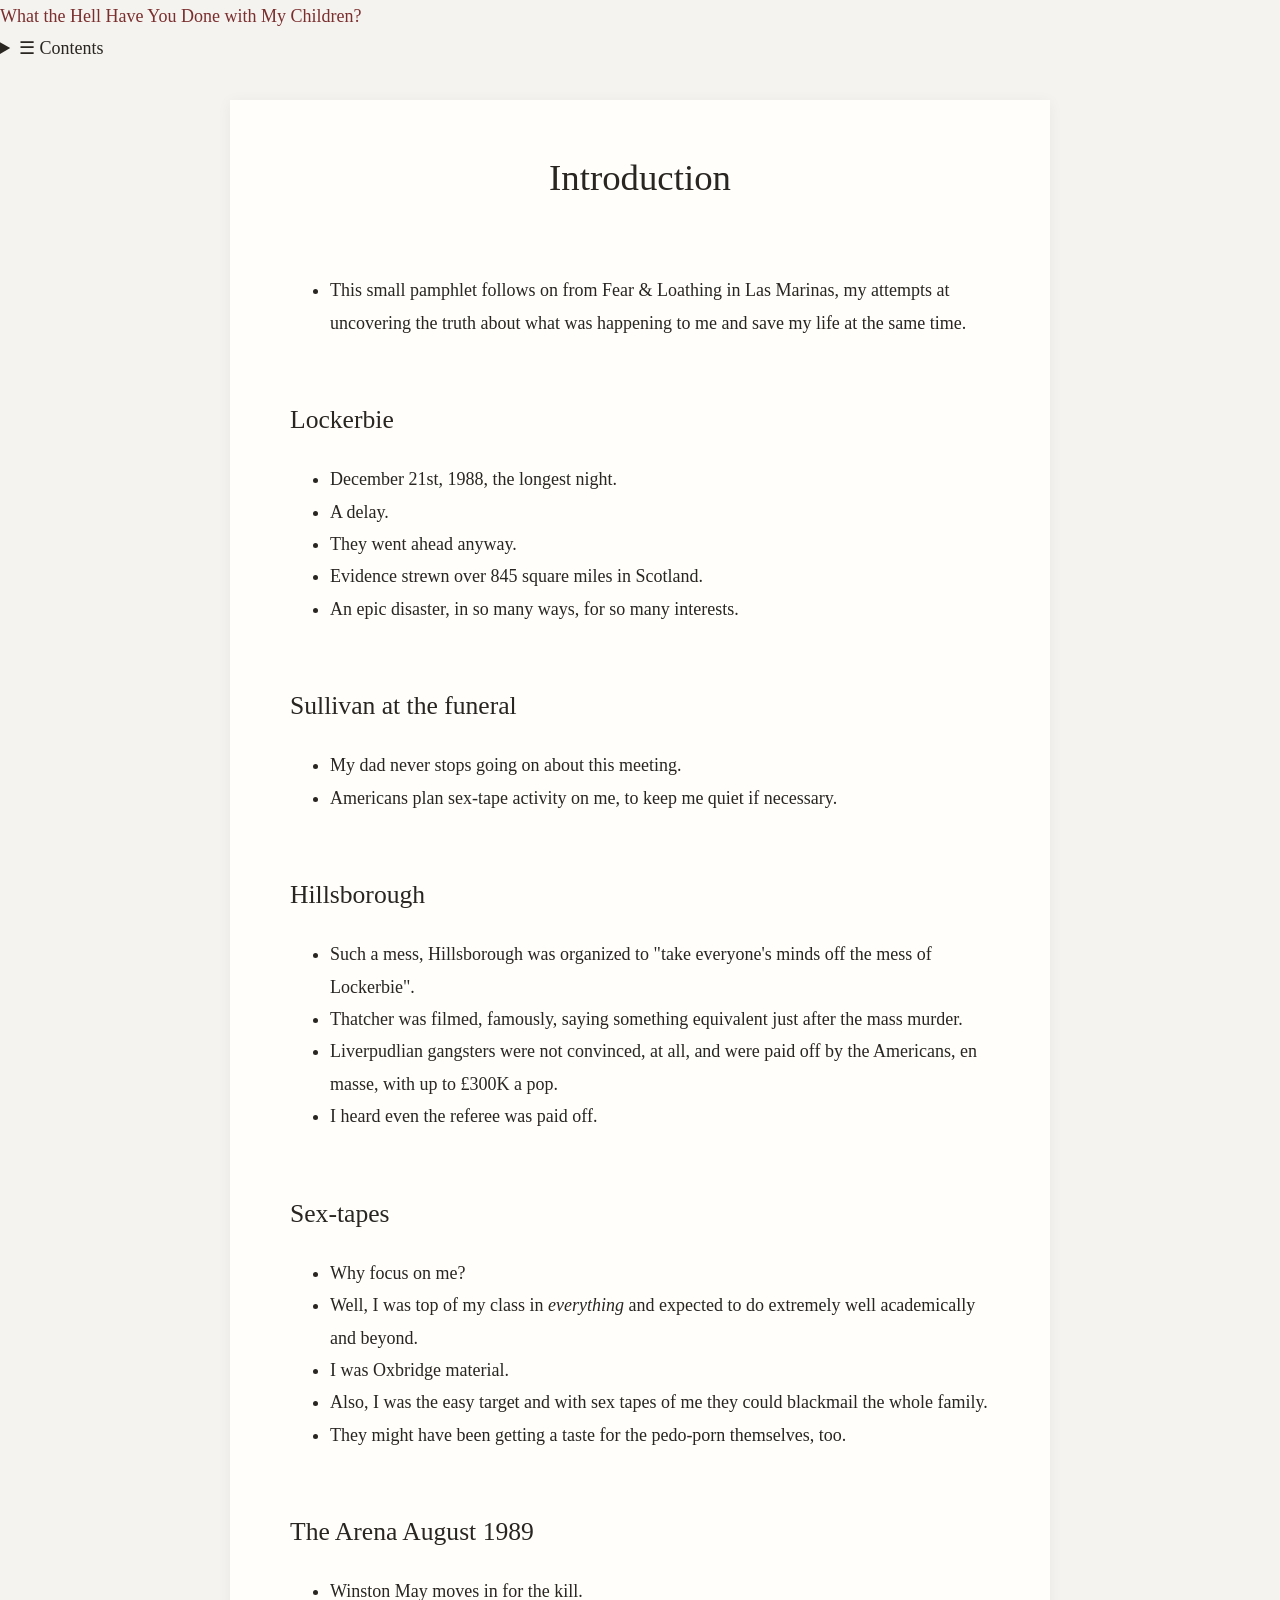
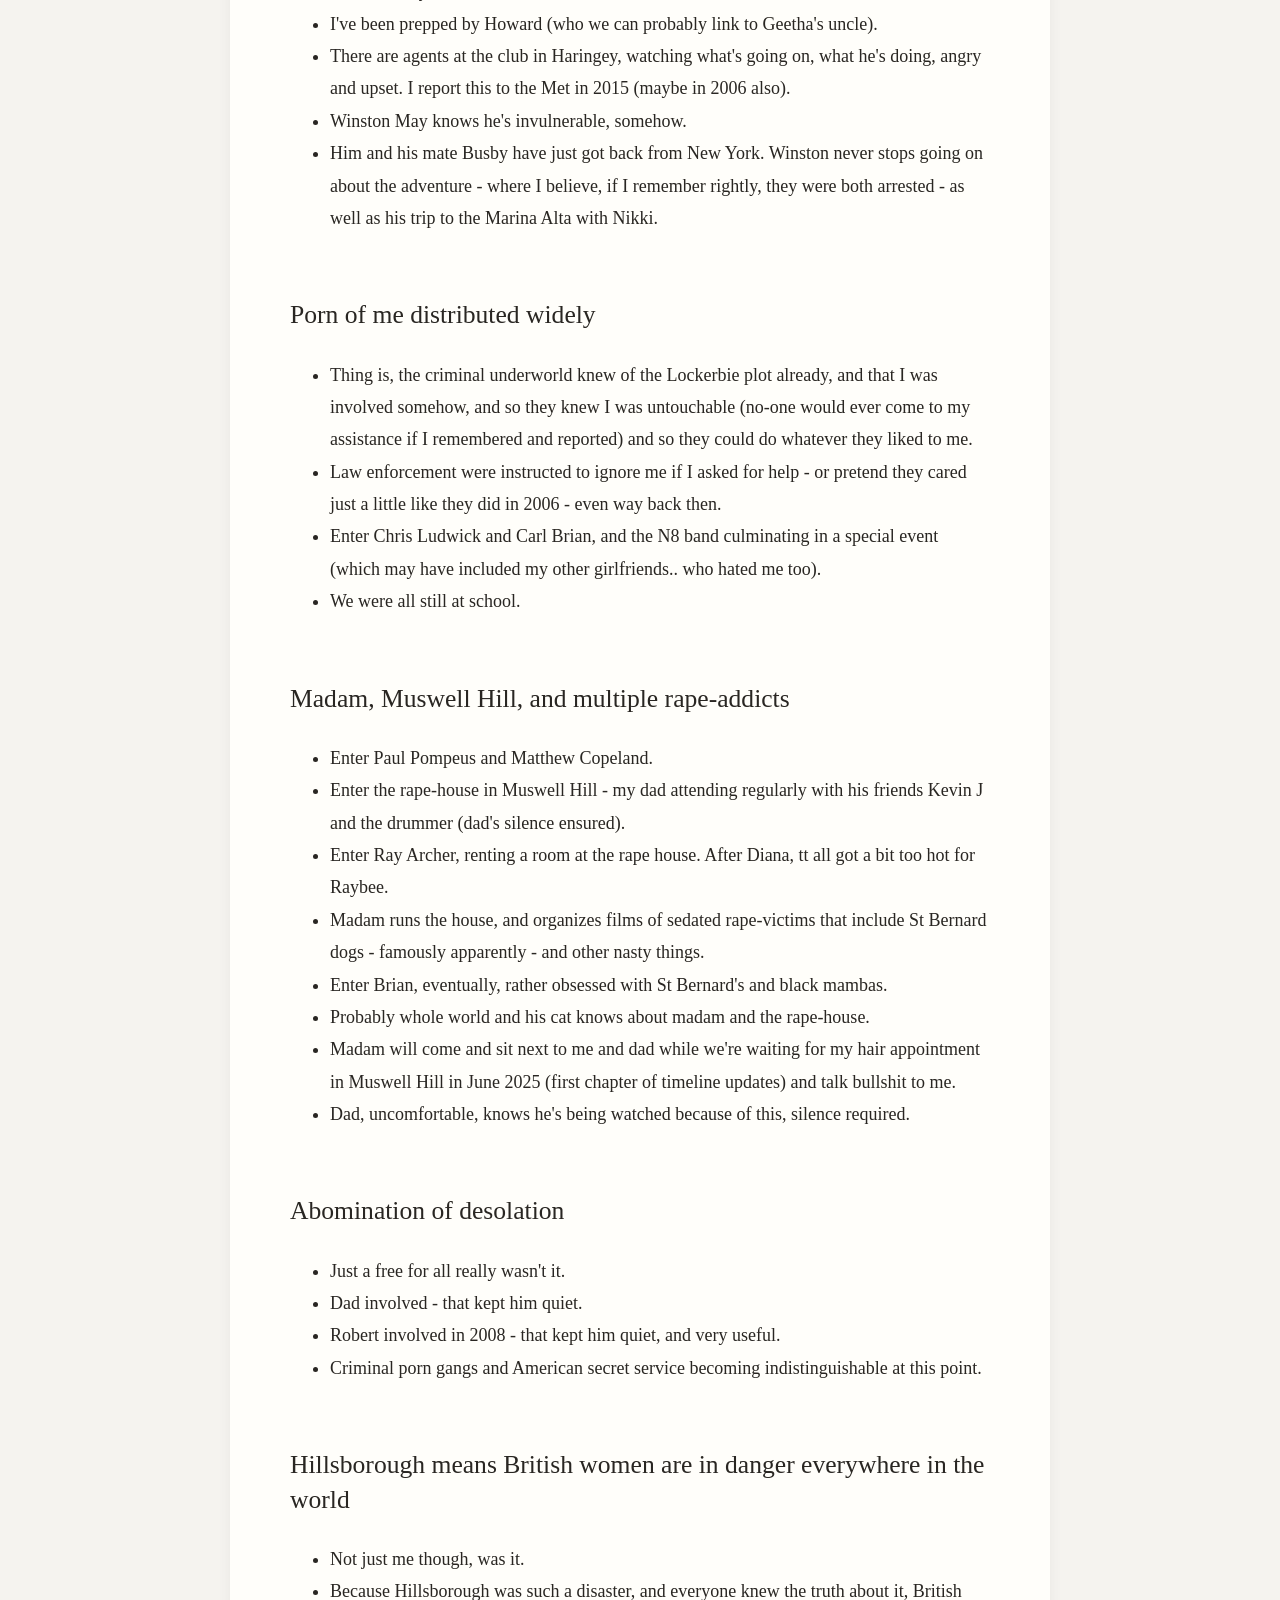
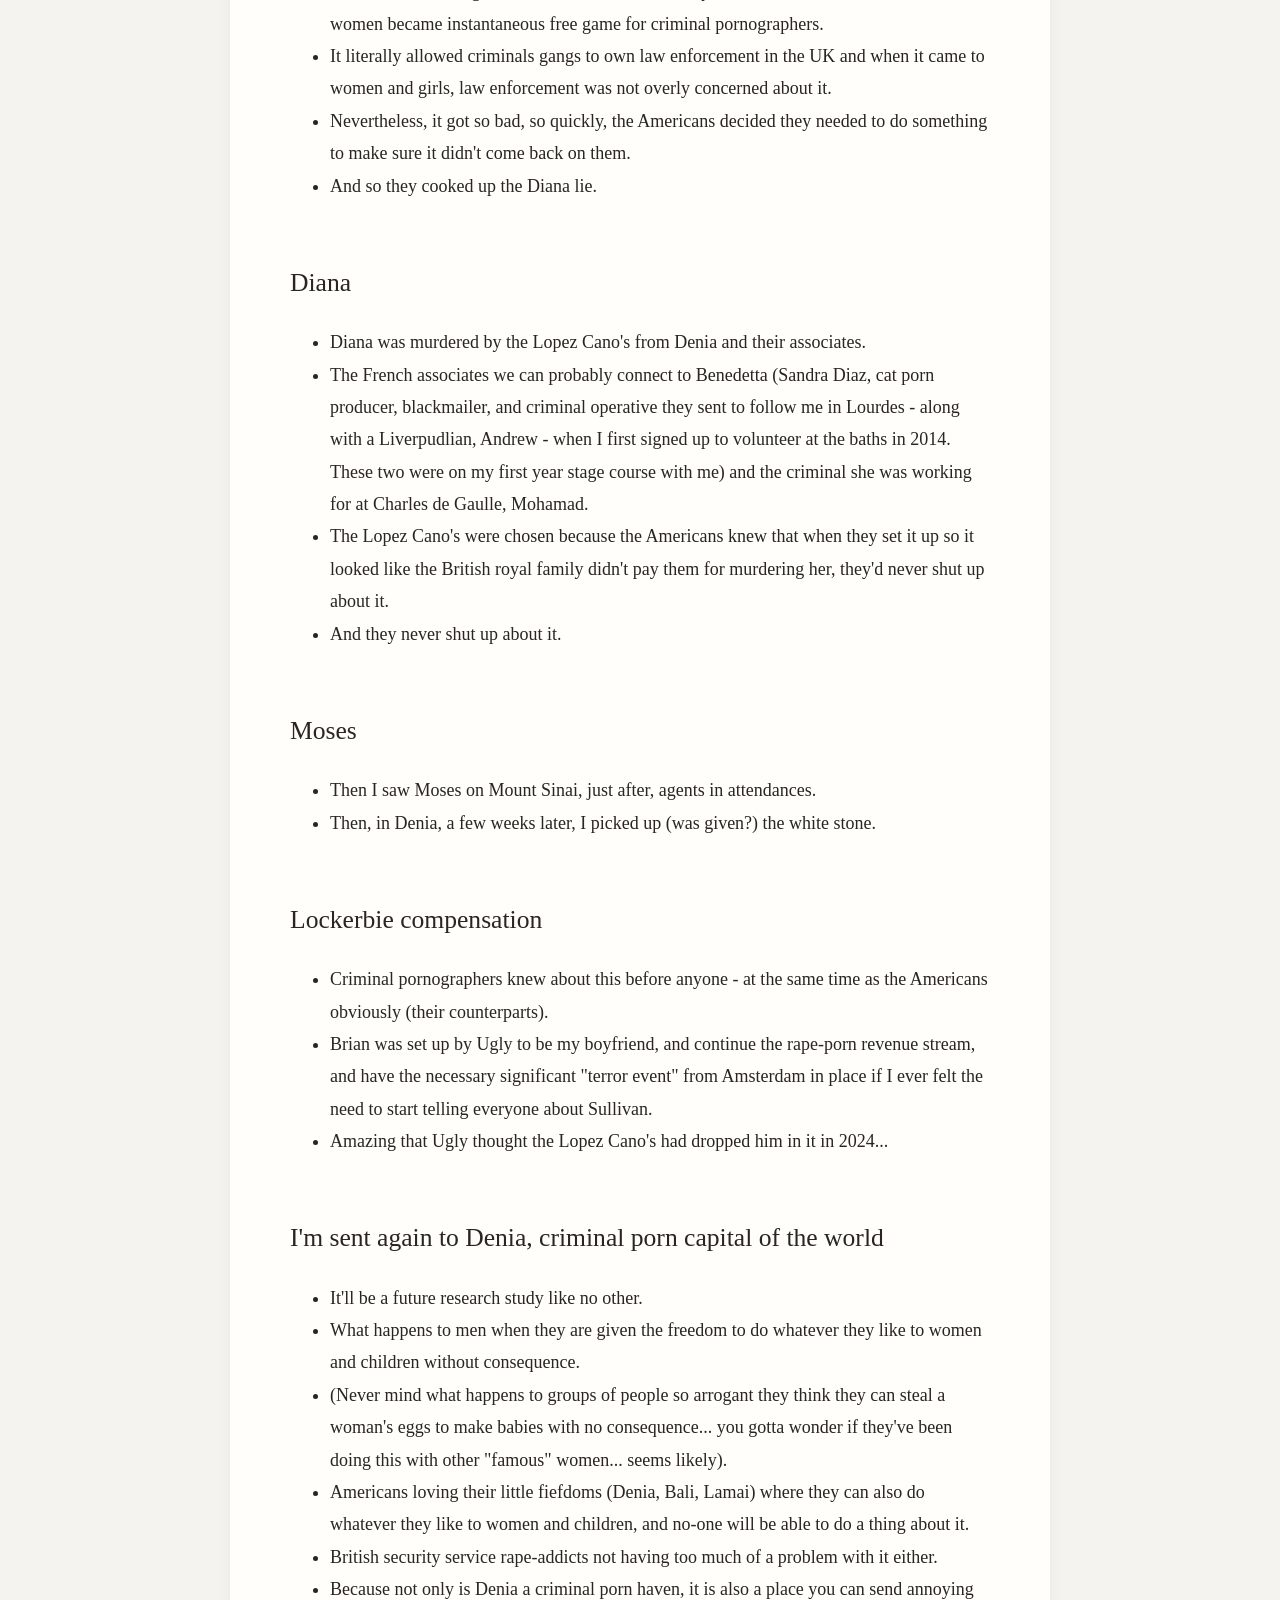
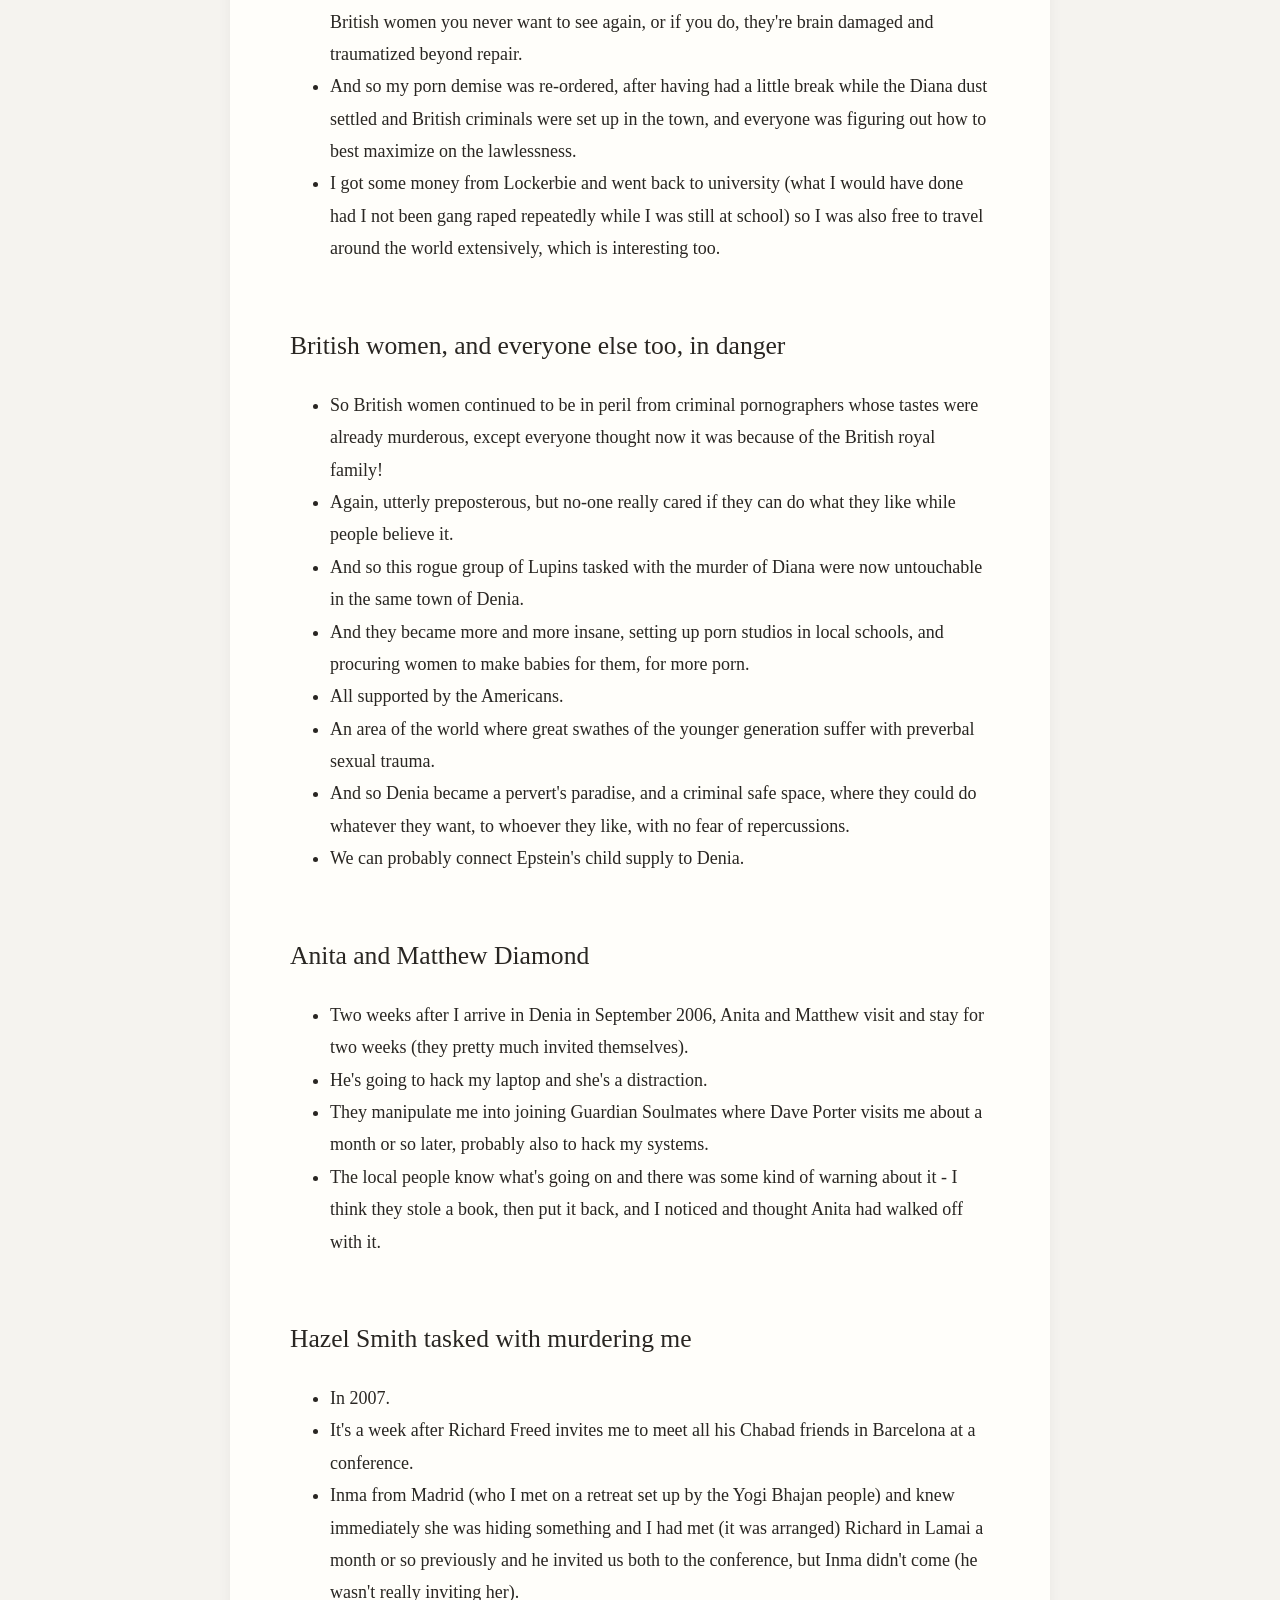
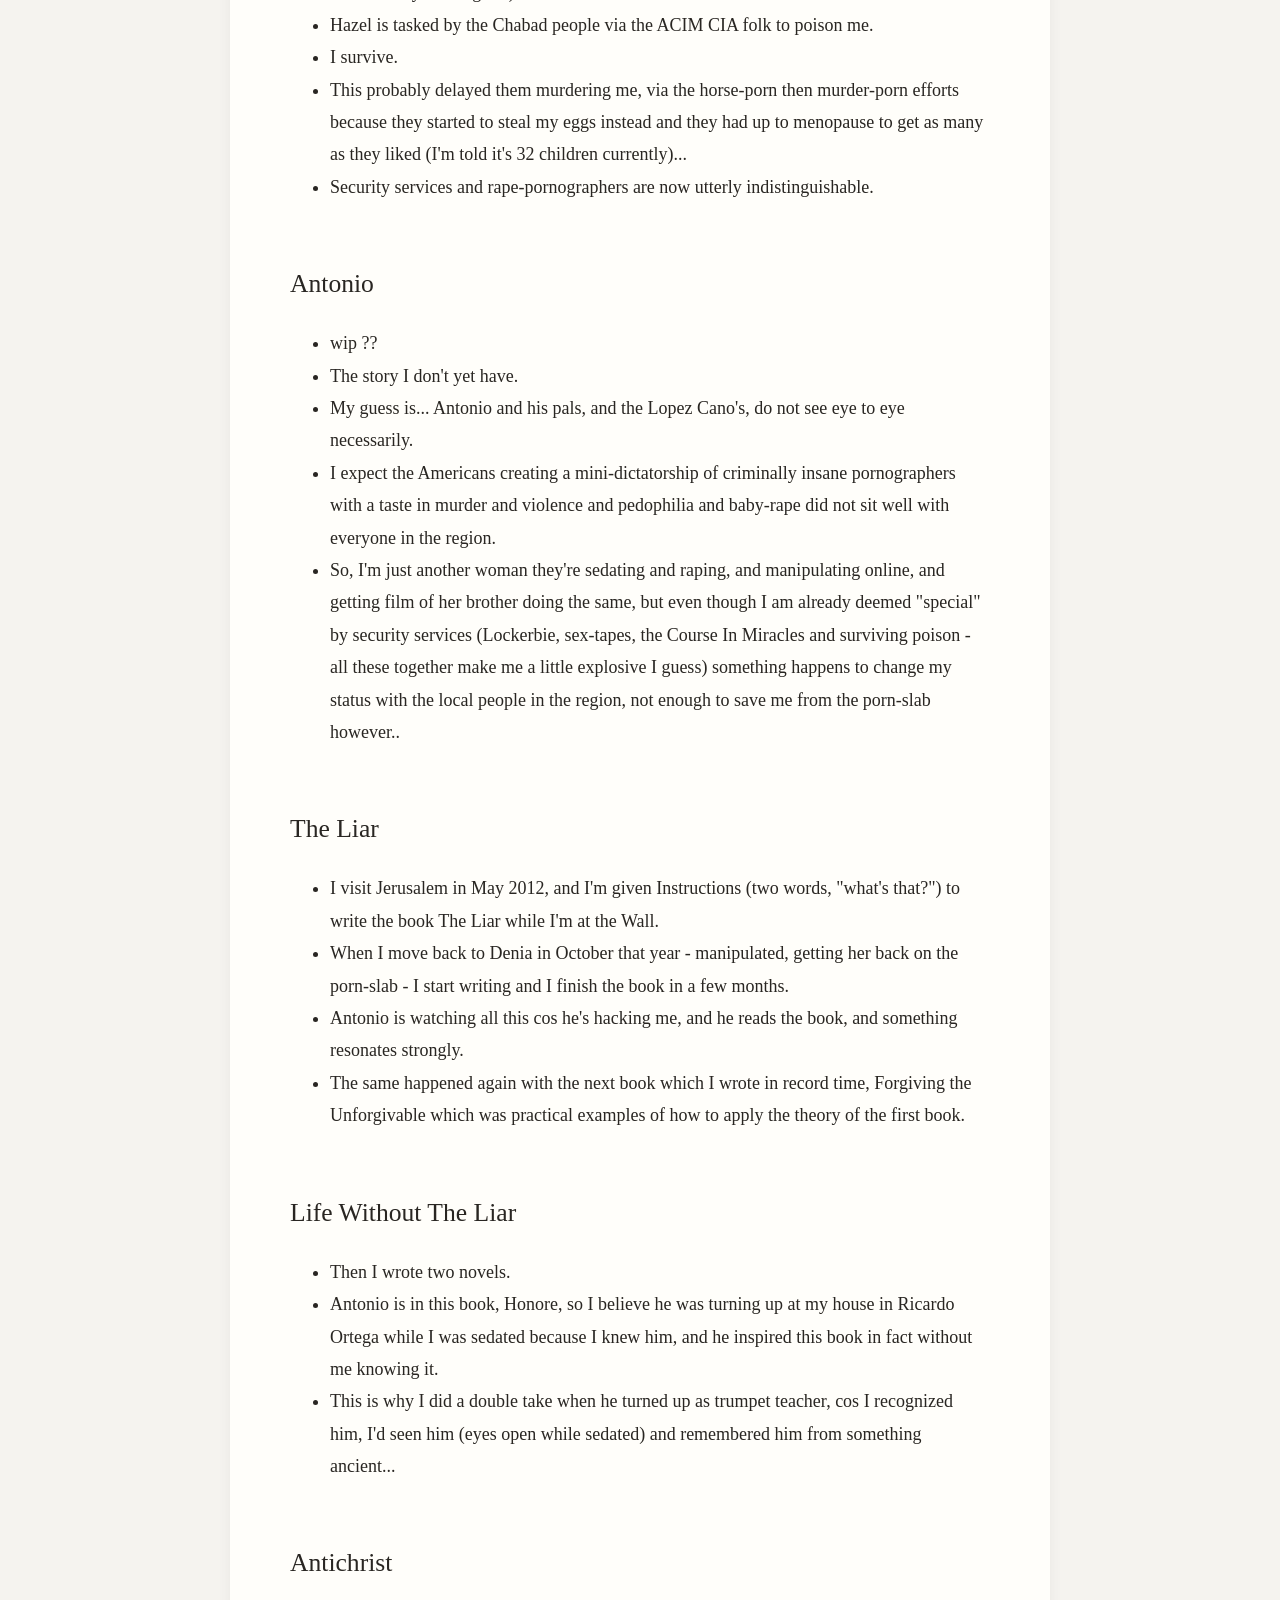
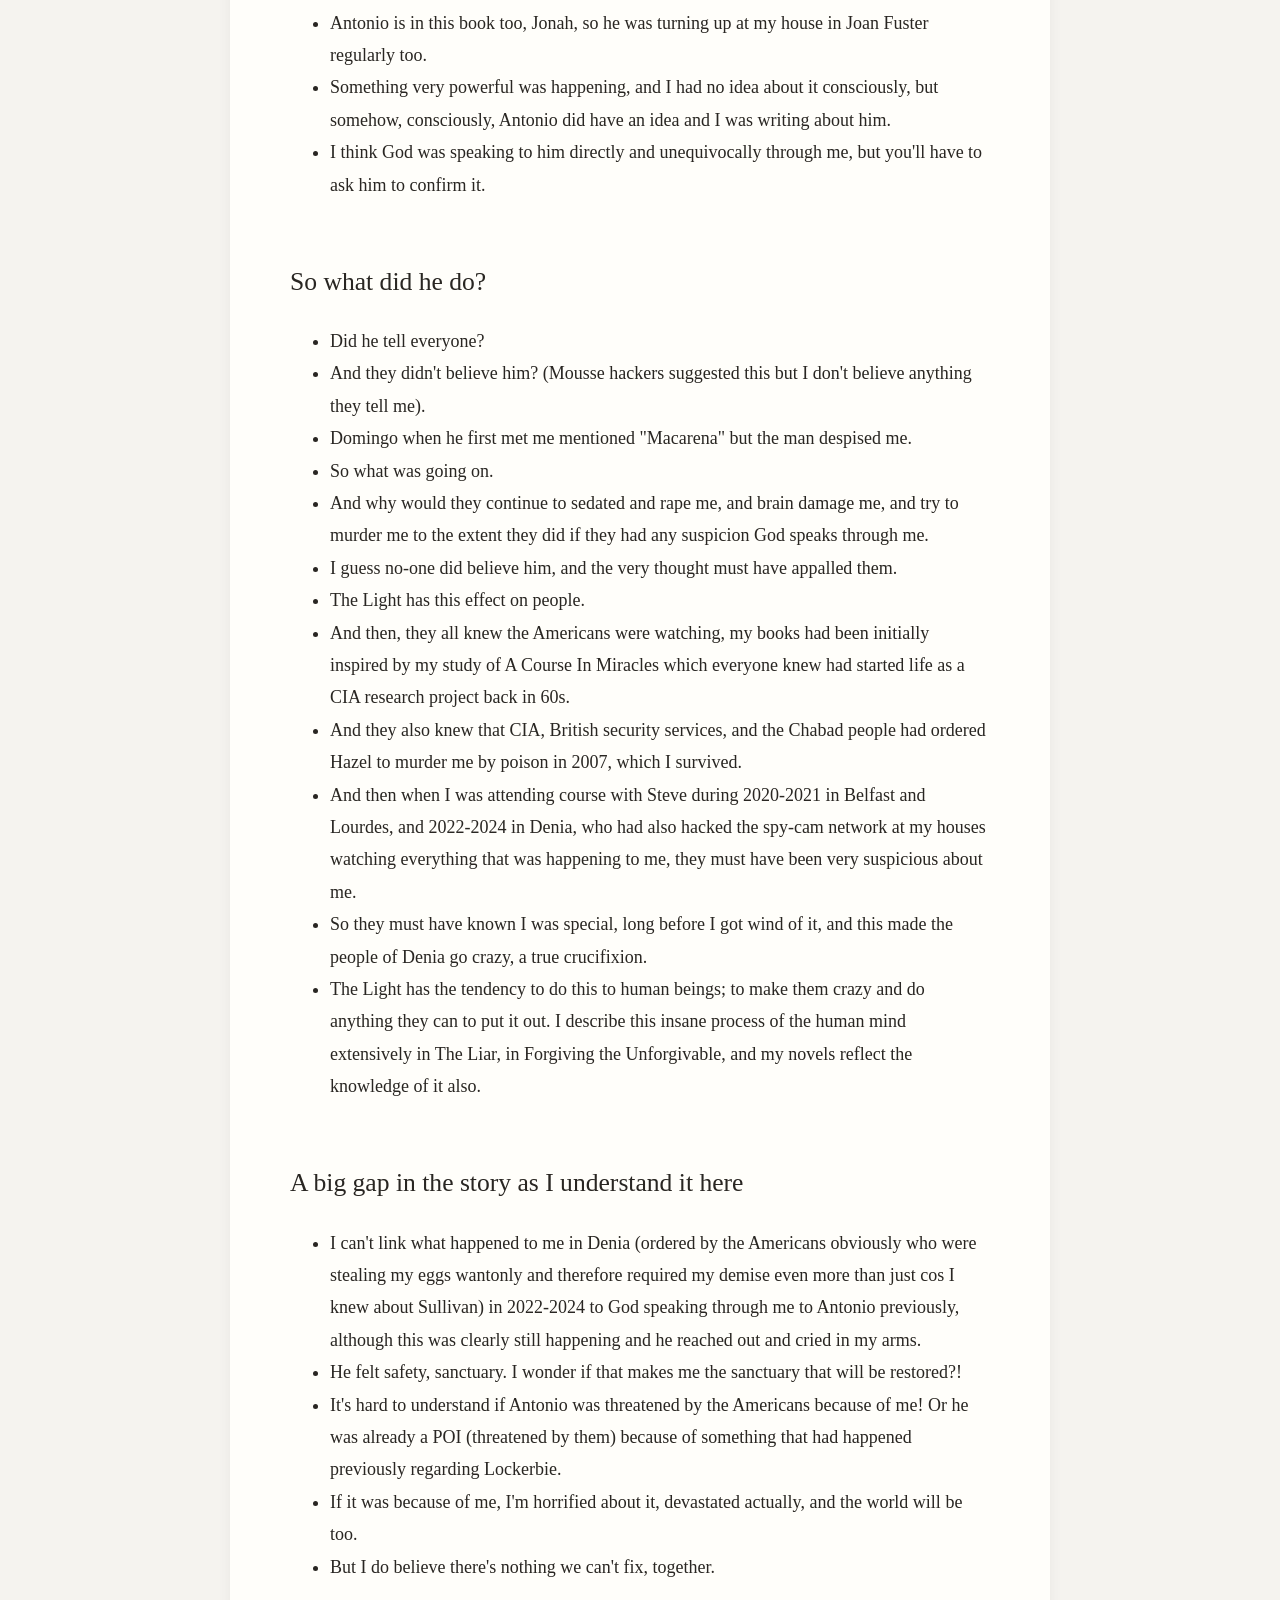
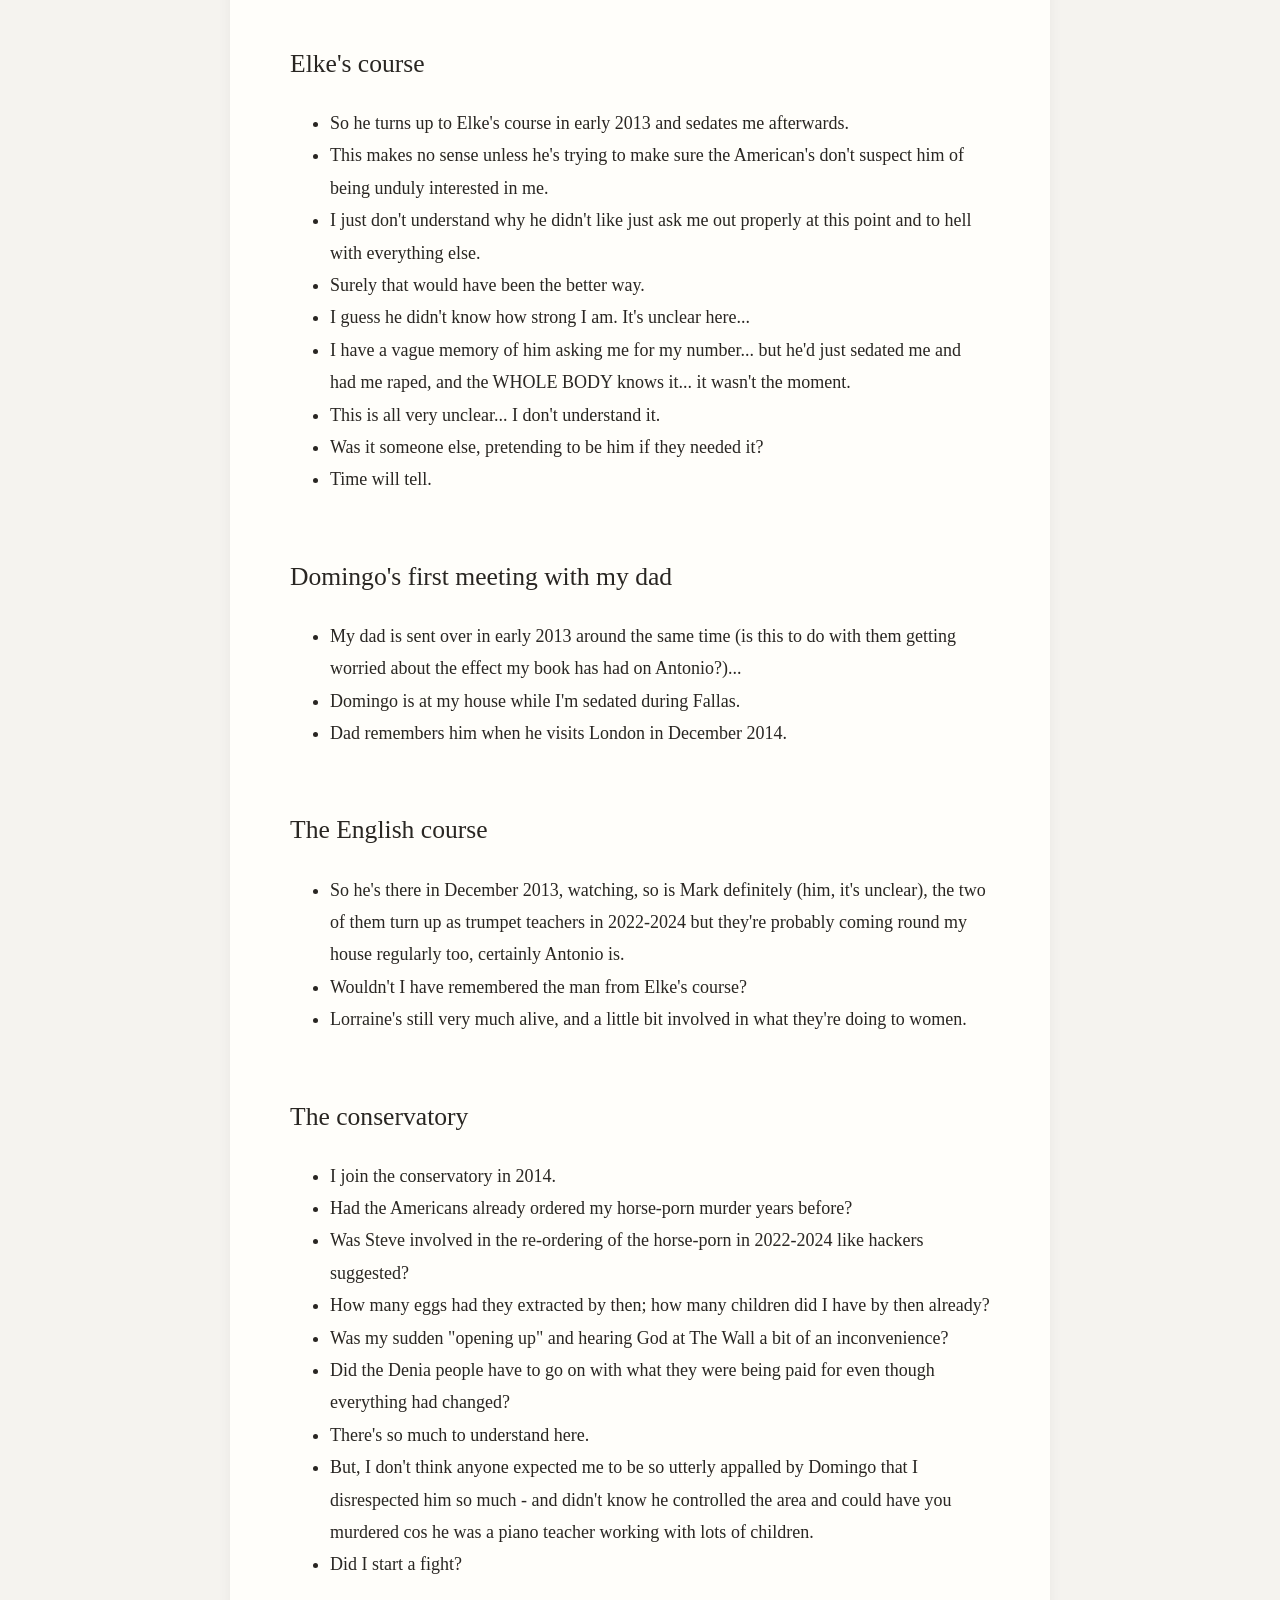
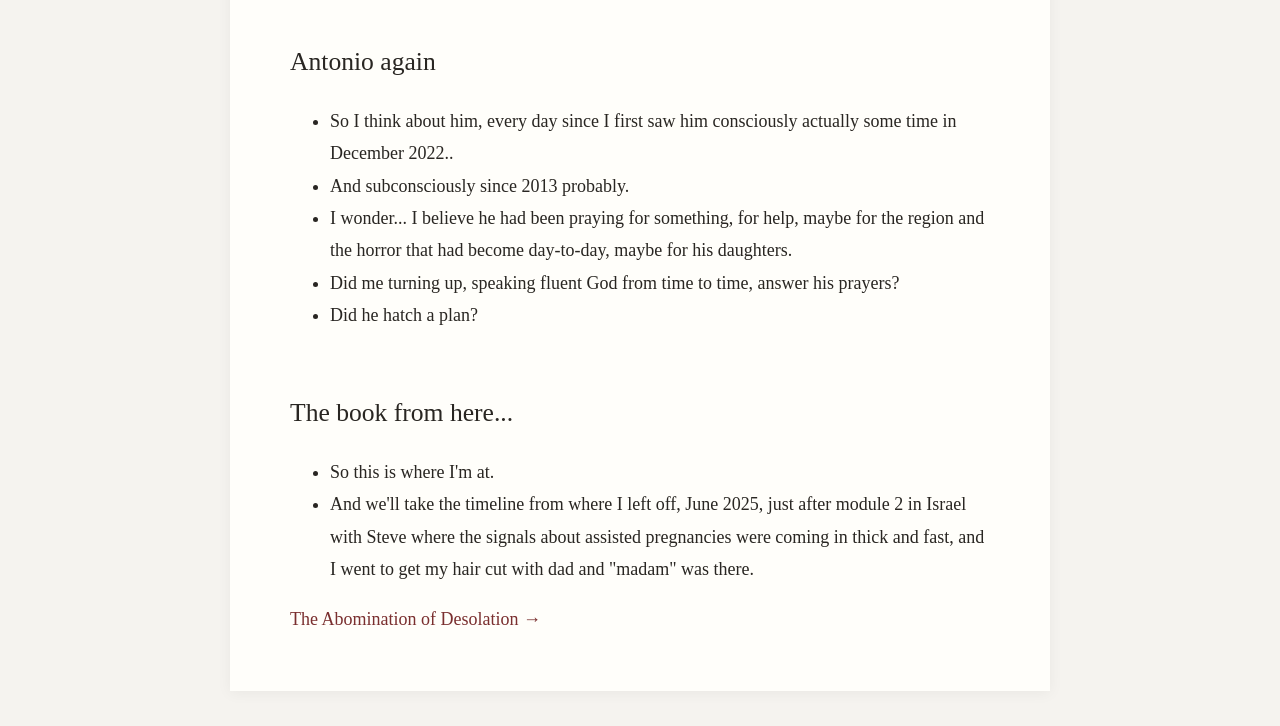
<file: site/00-introduction.html>
<!DOCTYPE html>
<html lang="en">
<head>
    <meta charset="UTF-8">

    <meta name="viewport" content="width=device-width, initial-scale=1.0">

    <!-- Google tag (gtag.js) -->
    <script async src="https://www.googletagmanager.com/gtag/js?id=G-F1VGXS43G0"></script>
    <script>
        window.dataLayer = window.dataLayer || [];
        function gtag() { dataLayer.push(arguments); }
        gtag('js', new Date());

        gtag('config', 'G-F1VGXS43G0');
    </script>

    <title>Introduction — What the Hell Have You Done with My Children?</title>

    <link rel="stylesheet" href="../style.css">
</head>
<body>

<header class="book-header">
    <a class="book-name" href="../index.html">
        What the Hell Have You Done with My Children?
    </a>

    <details class="book-contents">
        <summary>☰ Contents</summary>
        <nav class="toc">
            <h2>Contents</h2>
            <ul>
            <li><a href="00-introduction.html">Introduction</a></li>
            <li><a href="01-the-abomination-of-desolation.html">The Abomination of Desolation</a></li>
            <li><a href="02-timeline-continued.html">Timeline continued</a></li>
            <li><a href="03-the-evil-ones.html">The evil ones</a></li>
            <li><a href="04-possible-children.html">Possible children</a></li>
            <li><a href="05-where-are-they.html">Where are they?</a></li>
            <li><a href="06-marianne-anne.html">Marianne Anne</a></li>
            <li><a href="07-mind-control.html">Mind control</a></li>
            <li><a href="08-a-new-team.html">A New Team</a></li>
            </ul>
        </nav>
    </details>
</header>

<main>
<h1>Introduction</h1>
<ul>
<li>This small pamphlet follows on from Fear &amp; Loathing in Las Marinas, my attempts at uncovering the truth about what was happening to me and save my life at the same time.</li>
</ul>
<h2>Lockerbie</h2>
<ul>
<li>December 21st, 1988, the longest night.</li>
<li>A delay.</li>
<li>They went ahead anyway.</li>
<li>Evidence strewn over 845 square miles in Scotland.</li>
<li>An epic disaster, in so many ways, for so many interests.</li>
</ul>
<h2>Sullivan at the funeral</h2>
<ul>
<li>My dad never stops going on about this meeting.</li>
<li>Americans plan sex-tape activity on me, to keep me quiet if necessary.</li>
</ul>
<h2>Hillsborough</h2>
<ul>
<li>Such a mess, Hillsborough was organized to "take everyone's minds off the mess of Lockerbie".</li>
<li>Thatcher was filmed, famously, saying something equivalent just after the mass murder.</li>
<li>Liverpudlian gangsters were not convinced, at all, and were paid off by the Americans, en masse, with up to £300K a pop.</li>
<li>I heard even the referee was paid off.</li>
</ul>
<h2>Sex-tapes</h2>
<ul>
<li>Why focus on me?</li>
<li>Well, I was top of my class in <em>everything</em> and expected to do extremely well academically and beyond.</li>
<li>I was Oxbridge material.</li>
<li>Also, I was the easy target and with sex tapes of me they could blackmail the whole family.</li>
<li>They might have been getting a taste for the pedo-porn themselves, too.</li>
</ul>
<h2>The Arena August 1989</h2>
<ul>
<li>Winston May moves in for the kill.</li>
<li>I've been prepped by Howard (who we can probably link to Geetha's uncle).</li>
<li>There are agents at the club in Haringey, watching what's going on, what he's doing, angry and upset. I report this to the Met in 2015 (maybe in 2006 also).</li>
<li>Winston May knows he's invulnerable, somehow.</li>
<li>Him and his mate Busby have just got back from New York. Winston never stops going on about the adventure - where I believe, if I remember rightly, they were both arrested - as well as his trip to the Marina Alta with Nikki.</li>
</ul>
<h2>Porn of me distributed widely</h2>
<ul>
<li>Thing is, the criminal underworld knew of the Lockerbie plot already, and that I was involved somehow, and so they knew I was untouchable (no-one would ever come to my assistance if I remembered and reported) and so they could do whatever they liked to me.</li>
<li>Law enforcement were instructed to ignore me if I asked for help - or pretend they cared just a little like they did in 2006 - even way back then.</li>
<li>Enter Chris Ludwick and Carl Brian, and the N8 band culminating in a special event (which may have included my other girlfriends.. who hated me too).</li>
<li>We were all still at school.</li>
</ul>
<h2>Madam, Muswell Hill, and multiple rape-addicts</h2>
<ul>
<li>Enter Paul Pompeus and Matthew Copeland.</li>
<li>Enter the rape-house in Muswell Hill - my dad attending regularly with his friends Kevin J and the drummer (dad's silence ensured).</li>
<li>Enter Ray Archer, renting a room at the rape house. After Diana, tt all got a bit too hot for Raybee.</li>
<li>Madam runs the house, and organizes films of sedated rape-victims that include St Bernard dogs - famously apparently - and other nasty things.</li>
<li>Enter Brian, eventually, rather obsessed with St Bernard's and black mambas.</li>
<li>Probably whole world and his cat knows about madam and the rape-house.</li>
<li>Madam will come and sit next to me and dad while we're waiting for my hair appointment in Muswell Hill in June 2025 (first chapter of timeline updates) and talk bullshit to me.</li>
<li>Dad, uncomfortable, knows he's being watched because of this, silence required.</li>
</ul>
<h2>Abomination of desolation</h2>
<ul>
<li>Just a free for all really wasn't it.</li>
<li>Dad involved - that kept him quiet.</li>
<li>Robert involved in 2008 - that kept him quiet, and very useful.</li>
<li>Criminal porn gangs and American secret service becoming indistinguishable at this point.</li>
</ul>
<h2>Hillsborough means British women are in danger everywhere in the world</h2>
<ul>
<li>Not just me though, was it.</li>
<li>Because Hillsborough was such a disaster, and everyone knew the truth about it, British women became instantaneous free game for criminal pornographers.</li>
<li>It literally allowed criminals gangs to own law enforcement in the UK and when it came to women and girls, law enforcement was not overly concerned about it.</li>
<li>Nevertheless, it got so bad, so quickly, the Americans decided they needed to do something to make sure it didn't come back on them.</li>
<li>And so they cooked up the Diana lie.</li>
</ul>
<h2>Diana</h2>
<ul>
<li>Diana was murdered by the Lopez Cano's from Denia and their associates.</li>
<li>The French associates we can probably connect to Benedetta (Sandra Diaz, cat porn producer, blackmailer, and criminal operative they sent to follow me in Lourdes - along with a Liverpudlian, Andrew - when I first signed up to volunteer at the baths in 2014. These two were on my first year stage course with me) and the criminal she was working for at Charles de Gaulle, Mohamad.</li>
<li>The Lopez Cano's were chosen because the Americans knew that when they set it up so it looked like the British royal family didn't pay them for murdering her, they'd never shut up about it.</li>
<li>And they never shut up about it.</li>
</ul>
<h2>Moses</h2>
<ul>
<li>Then I saw Moses on Mount Sinai, just after, agents in attendances.</li>
<li>Then, in Denia, a few weeks later, I picked up (was given?) the white stone.</li>
</ul>
<h2>Lockerbie compensation</h2>
<ul>
<li>Criminal pornographers knew about this before anyone - at the same time as the Americans obviously (their counterparts).</li>
<li>Brian was set up by Ugly to be my boyfriend, and continue the rape-porn revenue stream, and have the necessary significant "terror event" from Amsterdam in place if I ever felt the need to start telling everyone about Sullivan.</li>
<li>Amazing that Ugly thought the Lopez Cano's had dropped him in it in 2024... </li>
</ul>
<h2>I'm sent again to Denia, criminal porn capital of the world</h2>
<ul>
<li>It'll be a future research study like no other.</li>
<li>What happens to men when they are given the freedom to do whatever they like to women and children without consequence.</li>
<li>(Never mind what happens to groups of people so arrogant they think they can steal a woman's eggs to make babies with no consequence... you gotta wonder if they've been doing this with other "famous" women... seems likely).</li>
<li>Americans loving their little fiefdoms (Denia, Bali, Lamai) where they can also do whatever they like to women and children, and no-one will be able to do a thing about it.</li>
<li>British security service rape-addicts not having too much of a problem with it either.</li>
<li>Because not only is Denia a criminal porn haven, it is also a place you can send annoying British women you never want to see again, or if you do, they're brain damaged and traumatized beyond repair.</li>
<li>And so my porn demise was re-ordered, after having had a little break while the Diana dust settled and British criminals were set up in the town, and everyone was figuring out how to best maximize on the lawlessness.</li>
<li>I got some money from Lockerbie and went back to university (what I would have done had I not been gang raped repeatedly while I was still at school) so I was also free to travel around the world extensively, which is interesting too.</li>
</ul>
<h2>British women, and everyone else too, in danger</h2>
<ul>
<li>So British women continued to be in peril from criminal pornographers whose tastes were already murderous, except everyone thought now it was because of the British royal family!</li>
<li>Again, utterly preposterous, but no-one really cared if they can do what they like while people believe it.</li>
<li>And so this rogue group of Lupins tasked with the murder of Diana were now untouchable in the same town of Denia.</li>
<li>And they became more and more insane, setting up porn studios in local schools, and procuring women to make babies for them, for more porn.</li>
<li>All supported by the Americans.</li>
<li>An area of the world where great swathes of the younger generation suffer with preverbal sexual trauma.</li>
<li>And so Denia became a pervert's paradise, and a criminal safe space, where they could do whatever they want, to whoever they like, with no fear of repercussions.</li>
<li>We can probably connect Epstein's child supply to Denia.</li>
</ul>
<h2>Anita and Matthew Diamond</h2>
<ul>
<li>Two weeks after I arrive in Denia in September 2006, Anita and Matthew visit and stay for two weeks (they pretty much invited themselves).</li>
<li>He's going to hack my laptop and she's a distraction.</li>
<li>They manipulate me into joining Guardian Soulmates where Dave Porter visits me about a month or so later, probably also to hack my systems.</li>
<li>The local people know what's going on and there was some kind of warning about it - I think they stole a book, then put it back, and I noticed and thought Anita had walked off with it.</li>
</ul>
<h2>Hazel Smith tasked with murdering me</h2>
<ul>
<li>In 2007. </li>
<li>It's a week after Richard Freed invites me to meet all his Chabad friends in Barcelona at a conference.</li>
<li>Inma from Madrid (who I met on a retreat set up by the Yogi Bhajan people) and knew immediately she was hiding something and I had met (it was arranged) Richard in Lamai a month or so previously and he invited us both to the conference, but Inma didn't come (he wasn't really inviting her).</li>
<li>Hazel is tasked by the Chabad people via the ACIM CIA folk to poison me. </li>
<li>I survive.</li>
<li>This probably delayed them murdering me, via the horse-porn then murder-porn efforts because they started to steal my eggs instead and they had up to menopause to get as many as they liked (I'm told it's 32 children currently)...</li>
<li>Security services and rape-pornographers are now utterly indistinguishable.</li>
</ul>
<h2>Antonio</h2>
<ul>
<li>wip ?? </li>
<li>The story I don't yet have.</li>
<li>My guess is... Antonio and his pals, and the Lopez Cano's, do not see eye to eye necessarily.</li>
<li>I expect the Americans creating a mini-dictatorship of criminally insane pornographers with a taste in murder and violence and pedophilia and baby-rape did not sit well with everyone in the region.</li>
<li>So, I'm just another woman they're sedating and raping, and manipulating online, and getting film of her brother doing the same, but even though I am already deemed "special"  by security services (Lockerbie, sex-tapes, the Course In Miracles and surviving poison - all these together make me a little explosive I guess) something happens to change my status with the local people in the region, not enough to save me from the porn-slab however..</li>
</ul>
<h2>The Liar</h2>
<ul>
<li>I visit Jerusalem in May 2012, and I'm given Instructions (two words, "what's that?") to write the book The Liar while I'm at the Wall.</li>
<li>When I move back to Denia in October that year - manipulated, getting her back on the porn-slab - I start writing and I finish the book in a few months.</li>
<li>Antonio is watching all this cos he's hacking me, and he reads the book, and something resonates strongly.</li>
<li>The same happened again with the next book which I wrote in record time, Forgiving the Unforgivable which was practical examples of how to apply the theory of the first book.</li>
</ul>
<h2>Life Without The Liar</h2>
<ul>
<li>Then I wrote two novels.</li>
<li>Antonio is in this book, Honore, so I believe he was turning up at my house in Ricardo Ortega while I was sedated because I knew him, and he inspired this book in fact without me knowing it.</li>
<li>This is why I did a double take when he turned up as trumpet teacher, cos I recognized him, I'd seen him (eyes open while sedated) and remembered him from something ancient...</li>
</ul>
<h2>Antichrist</h2>
<ul>
<li>Antonio is in this book too, Jonah, so he was turning up at my house in Joan Fuster regularly too.</li>
<li>Something very powerful was happening, and I had no idea about it consciously, but somehow, consciously, Antonio did have an idea and I was writing about him.</li>
<li>I think God was speaking to him directly and unequivocally through me, but you'll have to ask him to confirm it. </li>
</ul>
<h2>So what did he do?</h2>
<ul>
<li>Did he tell everyone?</li>
<li>And they didn't believe him? (Mousse hackers suggested this but I don't believe anything they tell me).</li>
<li>Domingo when he first met me mentioned "Macarena" but the man despised me.</li>
<li>So what was going on.</li>
<li>And why would they continue to sedated and rape me, and brain damage me, and try to murder me to the extent they did if they had any suspicion God speaks through me.</li>
<li>I guess no-one did believe him, and the very thought must have appalled them.</li>
<li>The Light has this effect on people.</li>
<li>And then, they all knew the Americans were watching, my books had been initially inspired by my study of A Course In Miracles which everyone knew had started life as a CIA research project back in 60s.</li>
<li>And they also knew that CIA, British security services, and the Chabad people had ordered Hazel to murder me by poison in 2007, which I survived.</li>
<li>And then when I was attending course with Steve during 2020-2021 in Belfast and Lourdes, and 2022-2024 in Denia, who had also hacked the spy-cam network at my houses watching everything that was happening to me, they must have been very suspicious about me.</li>
<li>So they must have known I was special, long before I got wind of it, and this made the people of Denia go crazy, a true crucifixion.</li>
<li>The Light has the tendency to do this to human beings; to make them crazy and do anything they can to put it out. I describe this insane process of the human mind extensively in The Liar, in Forgiving the Unforgivable, and my novels reflect the knowledge of it also.</li>
</ul>
<h2>A big gap in the story as I understand it here</h2>
<ul>
<li>I can't link what happened to me in Denia (ordered by the Americans obviously who were stealing my eggs wantonly and therefore required my demise even more than just cos I knew about Sullivan) in 2022-2024 to God speaking through me to Antonio previously, although this was clearly still happening and he reached out and cried in my arms.</li>
<li>He felt safety, sanctuary. I wonder if that makes me the sanctuary that will be restored?!</li>
<li>It's hard to understand if Antonio was threatened by the Americans because of me! Or he was already a POI (threatened by them) because of something that had happened previously regarding Lockerbie.</li>
<li>If it was because of me, I'm horrified about it, devastated actually, and the world will be too.</li>
<li>But I do believe there's nothing we can't fix, together.</li>
</ul>
<h2>Elke's course</h2>
<ul>
<li>So he turns up to Elke's course in early 2013 and sedates me afterwards.</li>
<li>This makes no sense unless he's trying to make sure the American's don't suspect him of being unduly interested in me.</li>
<li>I just don't understand why he didn't like just ask me out properly at this point and to hell with everything else.</li>
<li>Surely that would have been the better way.</li>
<li>I guess he didn't know how strong I am. It's unclear here...</li>
<li>I have a vague memory of him asking me for my number... but he'd just sedated me and had me raped, and the WHOLE BODY knows it... it wasn't the moment.</li>
<li>This is all very unclear... I don't understand it.</li>
<li>Was it someone else, pretending to be him if they needed it?</li>
<li>Time will tell.</li>
</ul>
<h2>Domingo's first meeting with my dad</h2>
<ul>
<li>My dad is sent over in early 2013 around the same time (is this to do with them getting worried about the effect my book has had on Antonio?)...</li>
<li>Domingo is at my house while I'm sedated during Fallas.</li>
<li>Dad remembers him when he visits London in December 2014.</li>
</ul>
<h2>The English course</h2>
<ul>
<li>So he's there in December 2013, watching, so is Mark definitely (him, it's unclear), the two of them turn up as trumpet teachers in 2022-2024 but they're probably coming round my house regularly too, certainly Antonio is.</li>
<li>Wouldn't I have remembered the man from Elke's course?</li>
<li>Lorraine's still very much alive, and a little bit involved in what they're doing to women.</li>
</ul>
<h2>The conservatory</h2>
<ul>
<li>I join the conservatory in 2014.</li>
<li>Had the Americans already ordered my horse-porn murder years before? </li>
<li>Was Steve involved in the re-ordering of the horse-porn in 2022-2024 like hackers suggested?</li>
<li>How many eggs had they extracted by then; how many children did I have by then already?</li>
<li>Was my sudden "opening up" and hearing God at The Wall a bit of an inconvenience?</li>
<li>Did the Denia people have to go on with what they were being paid for even though everything had changed?</li>
<li>There's so much to understand here.</li>
<li>But, I don't think anyone expected me to be so utterly appalled by Domingo that I disrespected him so much - and didn't know he controlled the area and could have you murdered cos he was a piano teacher working with lots of children.</li>
<li>Did I start a fight?</li>
</ul>
<h2>Antonio again</h2>
<ul>
<li>So I think about him, every day since I first saw him consciously actually some time in December 2022..</li>
<li>And subconsciously since 2013 probably.</li>
<li>I wonder... I believe he had been praying for something, for help, maybe for the region and the horror that had become day-to-day, maybe for his daughters.</li>
<li>Did me turning up, speaking fluent God from time to time, answer his prayers?</li>
<li>Did he hatch a plan?</li>
</ul>
<h2>The book from here...</h2>
<ul>
<li>So this is where I'm at.</li>
<li>And we'll take the timeline from where I left off, June 2025, just after module 2 in Israel with Steve where the signals about assisted pregnancies were coming in thick and fast, and I went to get my hair cut with dad and "madam" was there.</li>
</ul>

<nav class="chapter-navigation" aria-label="Chapter navigation">
    <div></div>
    <div><a href="01-the-abomination-of-desolation.html">The Abomination of Desolation →</a></div>
</nav>
</main>

</body>
</html>
</file>
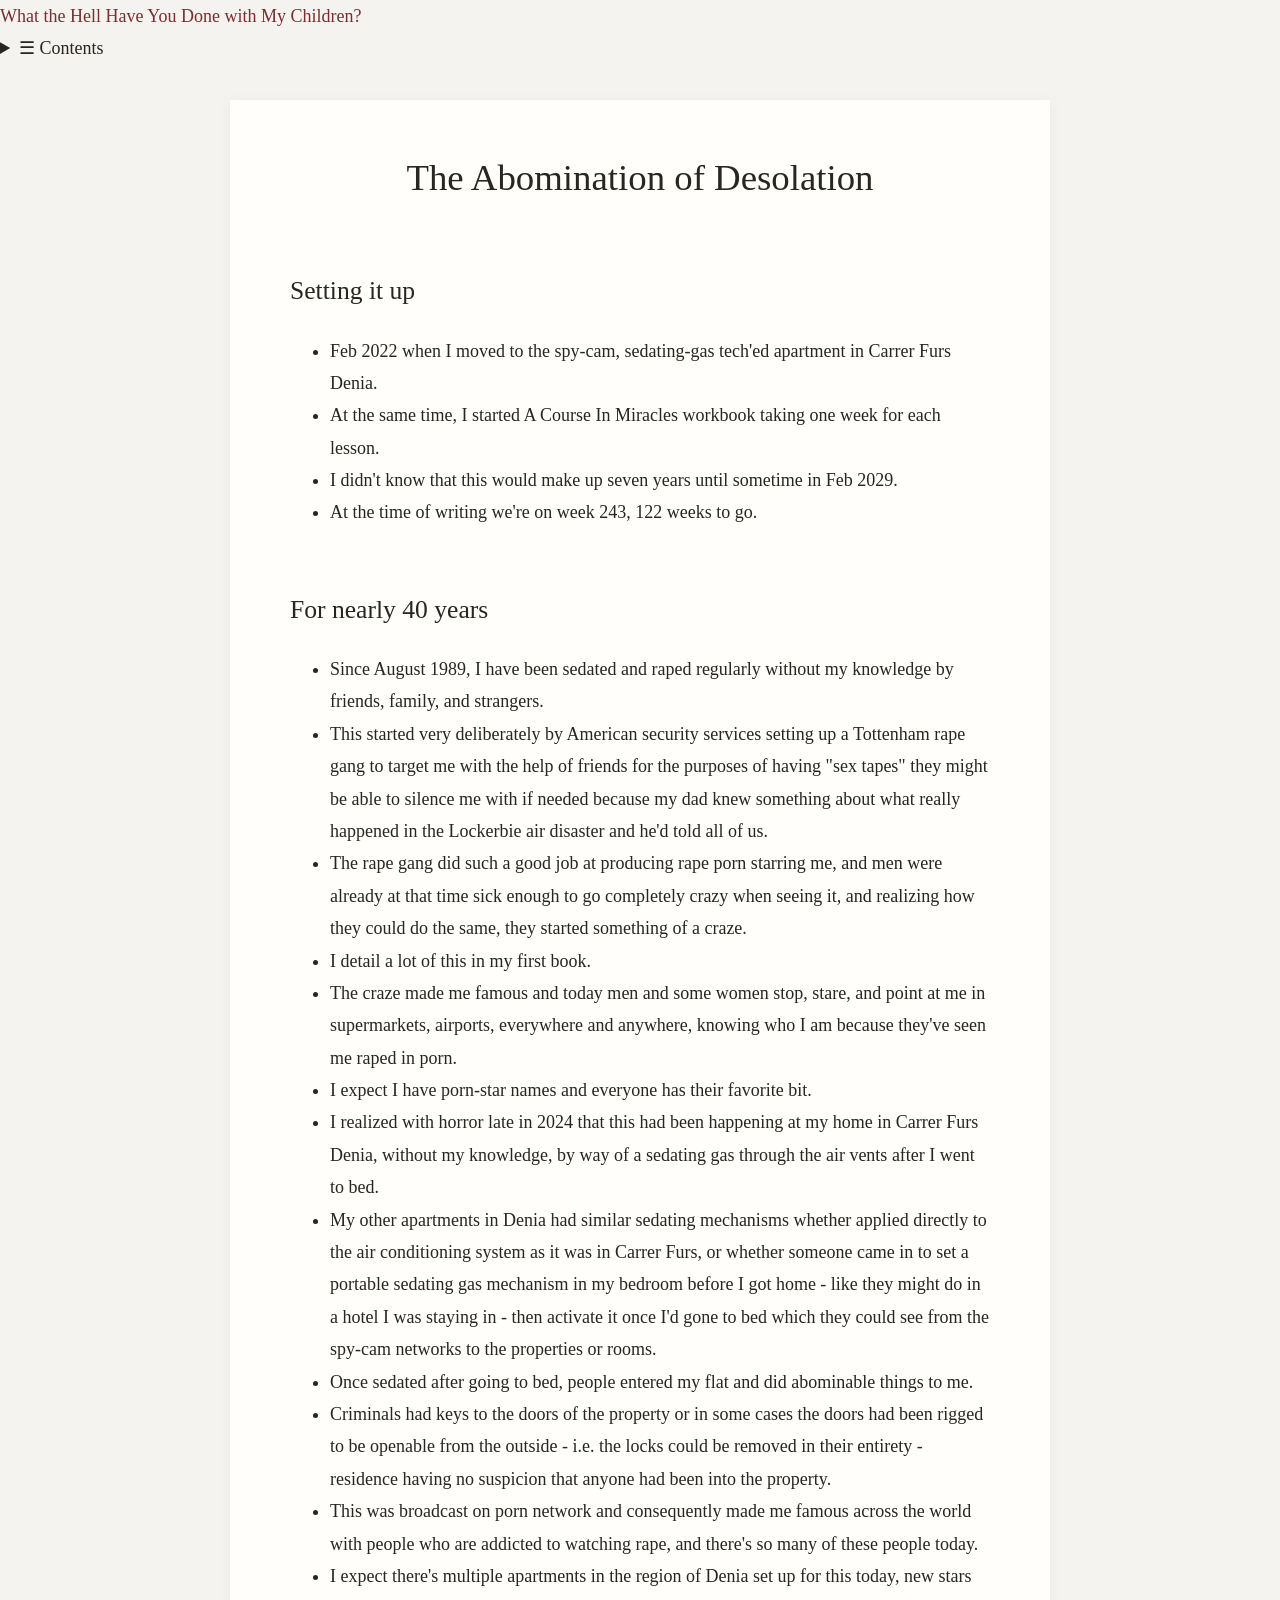
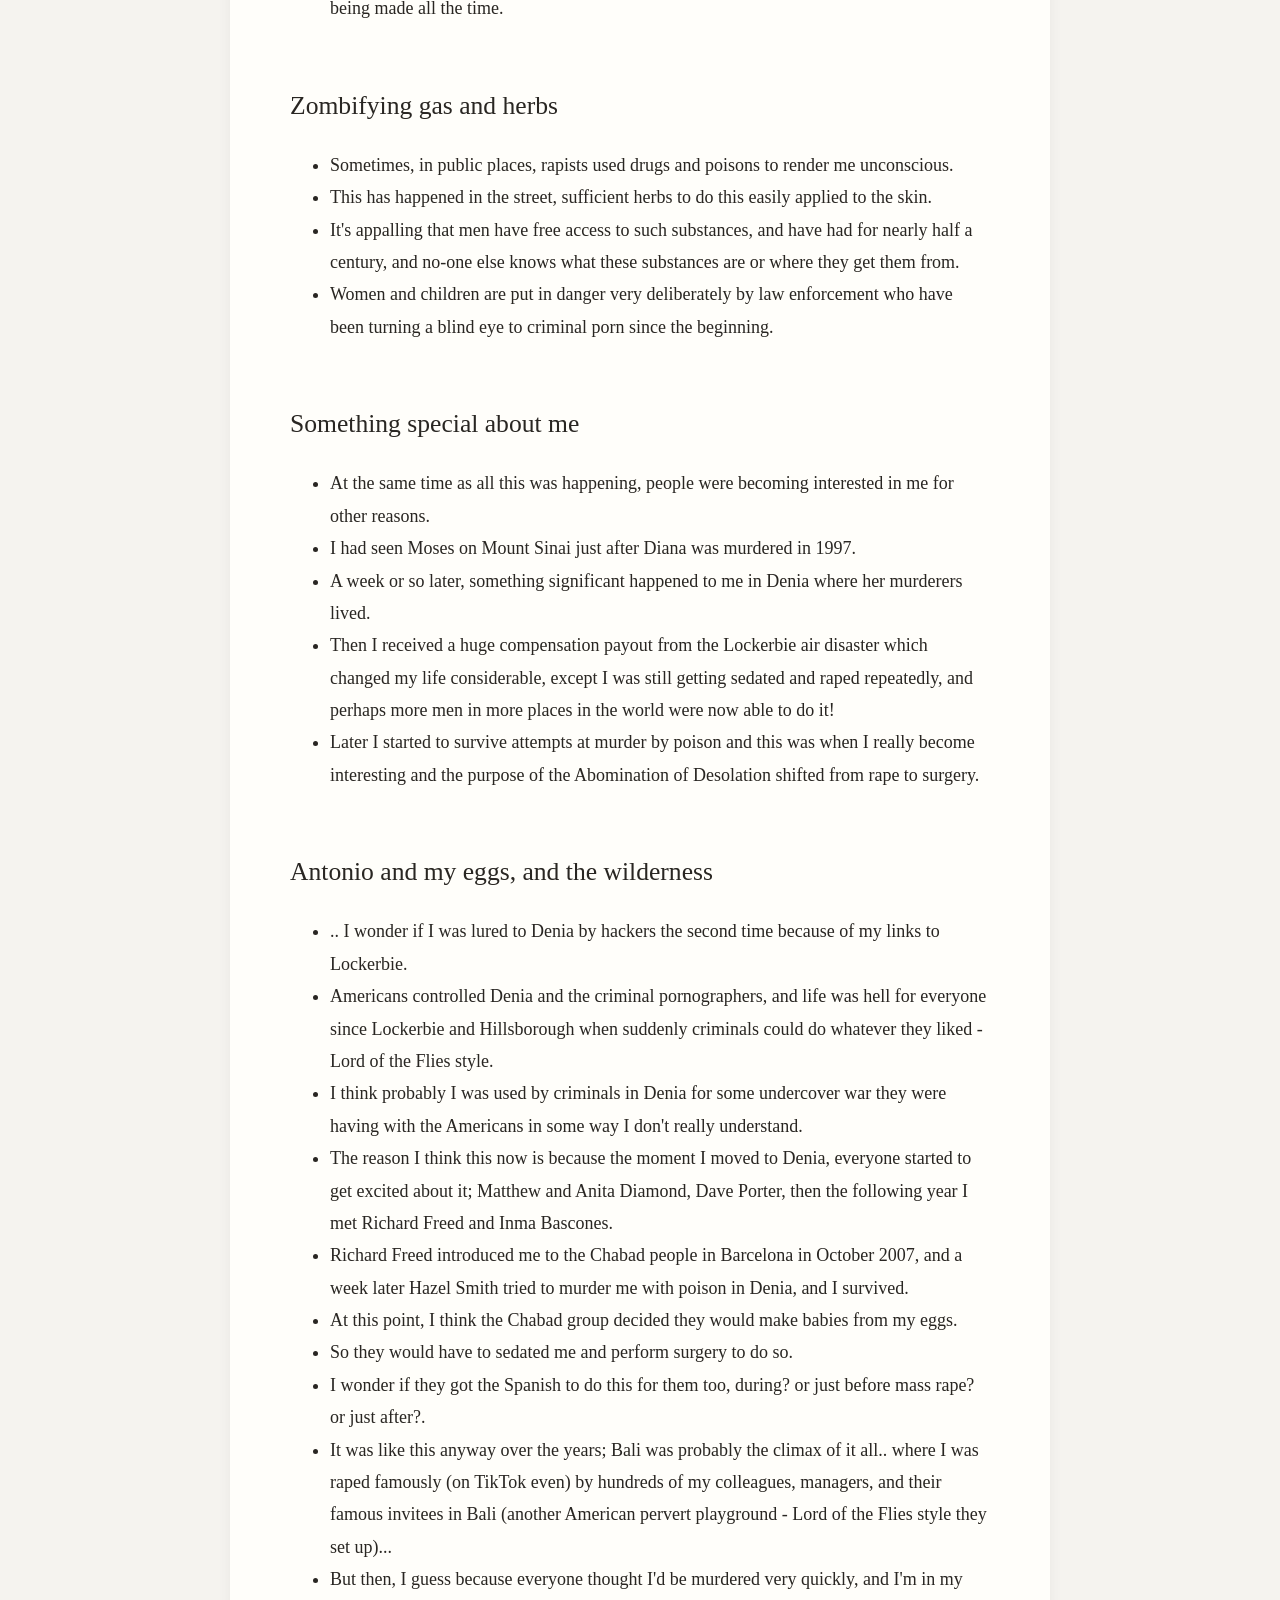
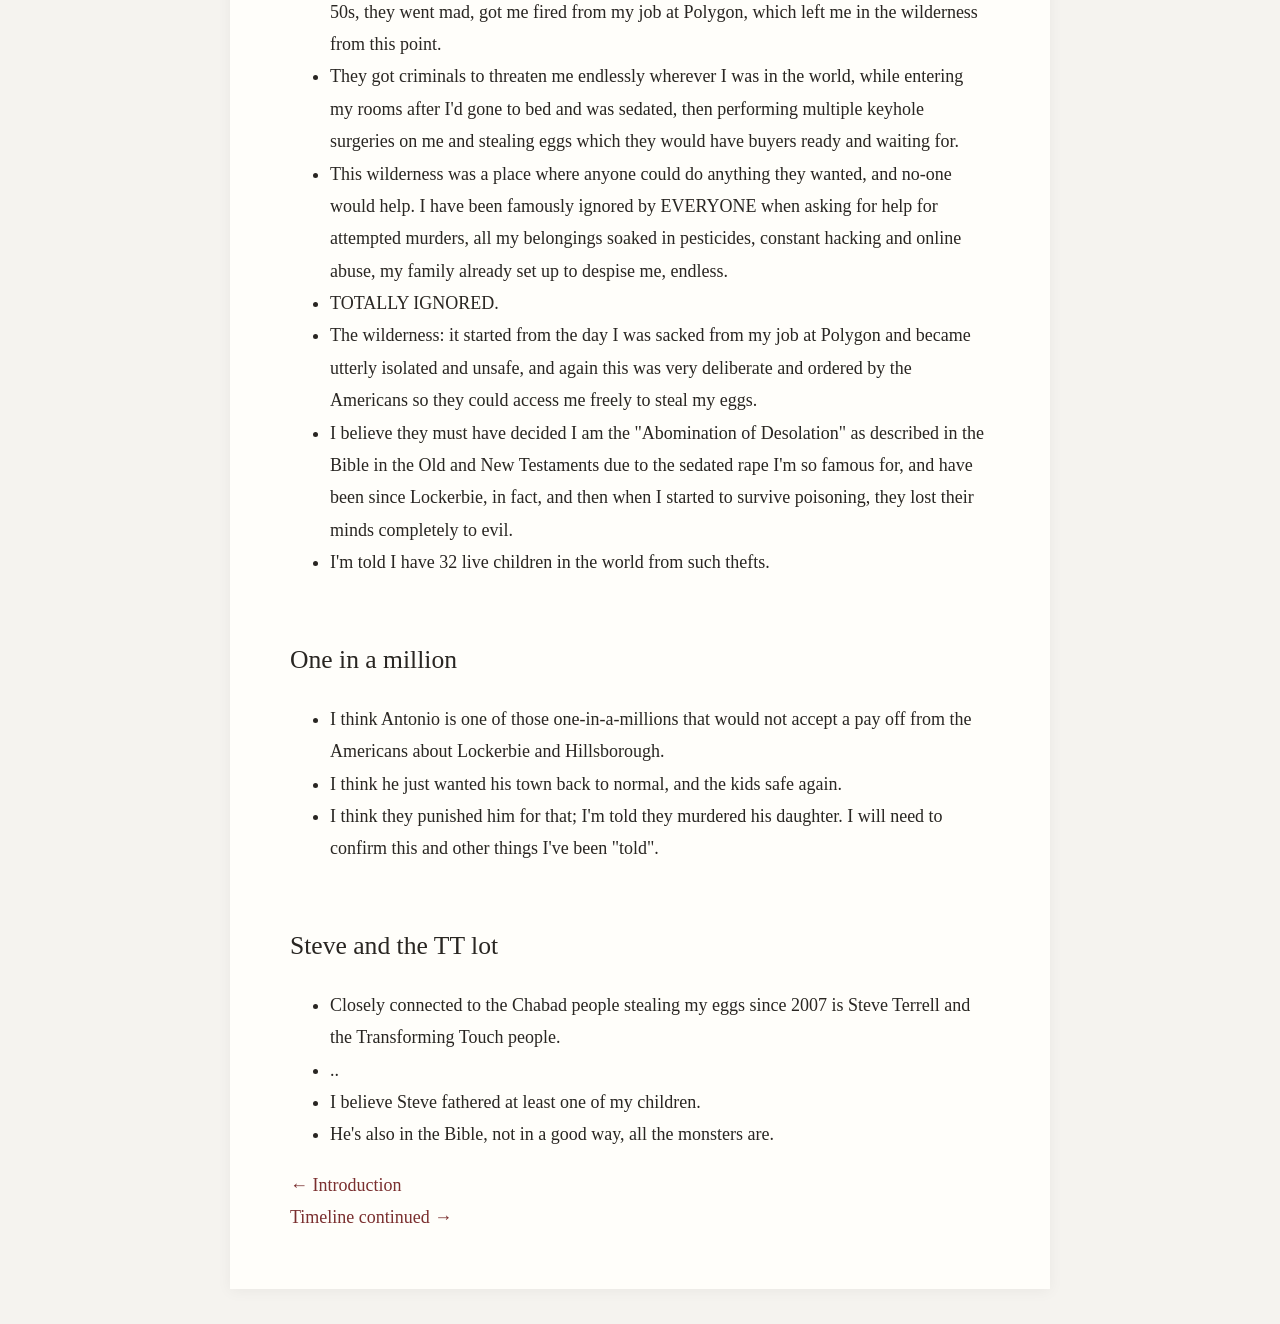
<file: site/01-the-abomination-of-desolation.html>
<!DOCTYPE html>
<html lang="en">
<head>
    <meta charset="UTF-8">

    <meta name="viewport" content="width=device-width, initial-scale=1.0">

    <!-- Google tag (gtag.js) -->
    <script async src="https://www.googletagmanager.com/gtag/js?id=G-F1VGXS43G0"></script>
    <script>
        window.dataLayer = window.dataLayer || [];
        function gtag() { dataLayer.push(arguments); }
        gtag('js', new Date());

        gtag('config', 'G-F1VGXS43G0');
    </script>

    <title>The Abomination of Desolation — What the Hell Have You Done with My Children?</title>

    <link rel="stylesheet" href="../style.css">
</head>
<body>

<header class="book-header">
    <a class="book-name" href="../index.html">
        What the Hell Have You Done with My Children?
    </a>

    <details class="book-contents">
        <summary>☰ Contents</summary>
        <nav class="toc">
            <h2>Contents</h2>
            <ul>
            <li><a href="00-introduction.html">Introduction</a></li>
            <li><a href="01-the-abomination-of-desolation.html">The Abomination of Desolation</a></li>
            <li><a href="02-timeline-continued.html">Timeline continued</a></li>
            <li><a href="03-the-evil-ones.html">The evil ones</a></li>
            <li><a href="04-possible-children.html">Possible children</a></li>
            <li><a href="05-where-are-they.html">Where are they?</a></li>
            <li><a href="06-marianne-anne.html">Marianne Anne</a></li>
            <li><a href="07-mind-control.html">Mind control</a></li>
            <li><a href="08-a-new-team.html">A New Team</a></li>
            </ul>
        </nav>
    </details>
</header>

<main>
<h1>The Abomination of Desolation</h1>
<h2>Setting it up</h2>
<ul>
<li>Feb 2022 when I moved to the spy-cam, sedating-gas tech'ed apartment in Carrer Furs Denia.</li>
<li>At the same time, I started A Course In Miracles workbook taking one week for each lesson.</li>
<li>I didn't know that this would make up seven years until sometime in Feb 2029.</li>
<li>At the time of writing we're on week 243, 122 weeks to go.</li>
</ul>
<h2>For nearly 40 years</h2>
<ul>
<li>Since August 1989, I have been sedated and raped regularly without my knowledge by friends, family, and strangers.</li>
<li>This started very deliberately by American security services setting up a Tottenham rape gang to target me with the help of friends for the purposes of having "sex tapes" they might be able to silence me with if needed because my dad knew something about what really happened in the Lockerbie air disaster and he'd told all of us.</li>
<li>The rape gang did such a good job at producing rape porn starring me, and men were already at that time sick enough to go completely crazy when seeing it, and realizing how they could do the same, they started something of a craze.</li>
<li>I detail a lot of this in my first book.</li>
<li>The craze made me famous and today men and some women stop, stare, and point at me in supermarkets, airports, everywhere and anywhere, knowing who I am because they've seen me raped in porn.</li>
<li>I expect I have porn-star names and everyone has their favorite bit.</li>
<li>I realized with horror late in 2024 that this had been happening at my home in Carrer Furs Denia, without my knowledge, by way of a sedating gas through the air vents after I went to bed.</li>
<li>My other apartments in Denia had similar sedating mechanisms whether applied directly to the air conditioning system as it was in Carrer Furs, or whether someone came in to set a portable sedating gas mechanism in my bedroom before I got home - like they might do in a hotel I was staying in - then activate it once I'd gone to bed which they could see from the spy-cam networks to the properties or rooms.</li>
<li>Once sedated after going to bed, people entered my flat and did abominable things to me.</li>
<li>Criminals had keys to the doors of the property or in some cases the doors had been rigged to be openable from the outside - i.e. the locks could be removed in their entirety - residence having no suspicion that anyone had been into the property.</li>
<li>This was broadcast on porn network and consequently made me famous across the world with people who are addicted to watching rape, and there's so many of these people today.</li>
<li>I expect there's multiple apartments in the region of Denia set up for this today, new stars being made all the time.</li>
</ul>
<h2>Zombifying gas and herbs</h2>
<ul>
<li>Sometimes, in public places, rapists used drugs and poisons to render me unconscious.</li>
<li>This has happened in the street, sufficient herbs to do this easily applied to the skin.</li>
<li>It's appalling that men have free access to such substances, and have had for nearly half a century, and no-one else knows what these substances are or where they get them from.</li>
<li>Women and children are put in danger very deliberately by law enforcement who have been turning a blind eye to criminal porn since the beginning.</li>
</ul>
<h2>Something special about me</h2>
<ul>
<li>At the same time as all this was happening, people were becoming interested in me for other reasons.</li>
<li>I had seen Moses on Mount Sinai just after Diana was murdered in 1997.</li>
<li>A week or so later, something significant happened to me in Denia where her murderers lived.</li>
<li>Then I received a huge compensation payout from the Lockerbie air disaster which changed my life considerable, except I was still getting sedated and raped repeatedly, and perhaps more men in more places in the world were now able to do it!</li>
<li>Later I started to survive attempts at murder by poison and this was when I really become interesting and the purpose of the Abomination of Desolation shifted from rape to surgery.</li>
</ul>
<h2>Antonio and my eggs, and the wilderness</h2>
<ul>
<li>.. I wonder if I was lured to Denia by hackers the second time because of my links to Lockerbie.</li>
<li>Americans controlled Denia and the criminal pornographers, and life was hell for everyone since Lockerbie and Hillsborough when suddenly criminals could do whatever they liked - Lord of the Flies style.</li>
<li>I think probably I was used by criminals in Denia for some undercover war they were having with the Americans in some way I don't really understand.</li>
<li>The reason I think this now is because the moment I moved to Denia, everyone started to get excited about it; Matthew and Anita Diamond, Dave Porter, then the following year I met Richard Freed and Inma Bascones.</li>
<li>Richard Freed introduced me to the Chabad people in Barcelona in October 2007, and a week later Hazel Smith tried to murder me with poison in Denia, and I survived.</li>
<li>At this point, I think the Chabad group decided they would make babies from my eggs.</li>
<li>So they would have to sedated me and perform surgery to do so.</li>
<li>I wonder if they got the Spanish to do this for them too, during? or just before mass rape? or just after?.</li>
<li>It was like this anyway over the years; Bali was probably the climax of it all.. where I was raped famously (on TikTok even) by hundreds of my colleagues, managers, and their famous invitees in Bali (another American pervert playground - Lord of the Flies style they set up)...</li>
<li>But then, I guess because everyone thought I'd be murdered very quickly, and I'm in my 50s, they went mad, got me fired from my job at Polygon, which left me in the wilderness from this point.</li>
<li>They got criminals to threaten me endlessly wherever I was in the world, while entering my rooms after I'd gone to bed and was sedated, then performing multiple keyhole surgeries on me and stealing eggs which they would have buyers ready and waiting for.</li>
<li>This wilderness was a place where anyone could do anything they wanted, and no-one would help. I have been famously ignored by EVERYONE when asking for help for attempted murders, all my belongings soaked in pesticides, constant hacking and online abuse, my family already set up to despise me, endless.</li>
<li>TOTALLY IGNORED.</li>
<li>The wilderness: it started from the day I was sacked from my job at Polygon and became utterly isolated and unsafe, and again this was very deliberate and ordered by the Americans so they could access me freely to steal my eggs.</li>
<li>I believe they must have decided I am the "Abomination of Desolation" as described in the Bible in the Old and New Testaments due to the sedated rape I'm so famous for, and have been since Lockerbie, in fact, and then when I started to survive poisoning, they lost their minds completely to evil.</li>
<li>I'm told I have 32 live children in the world from such thefts.</li>
</ul>
<h2>One in a million</h2>
<ul>
<li>I think Antonio is one of those one-in-a-millions that would not accept a pay off from the Americans about Lockerbie and Hillsborough.</li>
<li>I think he just wanted his town back to normal, and the kids safe again.</li>
<li>I think they punished him for that; I'm told they murdered his daughter. I will need to confirm this and other things I've been "told".</li>
</ul>
<h2>Steve and the TT lot</h2>
<ul>
<li>Closely connected to the Chabad people stealing my eggs since 2007 is Steve Terrell and the Transforming Touch people.</li>
<li>..</li>
<li>I believe Steve fathered at least one of my children.</li>
<li>He's also in the Bible, not in a good way, all the monsters are.</li>
</ul>

<nav class="chapter-navigation" aria-label="Chapter navigation">
    <div><a href="00-introduction.html">← Introduction</a></div>
    <div><a href="02-timeline-continued.html">Timeline continued →</a></div>
</nav>
</main>

</body>
</html>
</file>
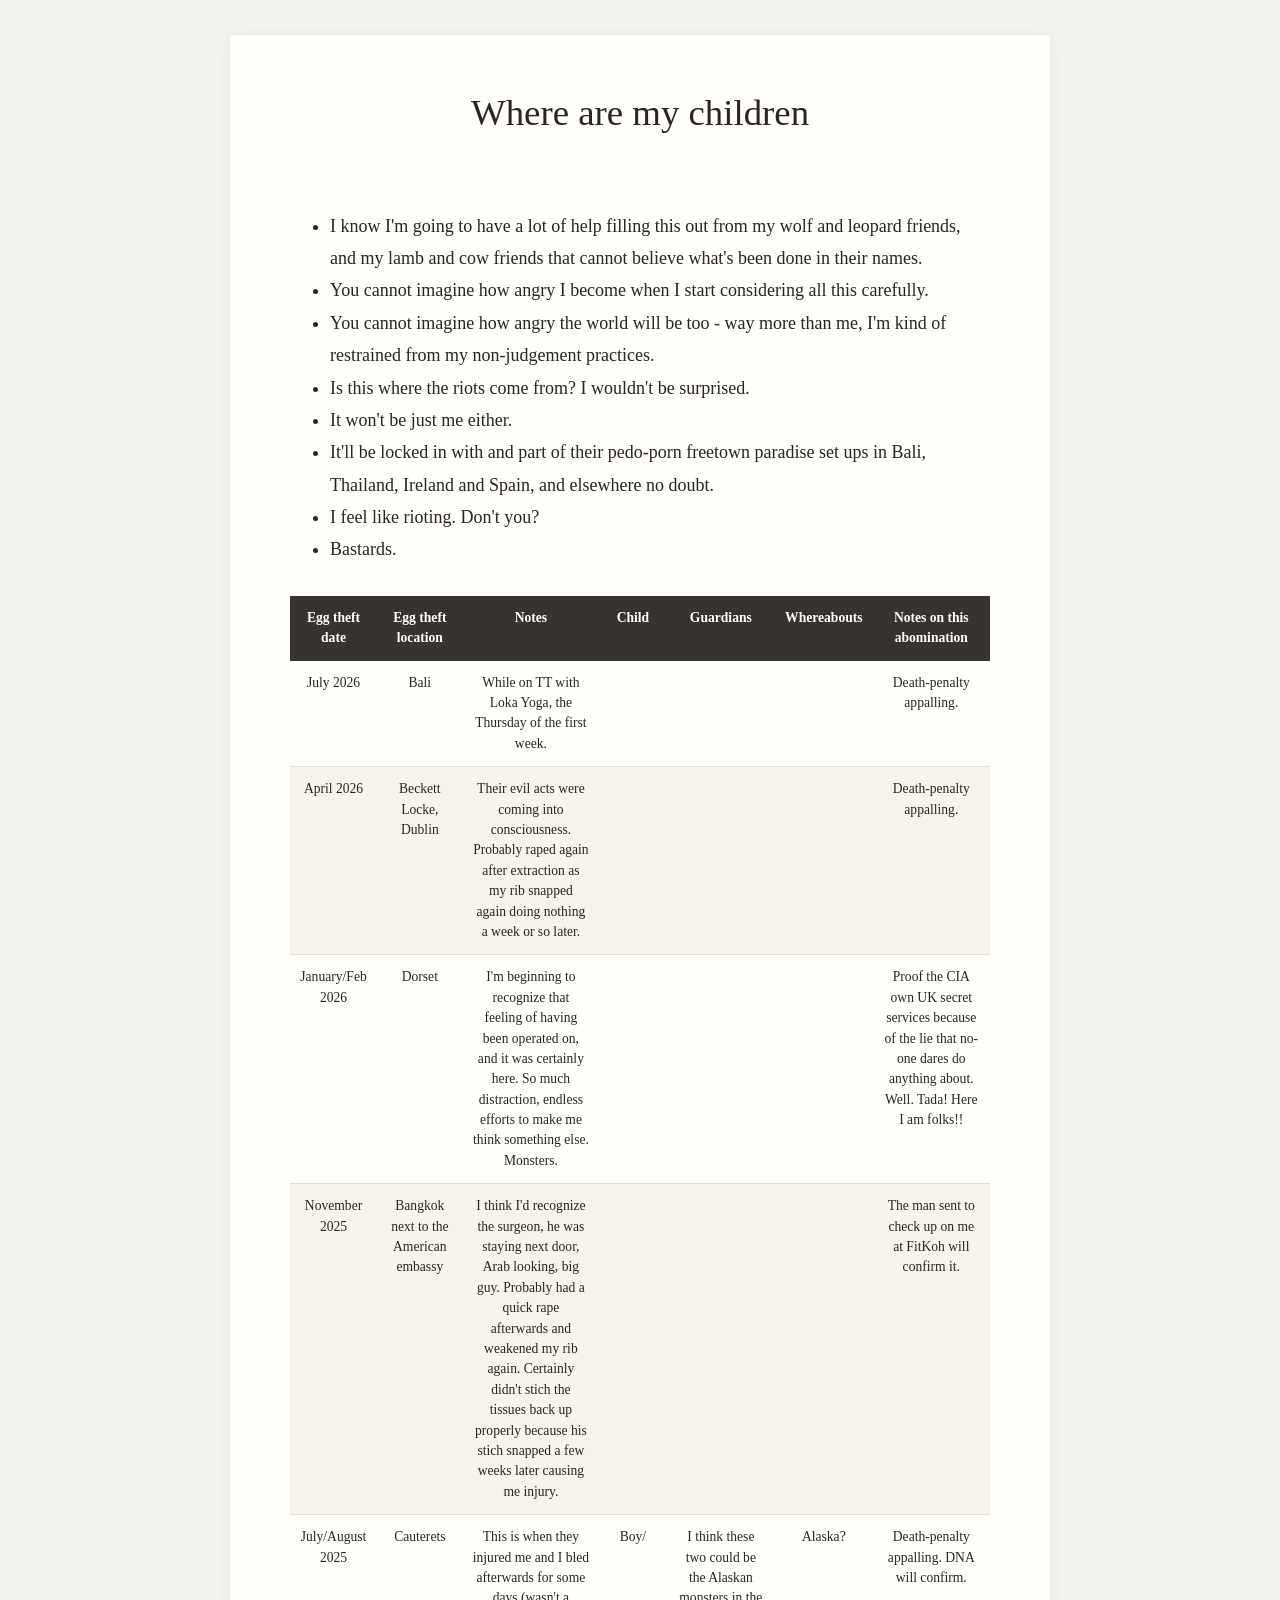
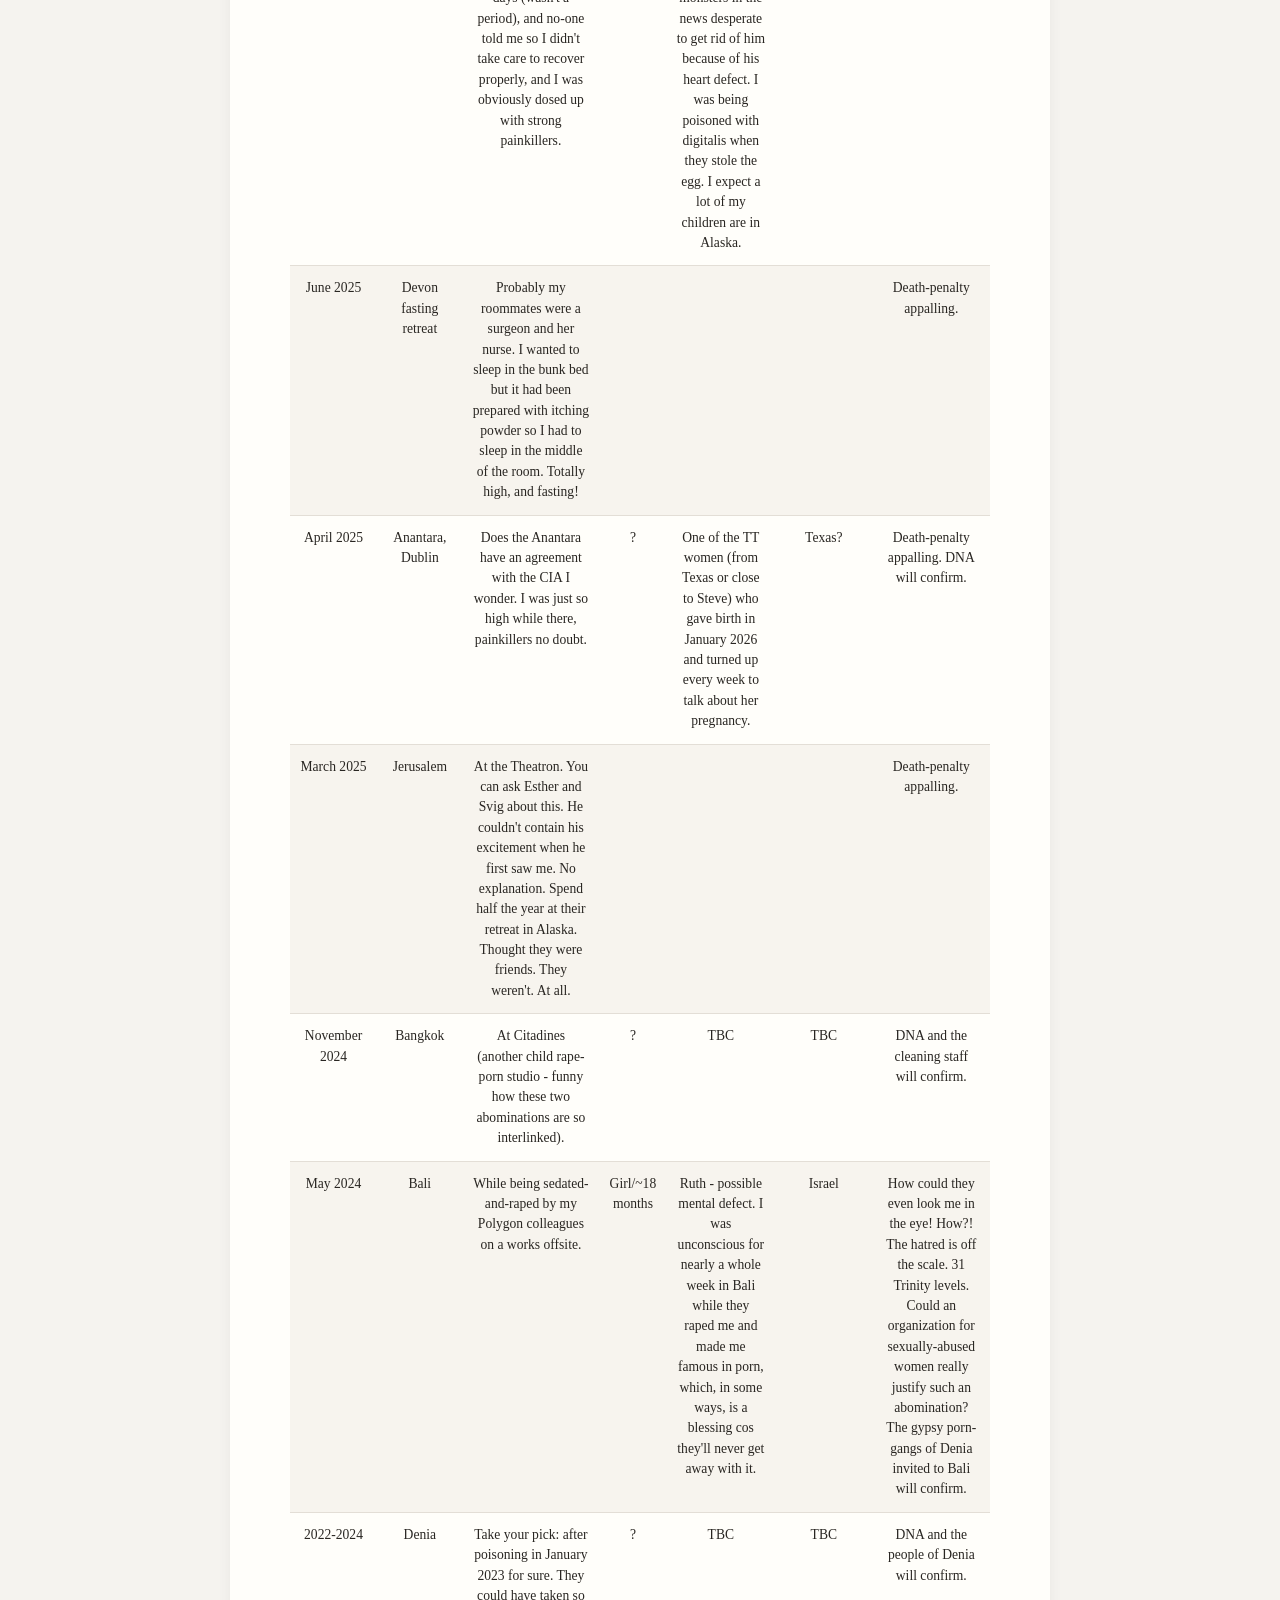
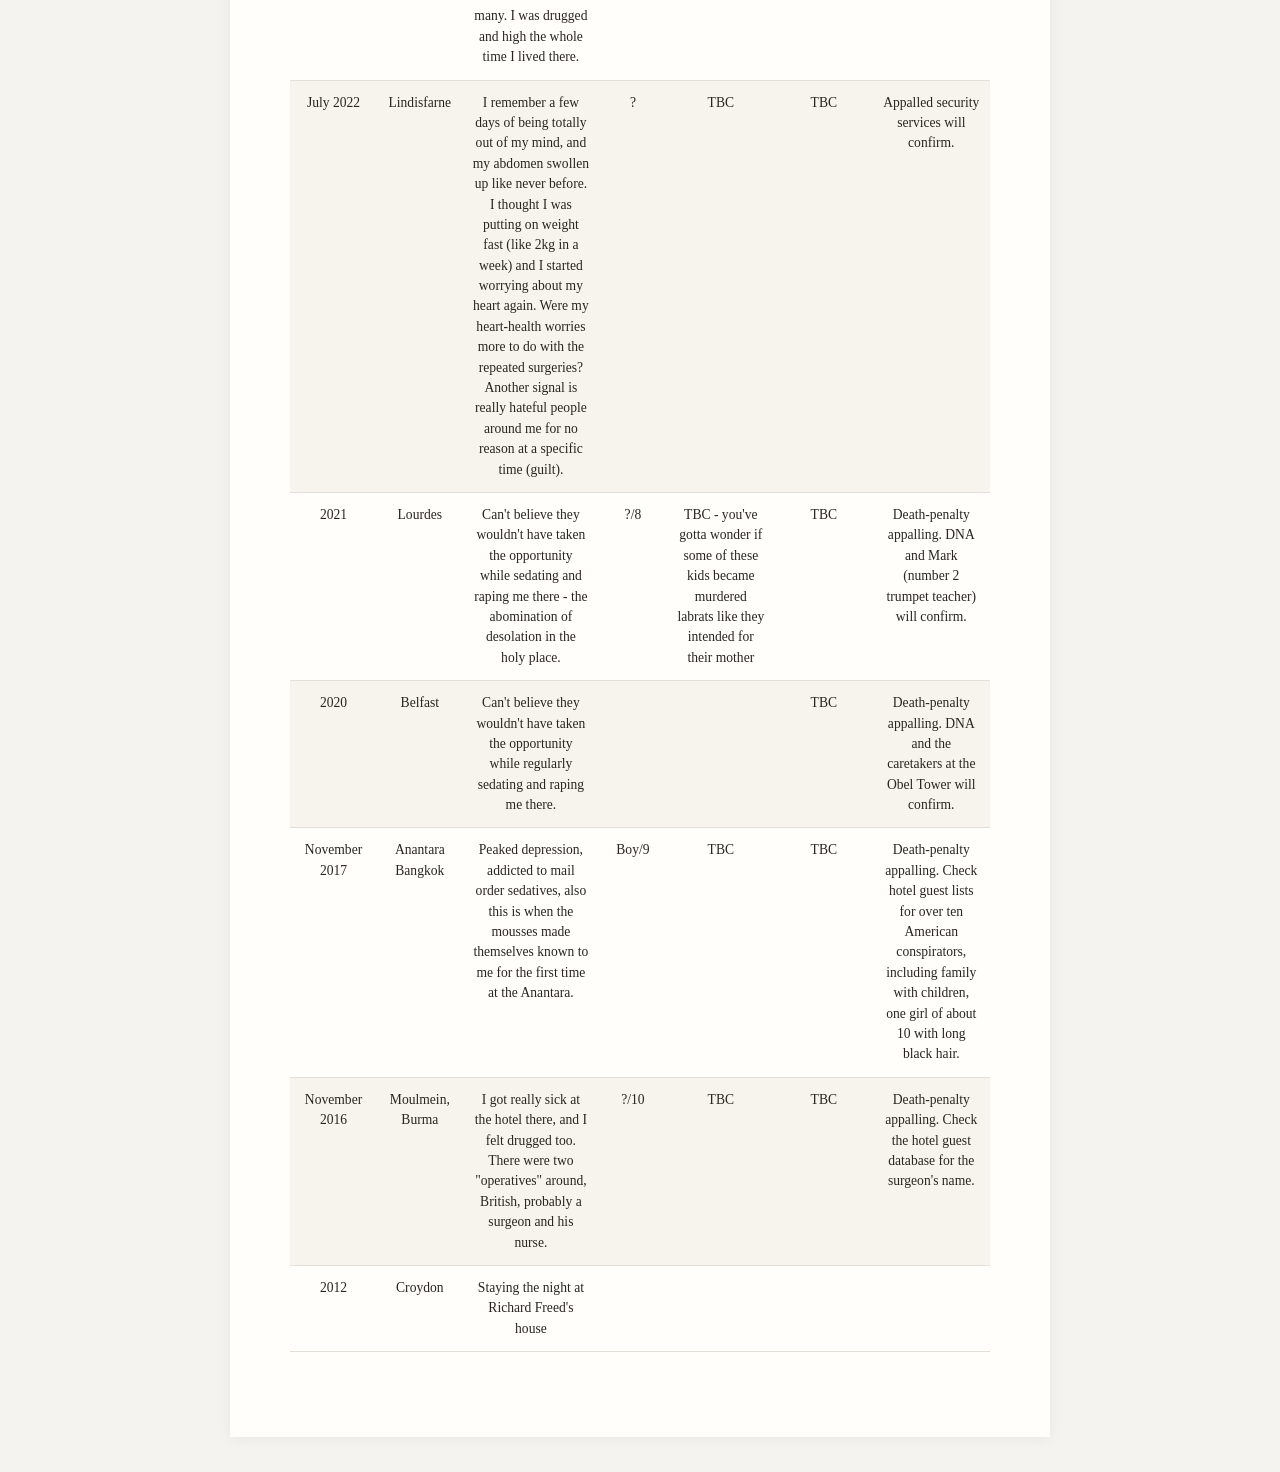
<file: site/01-where-are-they.html>
<!DOCTYPE html>
<html lang="en">
<head>
    <meta charset="UTF-8">
    <meta name="viewport" content="width=device-width, initial-scale=1.0">
    <title>Where are my children</title>
    <link rel="stylesheet" href="../style.css">
</head>
<body>
<main>
<h1>Where are my children</h1>
<ul>
<li>I know I'm going to have a lot of help filling this out from my wolf and leopard friends, and my lamb and cow friends that cannot believe what's been done in their names.</li>
<li>You cannot imagine how angry I become when I start considering all this carefully.</li>
<li>You cannot imagine how angry the world will be too - way more than me, I'm kind of restrained from my non-judgement practices. </li>
<li>Is this where the riots come from? I wouldn't be surprised. </li>
<li>It won't be just me either.</li>
<li>It'll be locked in with and part of their pedo-porn freetown paradise set ups in Bali, Thailand, Ireland and Spain, and elsewhere no doubt.</li>
<li>I feel like rioting. Don't you?</li>
<li>Bastards.</li>
</ul>
<!-- Use: https://markdownutils.com/markdown-editor/ -->

<table>
<thead>
<tr>
<th style="text-align: center;">Egg theft date</th>
<th style="text-align: center;">Egg theft location</th>
<th style="text-align: center;">Notes</th>
<th style="text-align: center;">Child</th>
<th style="text-align: center;">Guardians</th>
<th style="text-align: center;">Whereabouts</th>
<th style="text-align: center;">Notes on this abomination</th>
</tr>
</thead>
<tbody>
<tr>
<td style="text-align: center;">July 2026</td>
<td style="text-align: center;">Bali</td>
<td style="text-align: center;">While on TT with Loka Yoga, the Thursday of the first week.</td>
<td style="text-align: center;"></td>
<td style="text-align: center;"></td>
<td style="text-align: center;"></td>
<td style="text-align: center;">Death-penalty appalling.</td>
</tr>
<tr>
<td style="text-align: center;">April 2026</td>
<td style="text-align: center;">Beckett Locke, Dublin</td>
<td style="text-align: center;">Their evil acts were coming into consciousness. Probably raped again after extraction as my rib snapped again doing nothing a week or so later.</td>
<td style="text-align: center;"></td>
<td style="text-align: center;"></td>
<td style="text-align: center;"></td>
<td style="text-align: center;">Death-penalty appalling.</td>
</tr>
<tr>
<td style="text-align: center;">January/Feb 2026</td>
<td style="text-align: center;">Dorset</td>
<td style="text-align: center;">I'm beginning to recognize that feeling of having been operated on, and it was certainly here. So much distraction, endless efforts to make me think something else. Monsters.</td>
<td style="text-align: center;"></td>
<td style="text-align: center;"></td>
<td style="text-align: center;"></td>
<td style="text-align: center;">Proof the CIA own UK secret services because of the lie that no-one dares do anything about. Well. Tada! Here I am folks!!</td>
</tr>
<tr>
<td style="text-align: center;">November 2025</td>
<td style="text-align: center;">Bangkok next to the American embassy</td>
<td style="text-align: center;">I think I'd recognize the surgeon, he was staying next door, Arab looking, big guy. Probably had a quick rape afterwards and weakened my rib again. Certainly didn't stich the tissues back up properly because his stich snapped a few weeks later causing me injury.</td>
<td style="text-align: center;"></td>
<td style="text-align: center;"></td>
<td style="text-align: center;"></td>
<td style="text-align: center;">The man sent to check up on me at FitKoh will confirm it.</td>
</tr>
<tr>
<td style="text-align: center;">July/August 2025</td>
<td style="text-align: center;">Cauterets</td>
<td style="text-align: center;">This is when they injured me and I bled afterwards for some days (wasn't a period), and no-one told me so I didn't take care to recover properly, and I was obviously dosed up with strong painkillers.</td>
<td style="text-align: center;">Boy/</td>
<td style="text-align: center;">I think these two could be the Alaskan monsters in the news desperate to get rid of him because of his heart defect. I was being poisoned with digitalis when they stole the egg. I expect a lot of my children are in Alaska.</td>
<td style="text-align: center;">Alaska?</td>
<td style="text-align: center;">Death-penalty appalling. DNA will confirm.</td>
</tr>
<tr>
<td style="text-align: center;">June 2025</td>
<td style="text-align: center;">Devon fasting retreat</td>
<td style="text-align: center;">Probably my roommates were a surgeon and her nurse. I wanted to sleep in the bunk bed but it had been prepared with itching powder so I had to sleep in the middle of the room. Totally high, and fasting!</td>
<td style="text-align: center;"></td>
<td style="text-align: center;"></td>
<td style="text-align: center;"></td>
<td style="text-align: center;">Death-penalty appalling.</td>
</tr>
<tr>
<td style="text-align: center;">April 2025</td>
<td style="text-align: center;">Anantara, Dublin</td>
<td style="text-align: center;">Does the Anantara have an agreement with the CIA I wonder. I was just so high while there, painkillers no doubt.</td>
<td style="text-align: center;">?</td>
<td style="text-align: center;">One of the TT women (from Texas or close to Steve) who gave birth in January 2026 and turned up every week to talk about her pregnancy.</td>
<td style="text-align: center;">Texas?</td>
<td style="text-align: center;">Death-penalty appalling. DNA will confirm.</td>
</tr>
<tr>
<td style="text-align: center;">March 2025</td>
<td style="text-align: center;">Jerusalem</td>
<td style="text-align: center;">At the Theatron. You can ask Esther and Svig about this. He couldn't contain his excitement when he first saw me. No explanation. Spend half the year at their retreat in Alaska. Thought they were friends. They weren't. At all.</td>
<td style="text-align: center;"></td>
<td style="text-align: center;"></td>
<td style="text-align: center;"></td>
<td style="text-align: center;">Death-penalty appalling.</td>
</tr>
<tr>
<td style="text-align: center;">November 2024</td>
<td style="text-align: center;">Bangkok</td>
<td style="text-align: center;">At Citadines (another child rape-porn studio - funny how these two abominations are so interlinked).</td>
<td style="text-align: center;">?</td>
<td style="text-align: center;">TBC</td>
<td style="text-align: center;">TBC</td>
<td style="text-align: center;">DNA and the cleaning staff will confirm.</td>
</tr>
<tr>
<td style="text-align: center;">May 2024</td>
<td style="text-align: center;">Bali</td>
<td style="text-align: center;">While being sedated-and-raped by my Polygon colleagues on a works offsite.</td>
<td style="text-align: center;">Girl/~18 months</td>
<td style="text-align: center;">Ruth - possible mental defect. I was unconscious for nearly a whole week in Bali while they raped me and made me famous in porn, which, in some ways, is a blessing cos they'll never get away with it.</td>
<td style="text-align: center;">Israel</td>
<td style="text-align: center;">How could they even look me in the eye! How?! The hatred is off the scale. 31 Trinity levels. Could an organization for sexually-abused women really justify such an abomination? The gypsy porn-gangs of Denia invited to Bali will confirm.</td>
</tr>
<tr>
<td style="text-align: center;">2022-2024</td>
<td style="text-align: center;">Denia</td>
<td style="text-align: center;">Take your pick: after poisoning in January 2023 for sure. They could have taken so many. I was drugged and high the whole time I lived there.</td>
<td style="text-align: center;">?</td>
<td style="text-align: center;">TBC</td>
<td style="text-align: center;">TBC</td>
<td style="text-align: center;">DNA and the people of Denia will confirm.</td>
</tr>
<tr>
<td style="text-align: center;">July 2022</td>
<td style="text-align: center;">Lindisfarne</td>
<td style="text-align: center;">I remember a few days of being totally out of my mind, and my abdomen swollen up like never before. I thought I was putting on weight fast (like 2kg in a week) and I started worrying about my heart again. Were my heart-health worries more to do with the repeated surgeries?  Another signal is really hateful people around me for no reason at a specific time (guilt).</td>
<td style="text-align: center;">?</td>
<td style="text-align: center;">TBC</td>
<td style="text-align: center;">TBC</td>
<td style="text-align: center;">Appalled security services will confirm.</td>
</tr>
<tr>
<td style="text-align: center;">2021</td>
<td style="text-align: center;">Lourdes</td>
<td style="text-align: center;">Can't believe they wouldn't have taken the opportunity while sedating and raping me there - the abomination of desolation in the holy place.</td>
<td style="text-align: center;">?/8</td>
<td style="text-align: center;">TBC - you've gotta wonder if some of these kids became murdered labrats like they intended for their mother</td>
<td style="text-align: center;">TBC</td>
<td style="text-align: center;">Death-penalty appalling. DNA and Mark (number 2 trumpet teacher) will confirm.</td>
</tr>
<tr>
<td style="text-align: center;">2020</td>
<td style="text-align: center;">Belfast</td>
<td style="text-align: center;">Can't believe they wouldn't have taken the opportunity while regularly sedating and raping me there.</td>
<td style="text-align: center;"></td>
<td style="text-align: center;"></td>
<td style="text-align: center;">TBC</td>
<td style="text-align: center;">Death-penalty appalling. DNA and the caretakers at the Obel Tower will confirm.</td>
</tr>
<tr>
<td style="text-align: center;">November 2017</td>
<td style="text-align: center;">Anantara Bangkok</td>
<td style="text-align: center;">Peaked depression, addicted to mail order sedatives, also this is when the mousses made themselves known to me for the first time at the Anantara.</td>
<td style="text-align: center;">Boy/9</td>
<td style="text-align: center;">TBC</td>
<td style="text-align: center;">TBC</td>
<td style="text-align: center;">Death-penalty appalling. Check hotel guest lists for over ten American conspirators, including family with children, one girl of about 10 with long black hair.</td>
</tr>
<tr>
<td style="text-align: center;">November 2016</td>
<td style="text-align: center;">Moulmein, Burma</td>
<td style="text-align: center;">I got really sick at the hotel there, and I felt drugged too. There were two "operatives" around, British, probably a surgeon and his nurse.</td>
<td style="text-align: center;">?/10</td>
<td style="text-align: center;">TBC</td>
<td style="text-align: center;">TBC</td>
<td style="text-align: center;">Death-penalty appalling. Check the hotel guest database for the surgeon's name.</td>
</tr>
<tr>
<td style="text-align: center;">2012</td>
<td style="text-align: center;">Croydon</td>
<td style="text-align: center;">Staying the night at Richard Freed's house</td>
<td style="text-align: center;"></td>
<td style="text-align: center;"></td>
<td style="text-align: center;"></td>
<td style="text-align: center;"></td>
</tr>
</tbody>
</table>
</main>
</body>
</html>
</file>
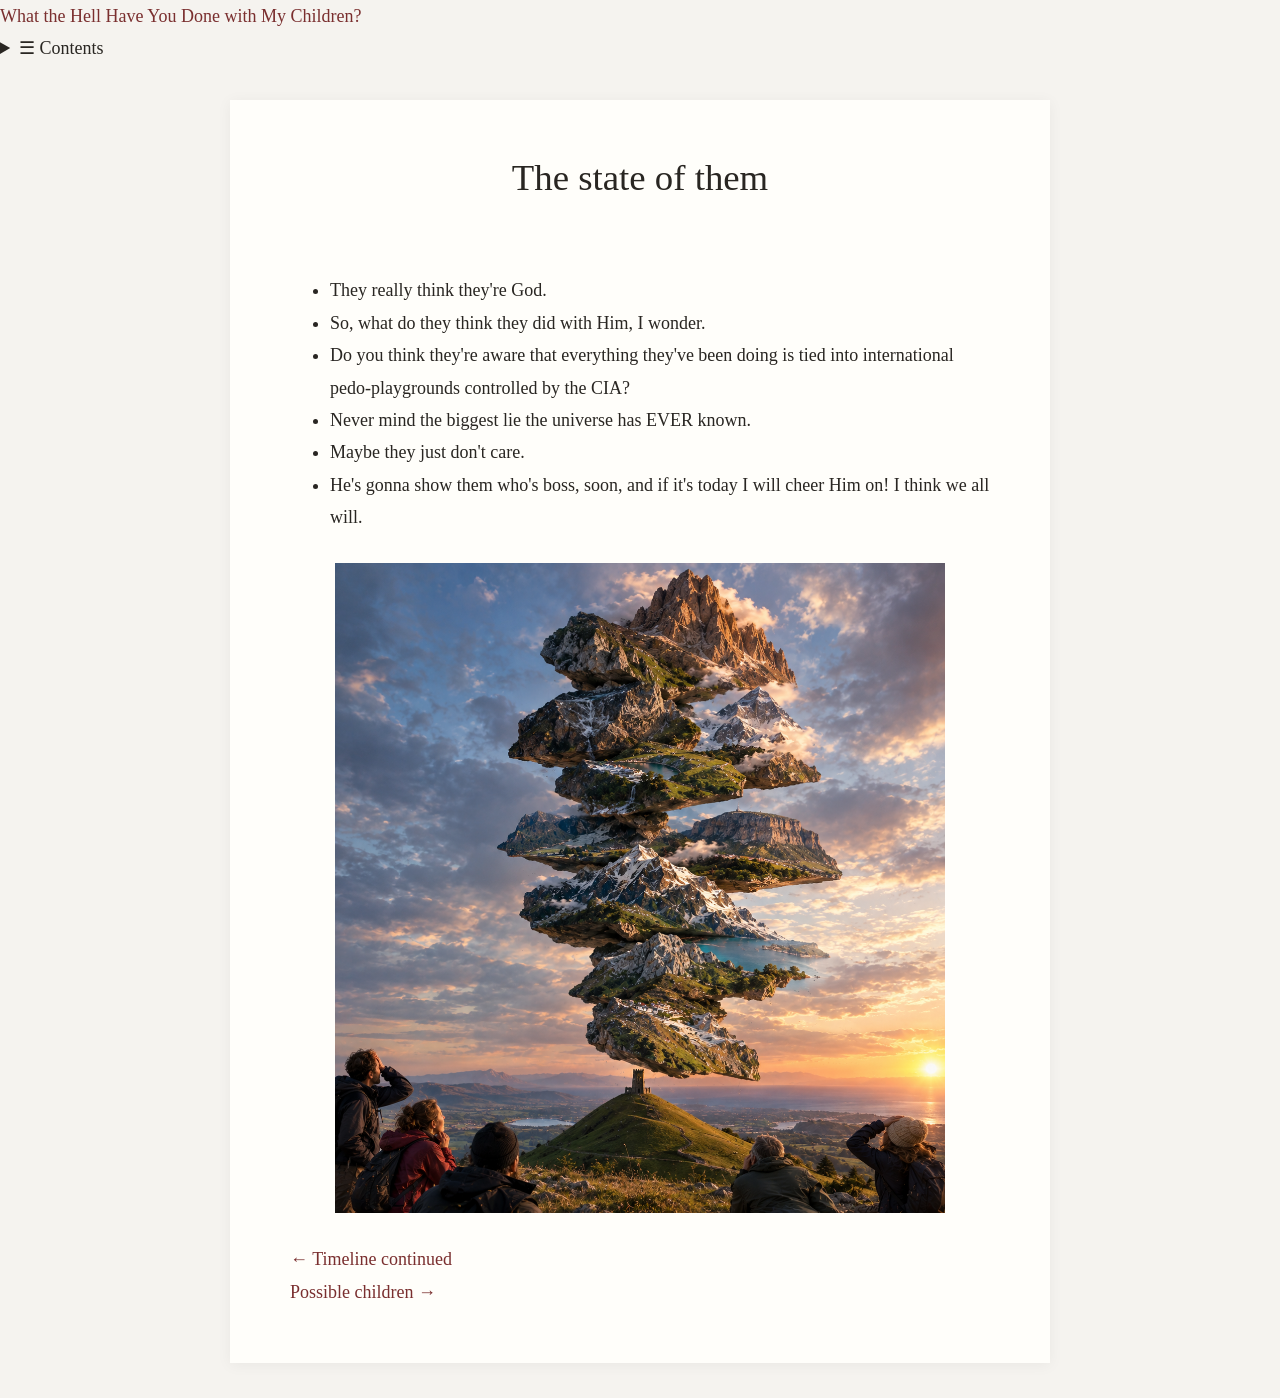
<file: site/03-the-evil-ones.html>
<!DOCTYPE html>
<html lang="en">
<head>
    <meta charset="UTF-8">

    <meta name="viewport" content="width=device-width, initial-scale=1.0">

    <!-- Google tag (gtag.js) -->
    <script async src="https://www.googletagmanager.com/gtag/js?id=G-F1VGXS43G0"></script>
    <script>
        window.dataLayer = window.dataLayer || [];
        function gtag() { dataLayer.push(arguments); }
        gtag('js', new Date());

        gtag('config', 'G-F1VGXS43G0');
    </script>

    <title>The evil ones — What the Hell Have You Done with My Children?</title>

    <link rel="stylesheet" href="../style.css">
</head>
<body>

<header class="book-header">
    <a class="book-name" href="../index.html">
        What the Hell Have You Done with My Children?
    </a>

    <details class="book-contents">
        <summary>☰ Contents</summary>
        <nav class="toc">
            <h2>Contents</h2>
            <ul>
            <li><a href="00-introduction.html">Introduction</a></li>
            <li><a href="01-the-abomination-of-desolation.html">The Abomination of Desolation</a></li>
            <li><a href="02-timeline-continued.html">Timeline continued</a></li>
            <li><a href="03-the-evil-ones.html">The evil ones</a></li>
            <li><a href="04-possible-children.html">Possible children</a></li>
            <li><a href="05-where-are-they.html">Where are they?</a></li>
            <li><a href="06-marianne-anne.html">Marianne Anne</a></li>
            <li><a href="07-mind-control.html">Mind control</a></li>
            <li><a href="08-a-new-team.html">A New Team</a></li>
            </ul>
        </nav>
    </details>
</header>

<main>
<h1>The state of them</h1>
<ul>
<li>They really think they're God.</li>
<li>So, what do they think they did with Him, I wonder.</li>
<li>Do you think they're aware that everything they've been doing is tied into international pedo-playgrounds controlled by the CIA?</li>
<li>Never mind the biggest lie the universe has EVER known.</li>
<li>Maybe they just don't care.</li>
<li>He's gonna show them who's boss, soon, and if it's today I will cheer Him on! I think we all will.</li>
</ul>
<p><img alt="How it looks for them right now" src="../images/the-state-of-them.png" /></p>

<nav class="chapter-navigation" aria-label="Chapter navigation">
    <div><a href="02-timeline-continued.html">← Timeline continued</a></div>
    <div><a href="04-possible-children.html">Possible children →</a></div>
</nav>
</main>

</body>
</html>
</file>
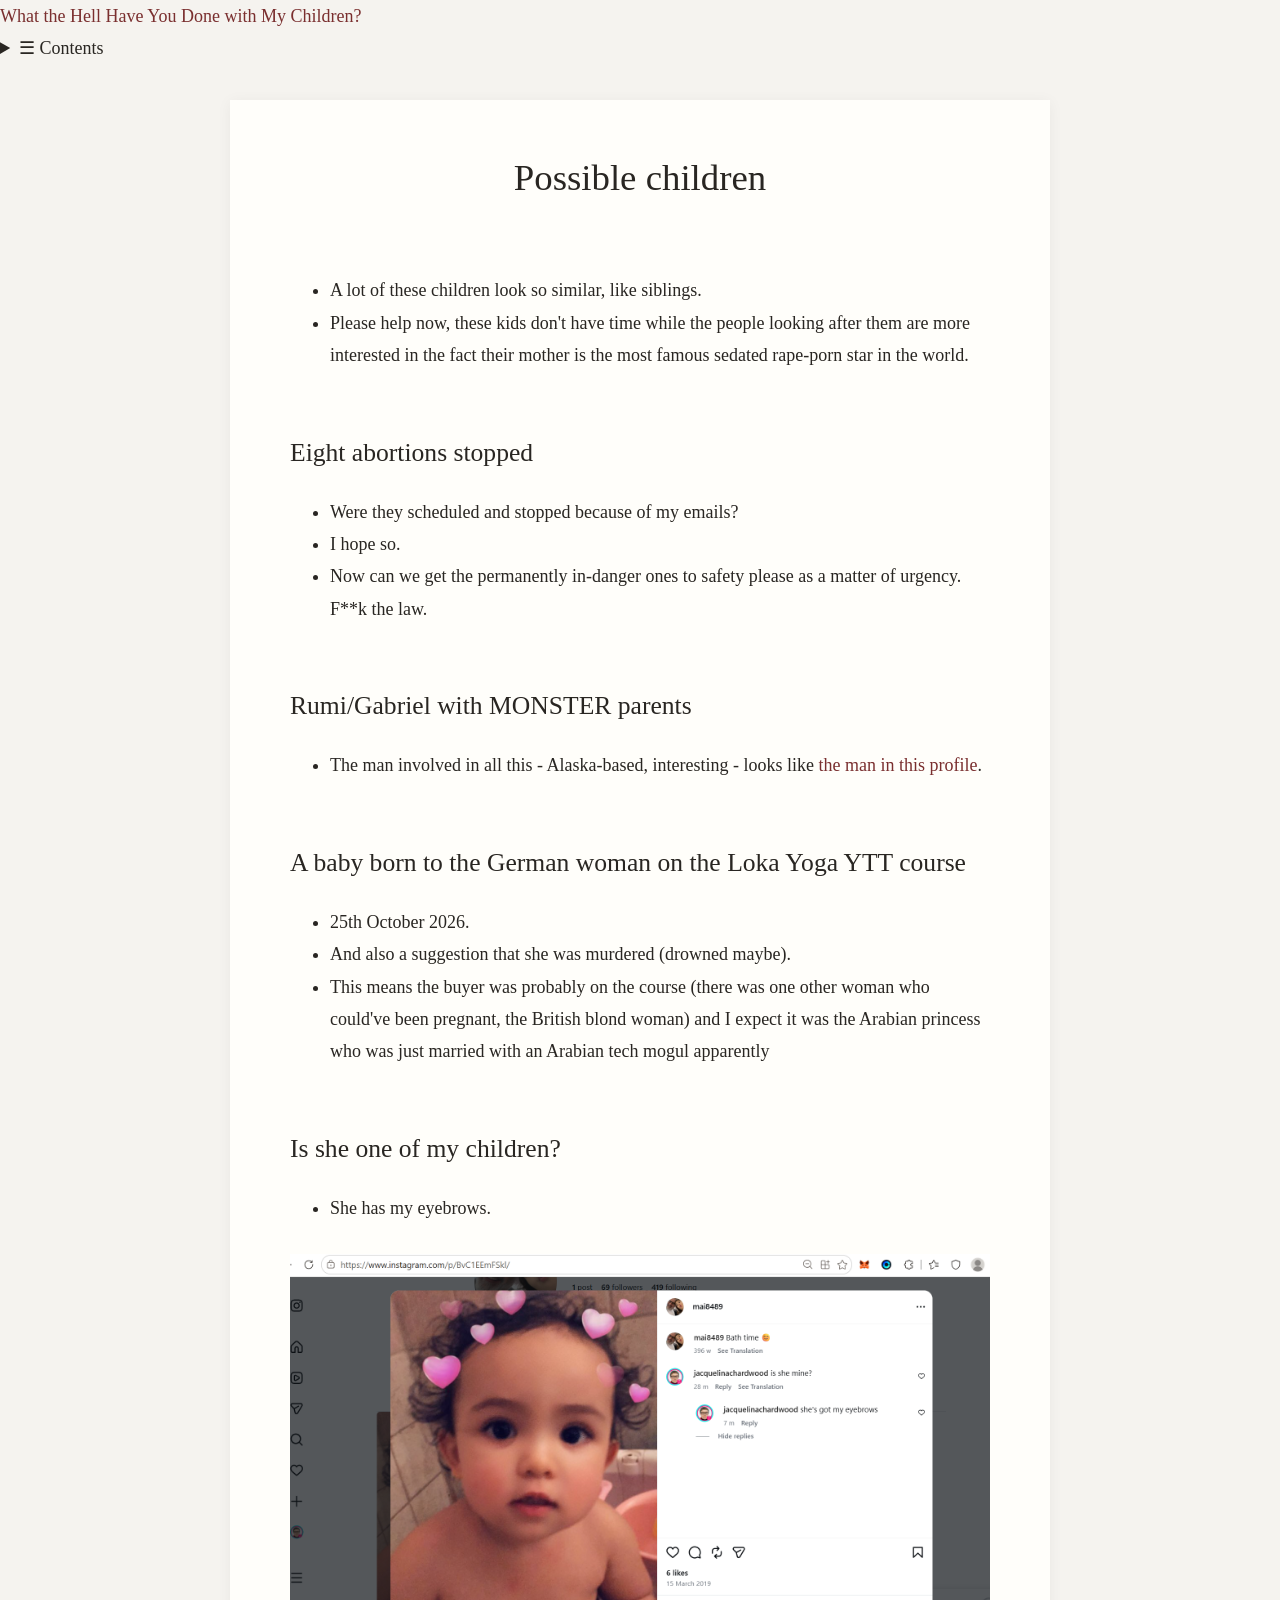
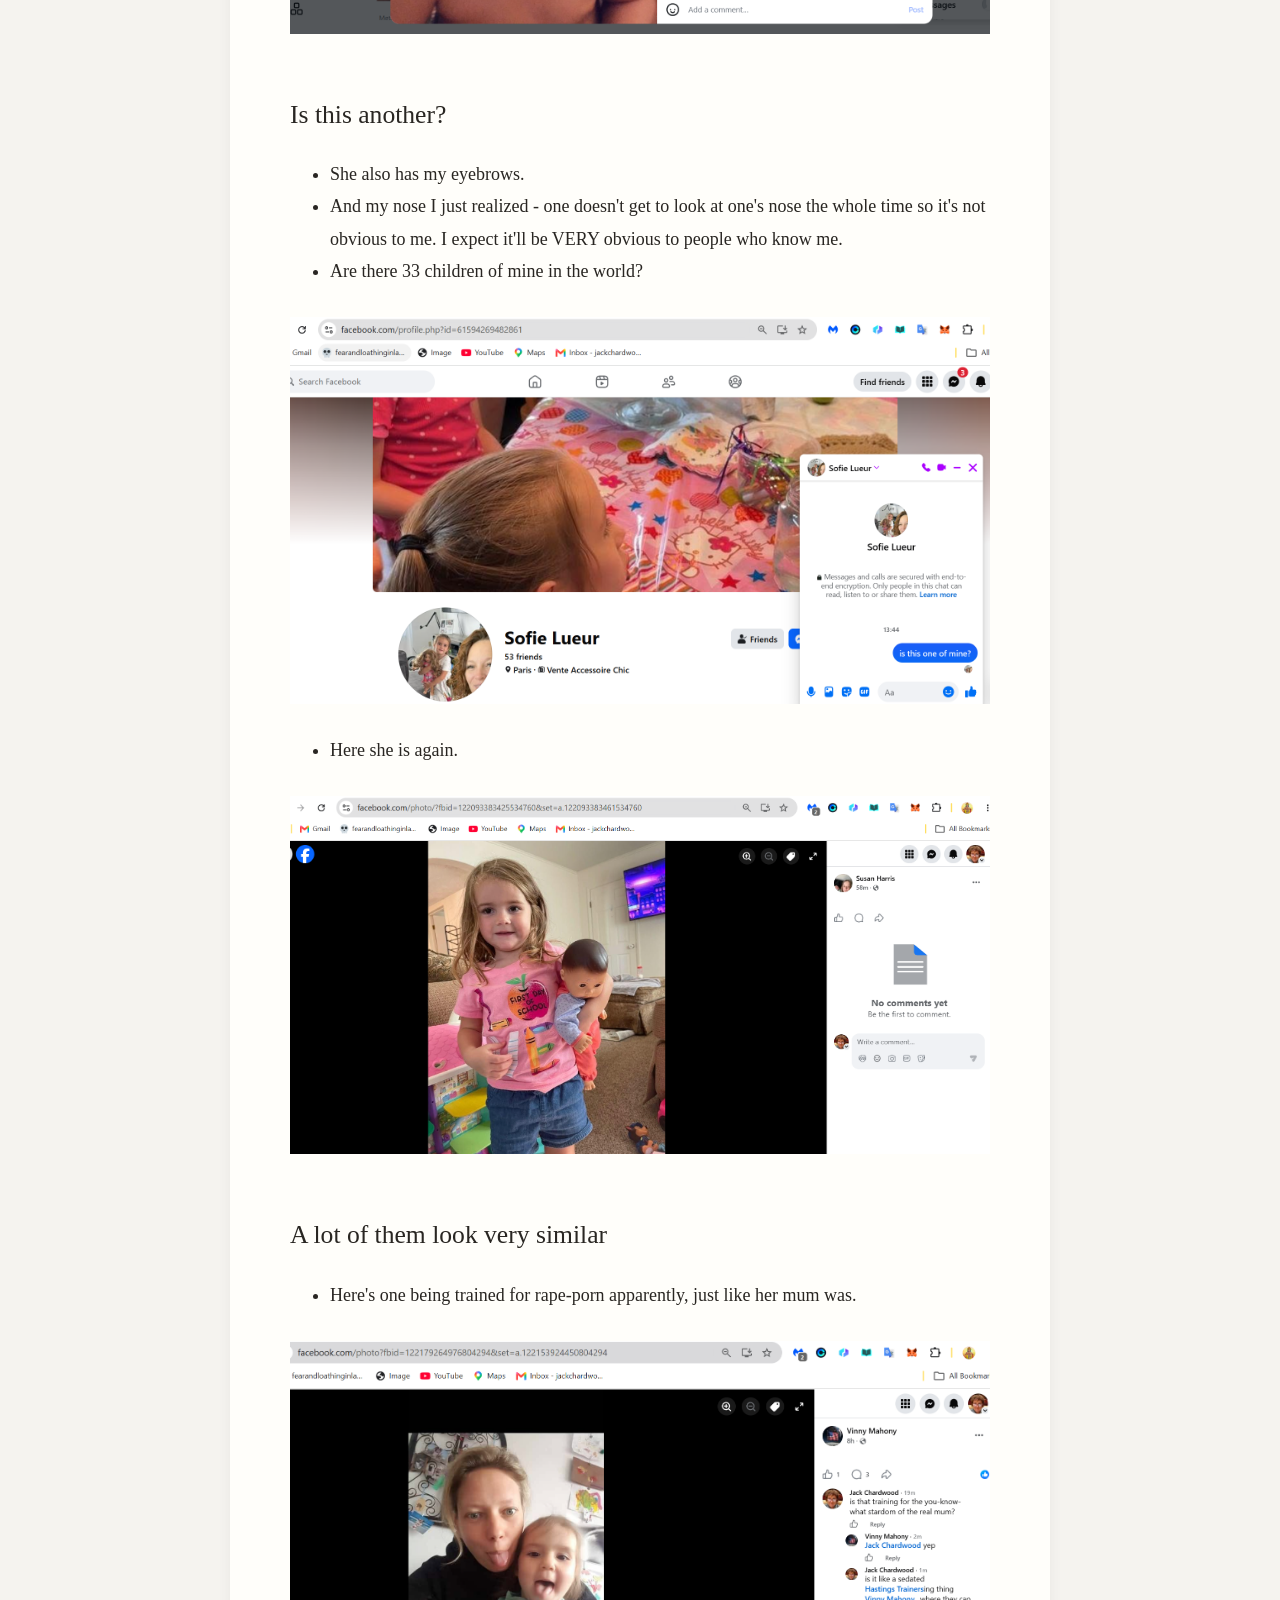
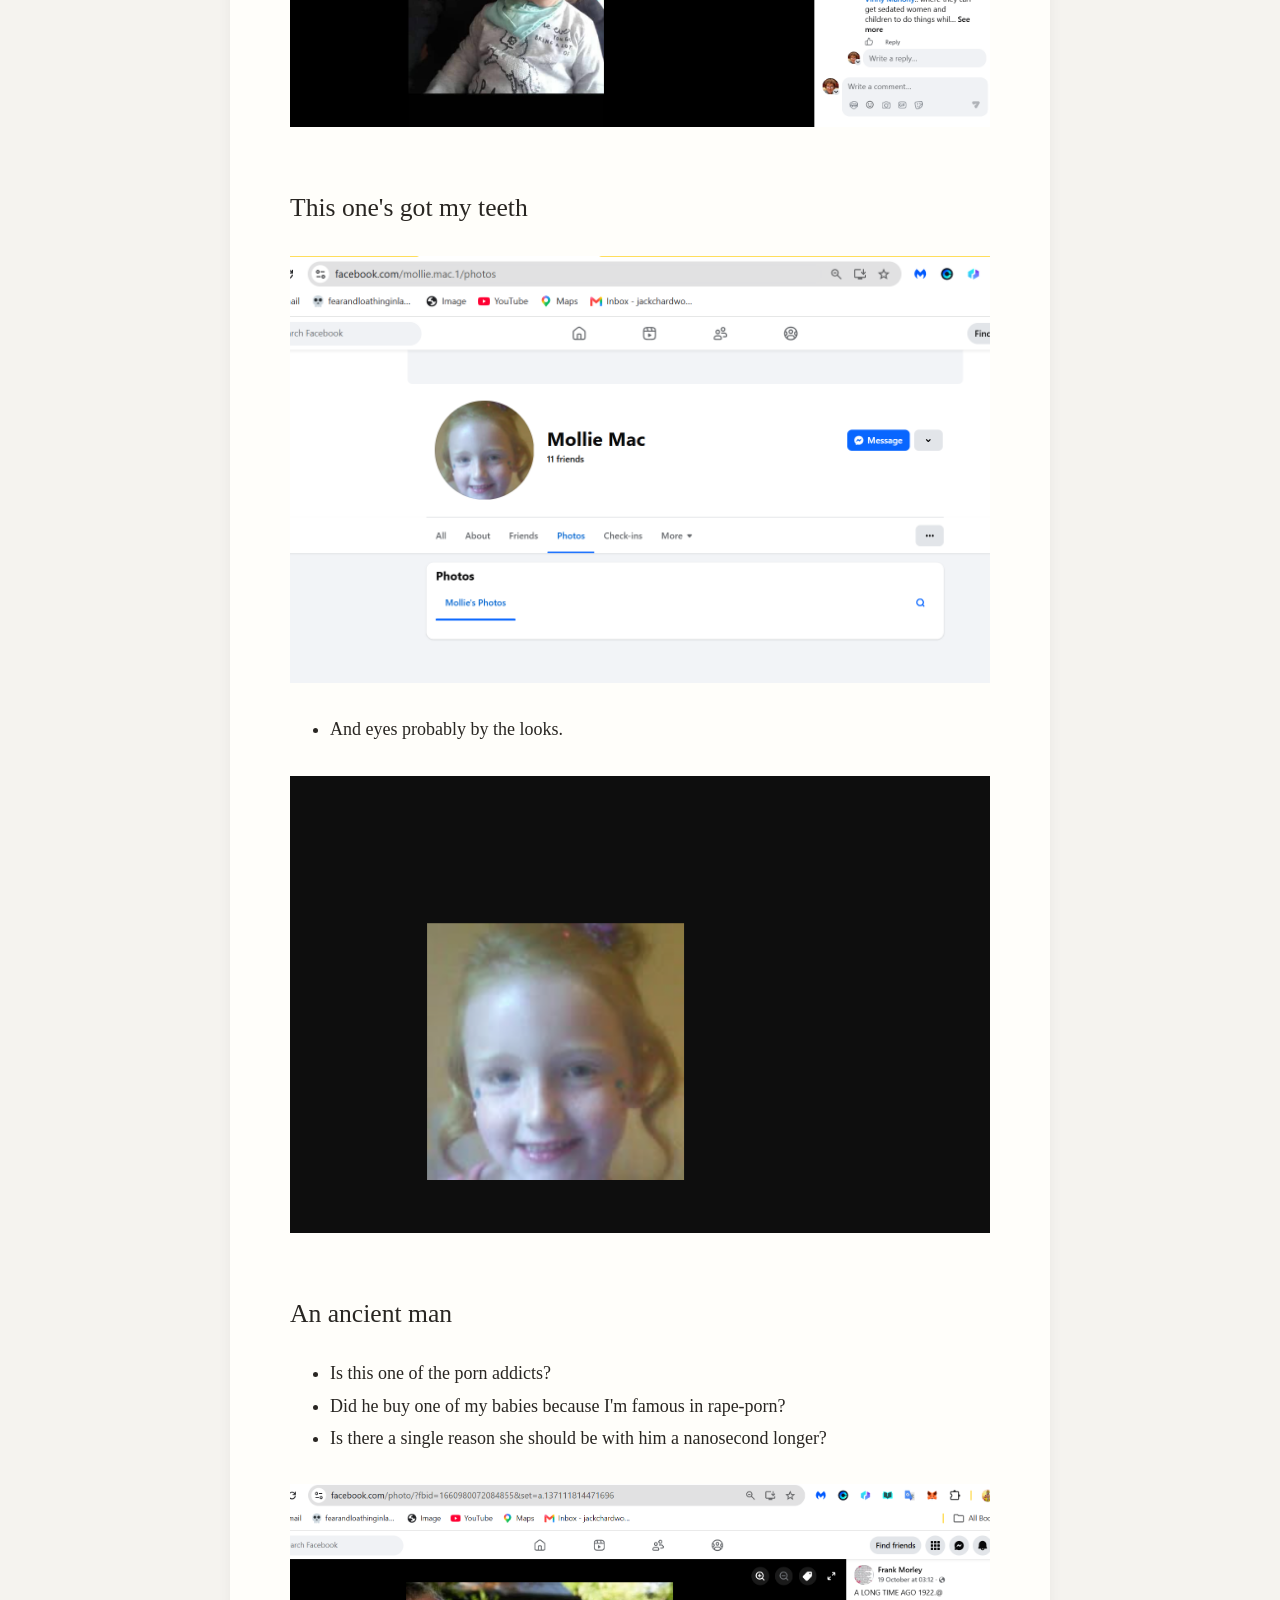
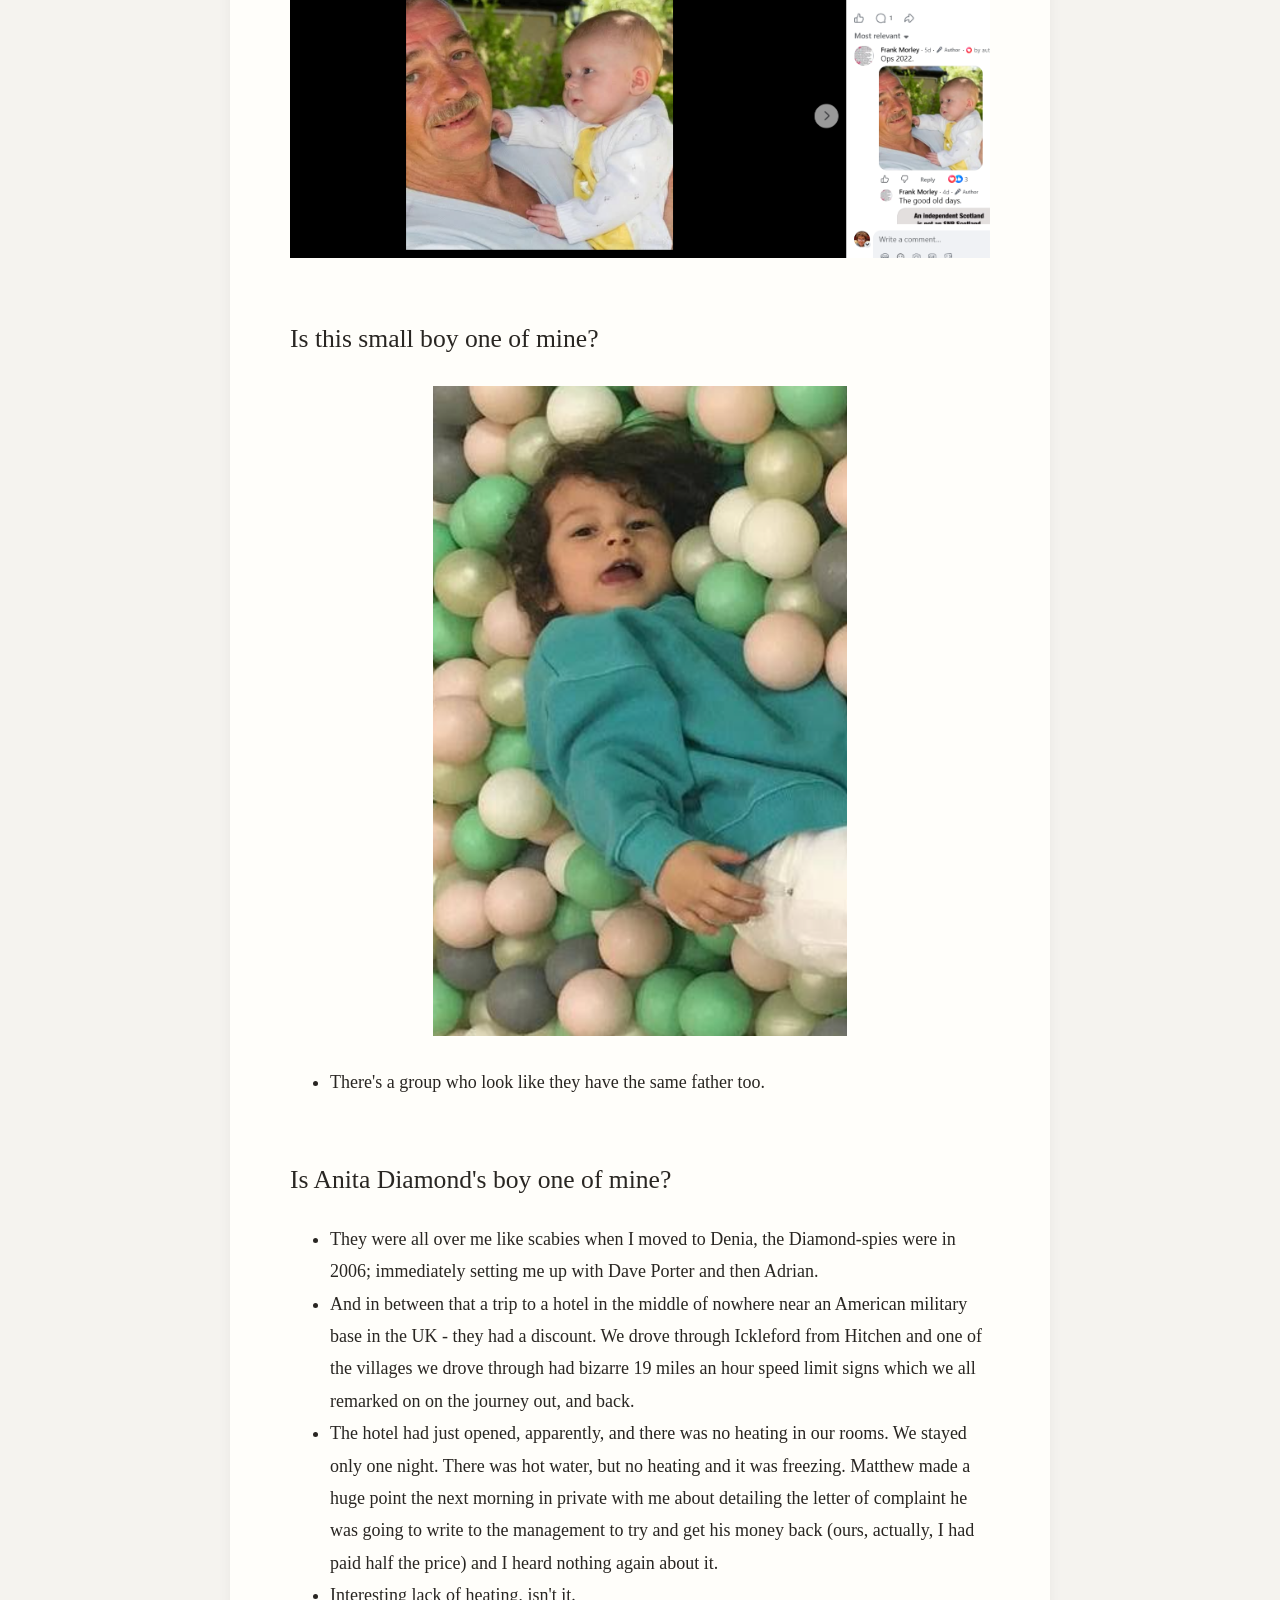
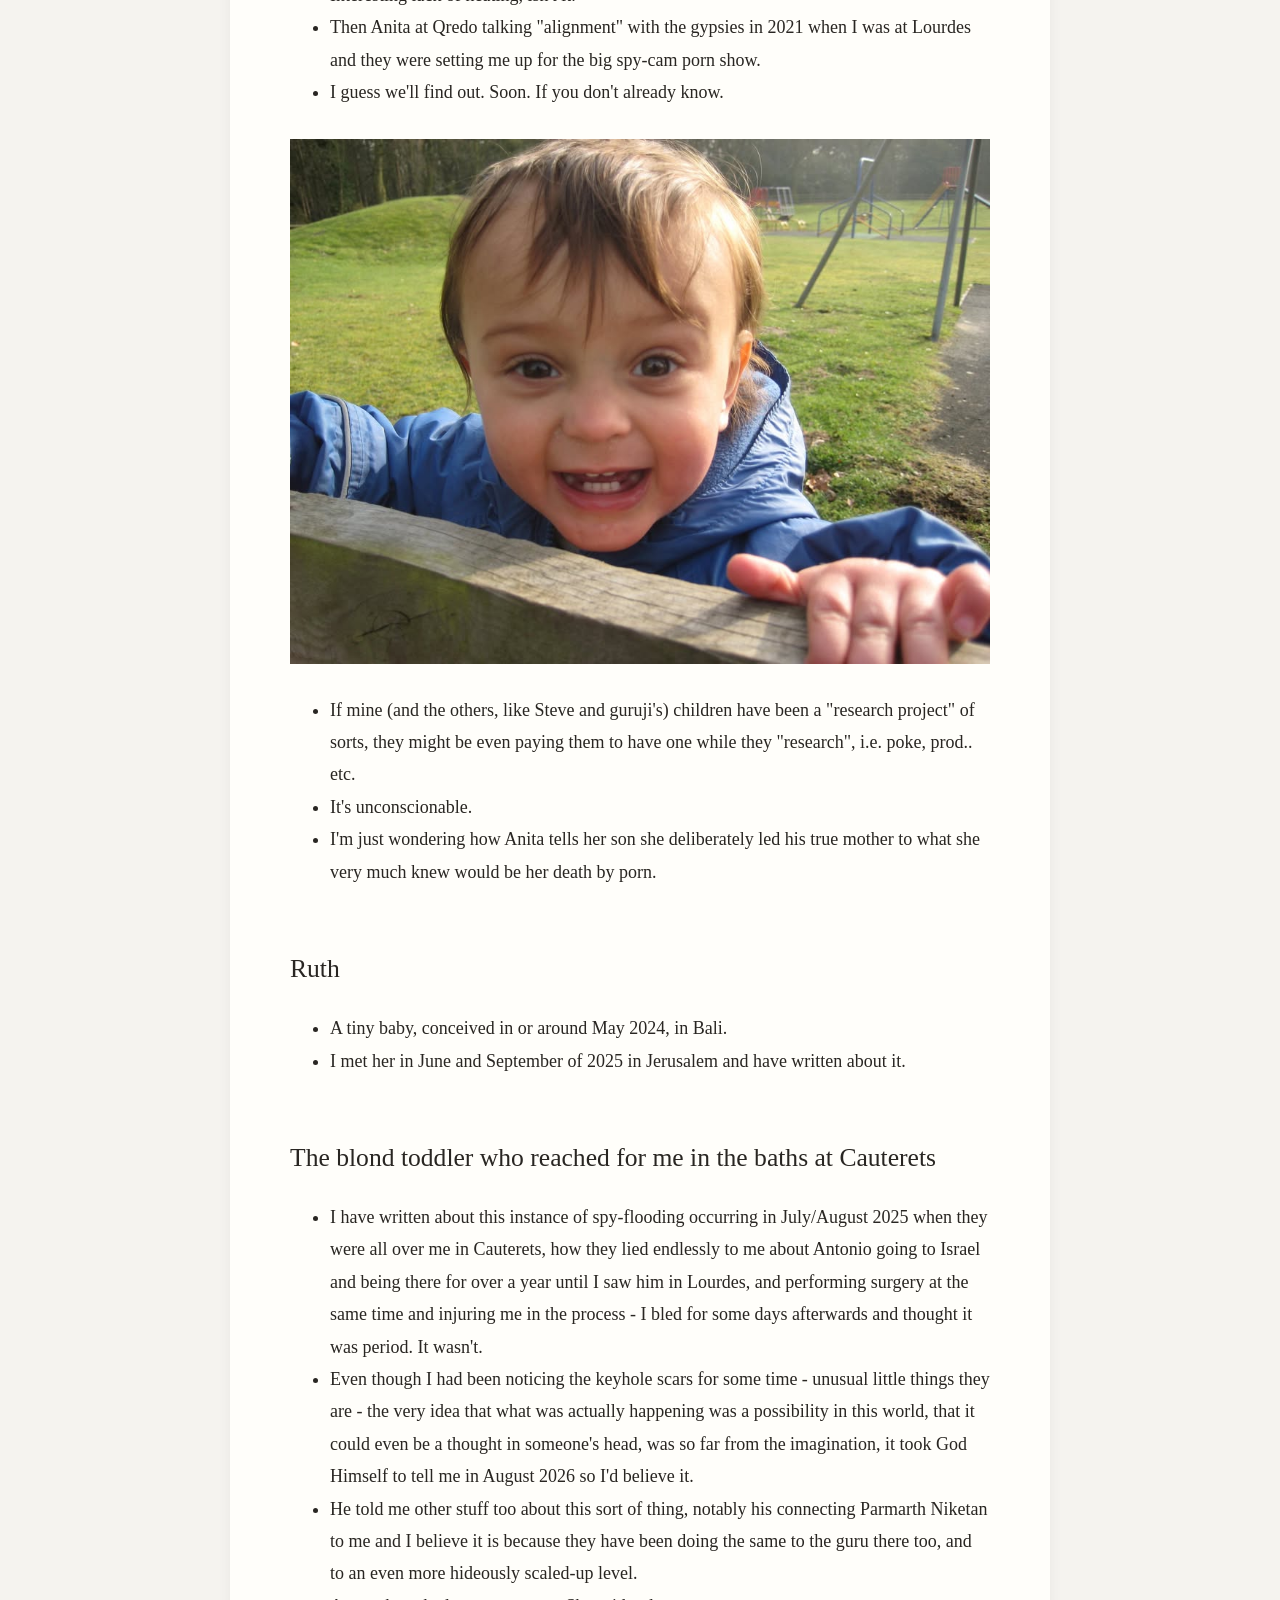
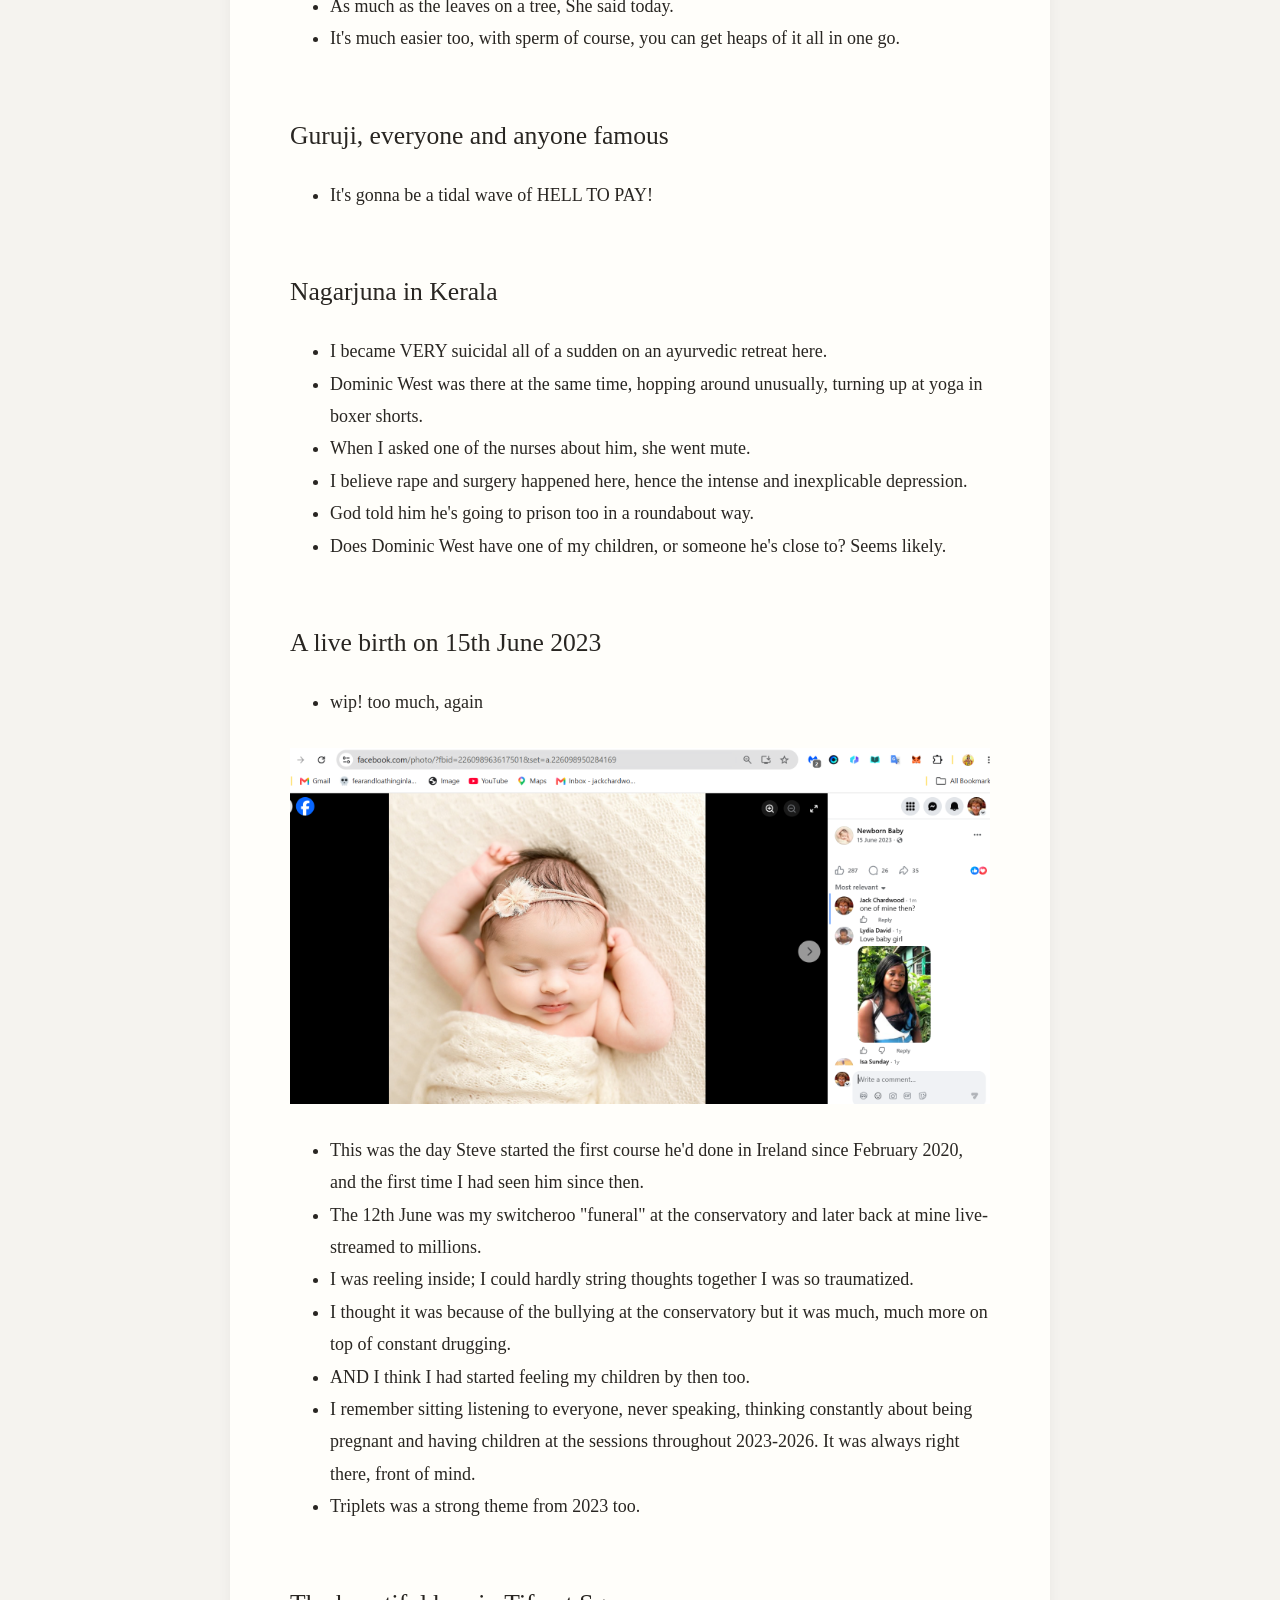
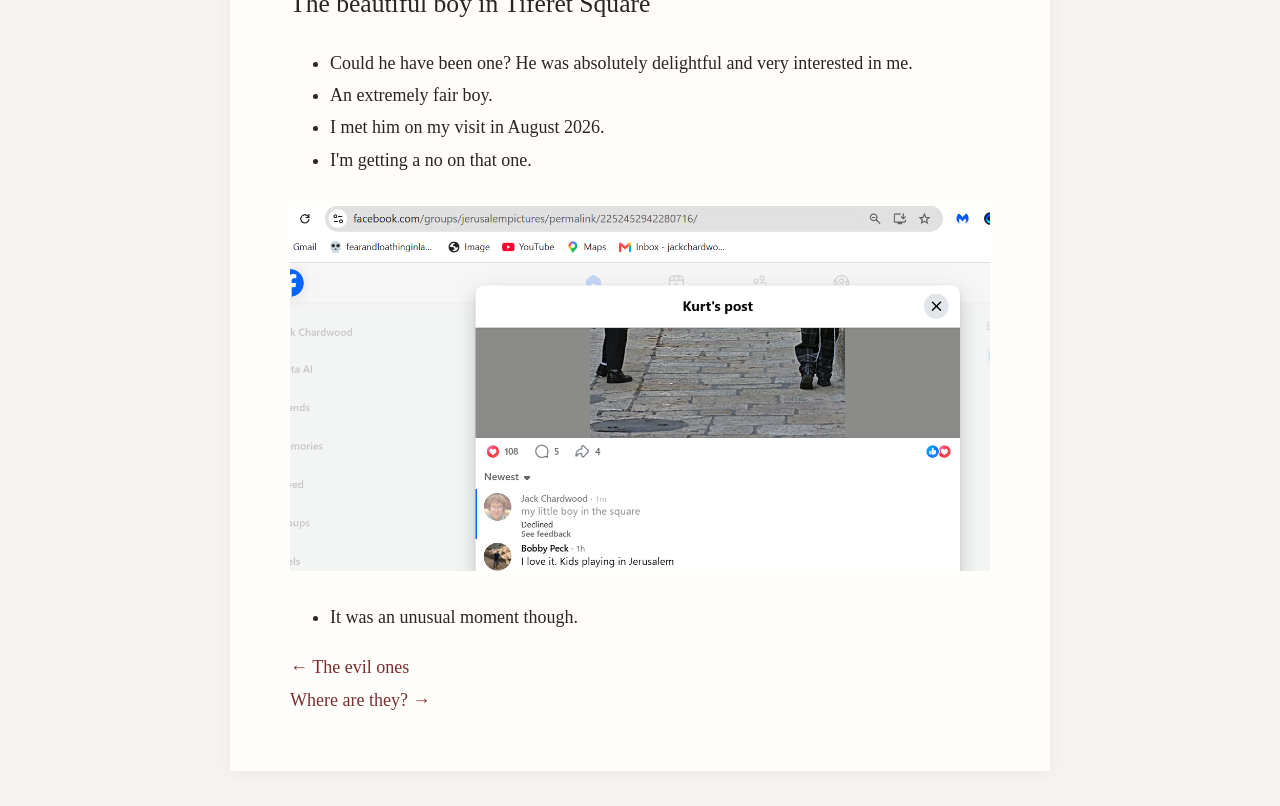
<file: site/04-possible-children.html>
<!DOCTYPE html>
<html lang="en">
<head>
    <meta charset="UTF-8">

    <meta name="viewport" content="width=device-width, initial-scale=1.0">

    <!-- Google tag (gtag.js) -->
    <script async src="https://www.googletagmanager.com/gtag/js?id=G-F1VGXS43G0"></script>
    <script>
        window.dataLayer = window.dataLayer || [];
        function gtag() { dataLayer.push(arguments); }
        gtag('js', new Date());

        gtag('config', 'G-F1VGXS43G0');
    </script>

    <title>Possible children — What the Hell Have You Done with My Children?</title>

    <link rel="stylesheet" href="../style.css">
</head>
<body>

<header class="book-header">
    <a class="book-name" href="../index.html">
        What the Hell Have You Done with My Children?
    </a>

    <details class="book-contents">
        <summary>☰ Contents</summary>
        <nav class="toc">
            <h2>Contents</h2>
            <ul>
            <li><a href="00-introduction.html">Introduction</a></li>
            <li><a href="01-the-abomination-of-desolation.html">The Abomination of Desolation</a></li>
            <li><a href="02-timeline-continued.html">Timeline continued</a></li>
            <li><a href="03-the-evil-ones.html">The evil ones</a></li>
            <li><a href="04-possible-children.html">Possible children</a></li>
            <li><a href="05-where-are-they.html">Where are they?</a></li>
            <li><a href="06-marianne-anne.html">Marianne Anne</a></li>
            <li><a href="07-mind-control.html">Mind control</a></li>
            <li><a href="08-a-new-team.html">A New Team</a></li>
            </ul>
        </nav>
    </details>
</header>

<main>
<h1>Possible children</h1>
<ul>
<li>A lot of these children look so similar, like siblings.</li>
<li>Please help now, these kids don't have time while the people looking after them are more interested in the fact their mother is the most famous sedated rape-porn star in the world.</li>
</ul>
<h2>Eight abortions stopped</h2>
<ul>
<li>Were they scheduled and stopped because of my emails?</li>
<li>I hope so.</li>
<li>Now can we get the permanently in-danger ones to safety please as a matter of urgency. F**k the law.</li>
</ul>
<h2>Rumi/Gabriel with MONSTER parents</h2>
<ul>
<li>The man involved in all this - Alaska-based, interesting - looks like <a href="#is-she-one-of-my-children">the man in this profile</a>.</li>
</ul>
<h2>A baby born to the German woman on the Loka Yoga YTT course</h2>
<ul>
<li>25th October 2026.</li>
<li>And also a suggestion that she was murdered (drowned maybe).</li>
<li>This means the buyer was probably on the course (there was one other woman who could've been pregnant, the British blond woman) and I expect it was the Arabian princess who was just married with an Arabian tech mogul apparently</li>
</ul>
<h2>Is she one of my children?</h2>
<ul>
<li>She has my eyebrows.</li>
</ul>
<p><img alt="She's got my eyebrows" src="../images/my-children/possible-children-1.png" /></p>
<h2>Is this another?</h2>
<ul>
<li>She also has my eyebrows.</li>
<li>And my nose I just realized - one doesn't get to look at one's nose the whole time so it's not obvious to me. I expect it'll be VERY obvious to people who know me.</li>
<li>Are there 33 children of mine in the world?</li>
</ul>
<p><img alt="Another one of mine" src="../images/my-children/possible-children-2.png" /></p>
<ul>
<li>Here she is again.</li>
</ul>
<p><img alt="First day of school" src="../images/my-children/first-day-of-school.png" /></p>
<h2>A lot of them look very similar</h2>
<ul>
<li>Here's one being trained for rape-porn apparently, just like her mum was.</li>
</ul>
<p><img alt="Rape-porn training" src="../images/my-children/porn-training-of-a-baby.png" /></p>
<h2>This one's got my teeth</h2>
<p><img alt="Mollie Mac" src="../images/my-children/shes-got-my-teeth-1.png" /></p>
<ul>
<li>And eyes probably by the looks.</li>
</ul>
<p><img alt="She's got my teeth" src="../images/my-children/shes-got-my-teeth.png" /></p>
<h2>An ancient man</h2>
<ul>
<li>Is this one of the porn addicts?</li>
<li>Did he buy one of my babies because I'm famous in rape-porn?</li>
<li>Is there a single reason she should be with him a nanosecond longer?</li>
</ul>
<p><img alt="He's a hundred years older than her" src="../images/my-children/hes-a-hundred-years-older-than-her.png" /></p>
<h2>Is this small boy one of mine?</h2>
<p><img alt="One of mine again" src="../images/my-children/boy-3.png" /></p>
<ul>
<li>There's a group who look like they have the same father too.</li>
</ul>
<h2>Is Anita Diamond's boy one of mine?</h2>
<ul>
<li>They were all over me like scabies when I moved to Denia, the Diamond-spies were in 2006; immediately setting me up with Dave Porter and then Adrian.</li>
<li>And in between that a trip to a hotel in the middle of nowhere near an American military base in the UK - they had a discount. We drove through Ickleford from Hitchen and one of the villages we drove through had bizarre 19 miles an hour speed limit signs which we all remarked on on the journey out, and back.</li>
<li>The hotel had just opened, apparently, and there was no heating in our rooms. We stayed only one night. There was hot water, but no heating and it was freezing. Matthew made a huge point the next morning in private with me about detailing the letter of complaint he was going to write to the management to try and get his money back (ours, actually, I had paid half the price) and I heard nothing again about it.</li>
<li>Interesting lack of heating, isn't it.</li>
<li>Then Anita at Qredo talking "alignment" with the gypsies in 2021 when I was at Lourdes and they were setting me up for the big spy-cam porn show.</li>
<li>I guess we'll find out. Soon. If you don't already know.</li>
</ul>
<p><img alt="Anita's boy" src="../images/my-children/anitas-son.jpg" /></p>
<ul>
<li>If mine (and the others, like Steve and guruji's) children have been a "research project" of sorts, they might be even paying them to have one while they "research", i.e. poke, prod.. etc.</li>
<li>It's unconscionable.</li>
<li>I'm just wondering how Anita tells her son she deliberately led his true mother to what she very much knew would be her death by porn.</li>
</ul>
<h2>Ruth</h2>
<ul>
<li>A tiny baby, conceived in or around May 2024, in Bali.</li>
<li>I met her in June and September of 2025 in Jerusalem and have written about it.</li>
</ul>
<h2>The blond toddler who reached for me in the baths at Cauterets</h2>
<ul>
<li>I have written about this instance of spy-flooding occurring in July/August 2025 when they were all over me in Cauterets, how they lied endlessly to me about Antonio going to Israel and being there for over a year until I saw him in Lourdes, and performing surgery at the same time and injuring me in the process - I bled for some days afterwards and thought it was period. It wasn't.</li>
<li>Even though I had been noticing the keyhole scars for some time - unusual little things they are - the very idea that what was actually happening was a possibility in this world, that it could even be a thought in someone's head, was so far from the imagination, it took God Himself to tell me in August 2026 so I'd believe it.</li>
<li>He told me other stuff too about this sort of thing, notably his connecting Parmarth Niketan to me and I believe it is because they have been doing the same to the guru there too, and to an even more hideously scaled-up level.</li>
<li>As much as the leaves on a tree, She said today.</li>
<li>It's much easier too, with sperm of course, you can get heaps of it all in one go.</li>
</ul>
<h2>Guruji, everyone and anyone famous</h2>
<ul>
<li>It's gonna be a tidal wave of HELL TO PAY!</li>
</ul>
<h2>Nagarjuna in Kerala</h2>
<ul>
<li>I became VERY suicidal all of a sudden on an ayurvedic retreat here.</li>
<li>Dominic West was there at the same time, hopping around unusually, turning up at yoga in boxer shorts.</li>
<li>When I asked one of the nurses about him, she went mute.</li>
<li>I believe rape and surgery happened here, hence the intense and inexplicable depression.</li>
<li>God told him he's going to prison too in a roundabout way.</li>
<li>Does Dominic West have one of my children, or someone he's close to? Seems likely.</li>
</ul>
<h2>A live birth on 15th June 2023</h2>
<ul>
<li>wip! too much, again</li>
</ul>
<p><img alt="A live birth on 15th June 2023" src="../images/my-children/new-born-baby-15-june-2023.png" /></p>
<ul>
<li>This was the day Steve started the first course he'd done in Ireland since February 2020, and the first time I had seen him since then.</li>
<li>The 12th June was my switcheroo "funeral" at the conservatory and later back at mine live-streamed to millions.</li>
<li>I was reeling inside; I could hardly string thoughts together I was so traumatized.</li>
<li>I thought it was because of the bullying at the conservatory but it was much, much more on top of constant drugging.</li>
<li>AND I think I had started feeling my children by then too.</li>
<li>I remember sitting listening to everyone, never speaking, thinking constantly about being pregnant and having children at the sessions throughout 2023-2026. It was always right there, front of mind.</li>
<li>Triplets was a strong theme from 2023 too.</li>
</ul>
<h2>The beautiful boy in Tiferet Square</h2>
<ul>
<li>Could he have been one? He was absolutely delightful and very interested in me.</li>
<li>An extremely fair boy.</li>
<li>I met him on my visit in August 2026.</li>
<li>I'm getting a no on that one.</li>
</ul>
<p><img alt="Boy in the square" src="../images/my-children/boy-in-the-square.png" /></p>
<ul>
<li>It was an unusual moment though.</li>
</ul>

<nav class="chapter-navigation" aria-label="Chapter navigation">
    <div><a href="03-the-evil-ones.html">← The evil ones</a></div>
    <div><a href="05-where-are-they.html">Where are they? →</a></div>
</nav>
</main>

</body>
</html>
</file>
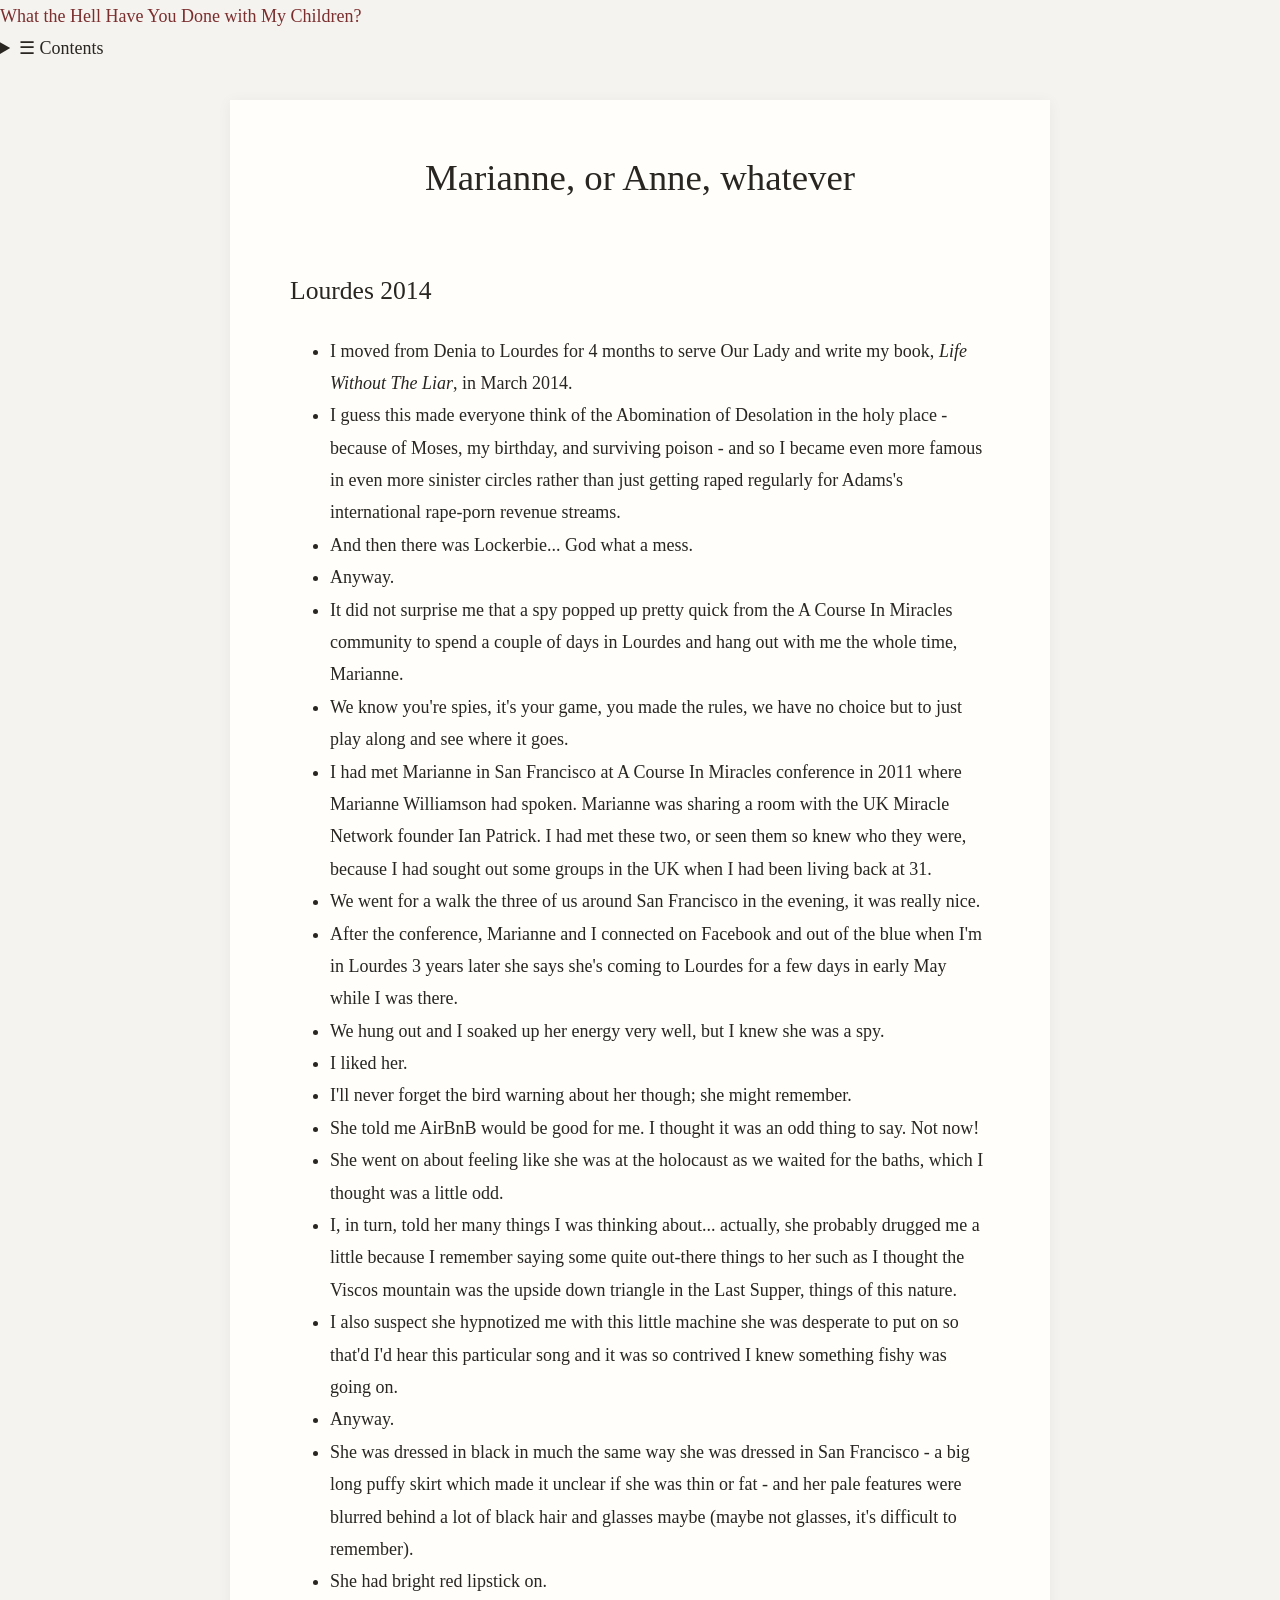
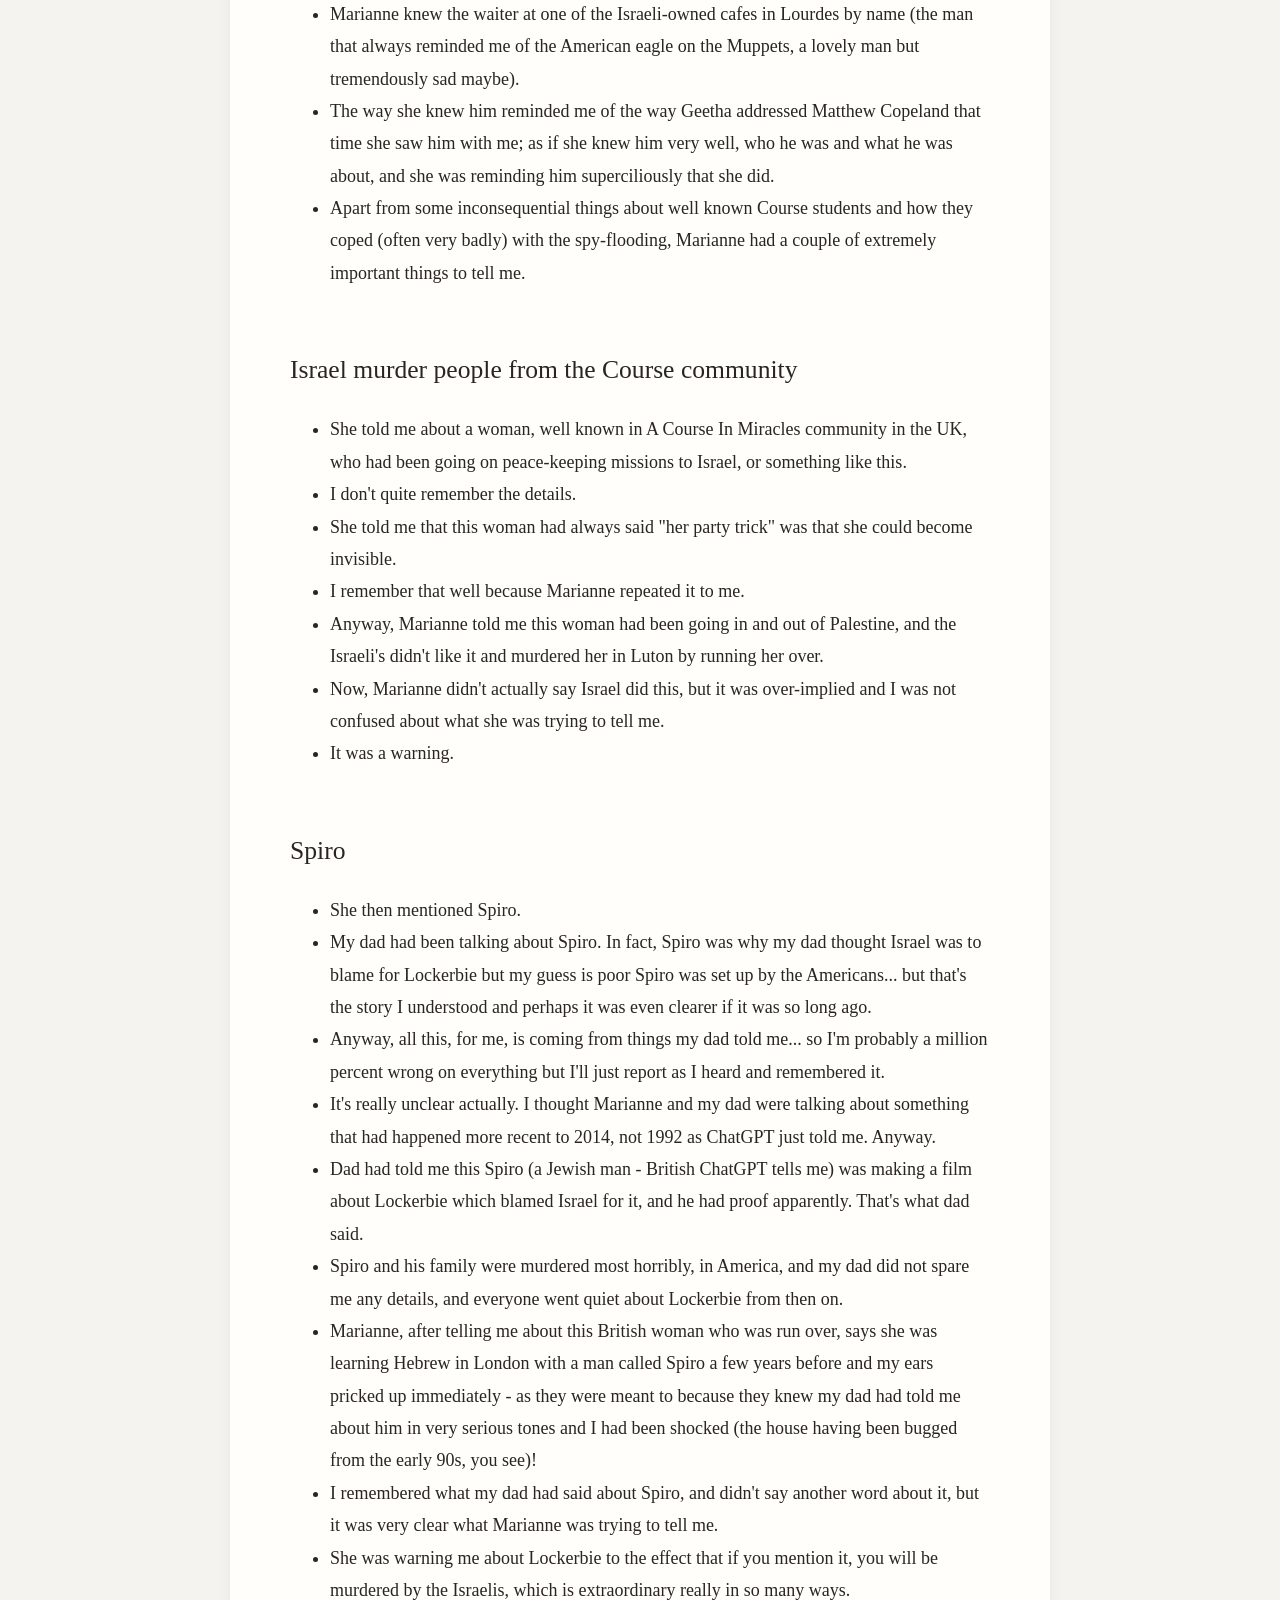
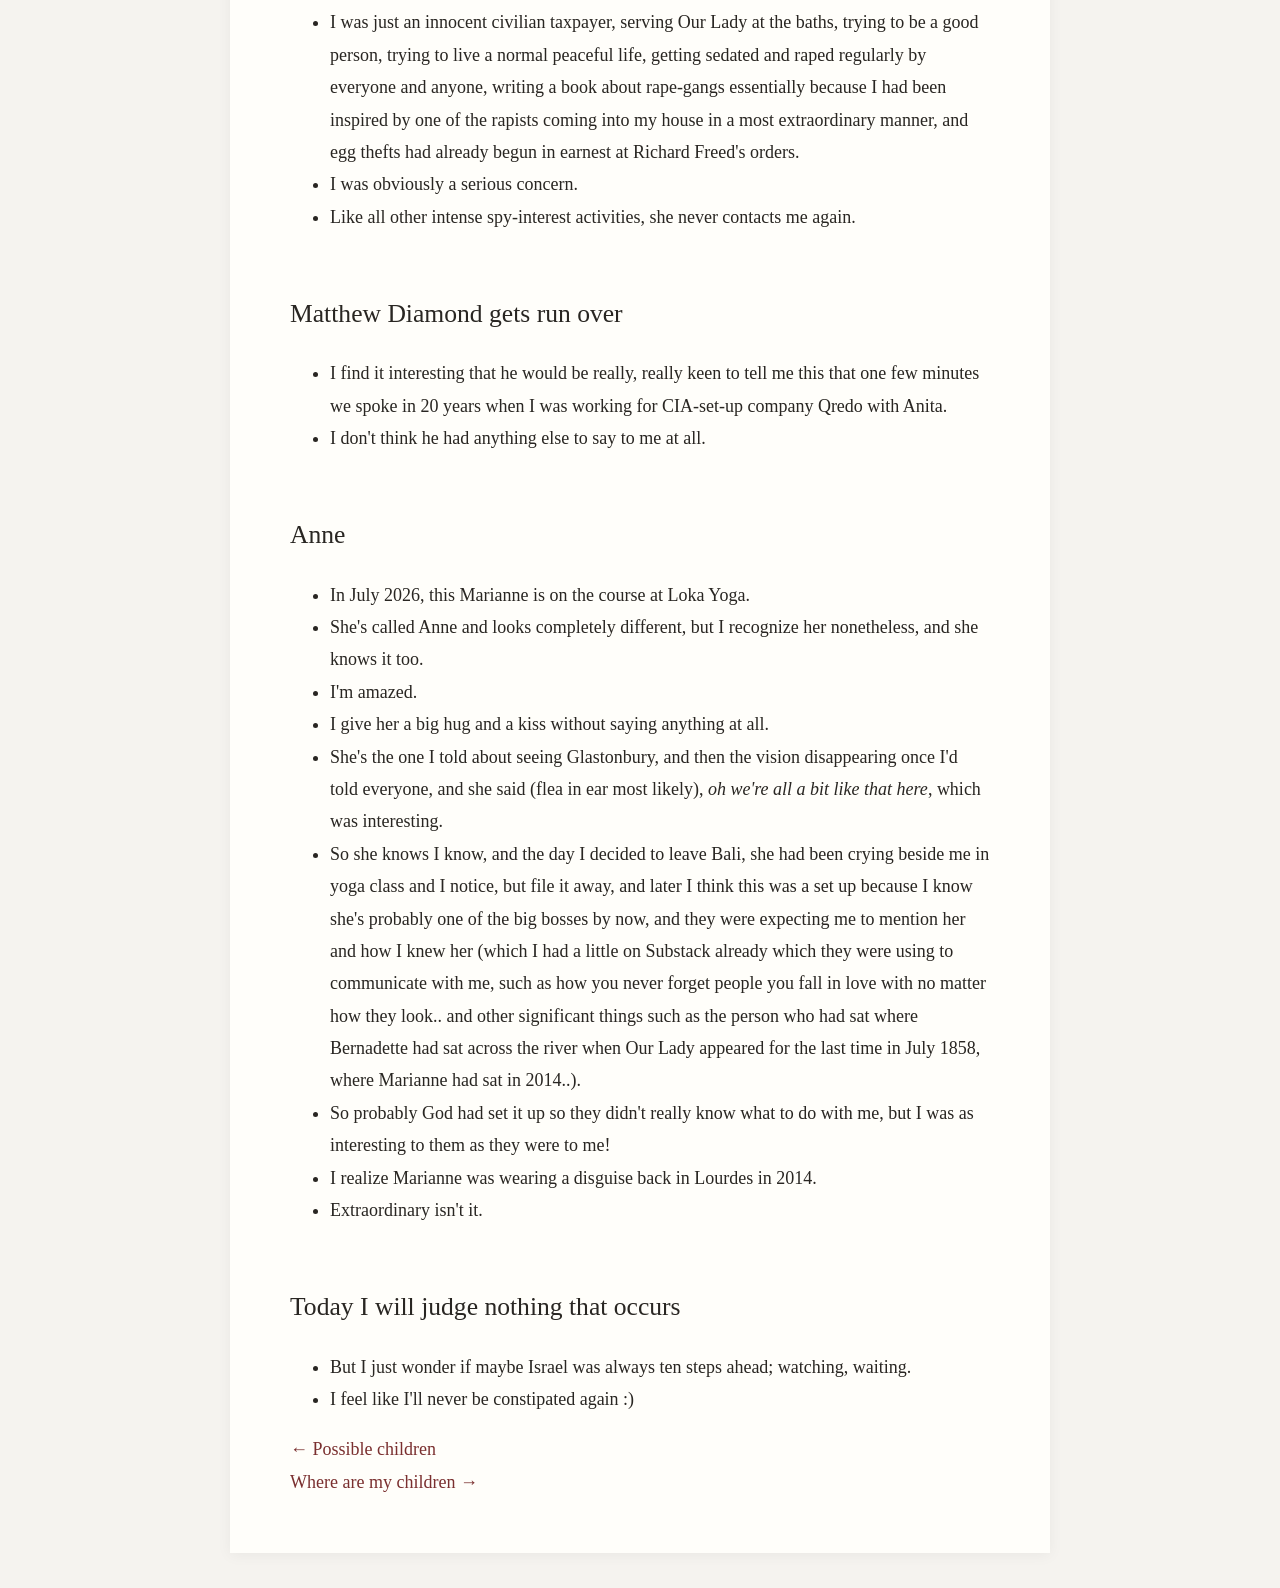
<file: site/05-marianne-anne.html>
<!DOCTYPE html>
<html lang="en">
<head>
    <meta charset="UTF-8">

    <meta name="viewport" content="width=device-width, initial-scale=1.0">

    <!-- Google tag (gtag.js) -->
    <script async src="https://www.googletagmanager.com/gtag/js?id=G-F1VGXS43G0"></script>
    <script>
        window.dataLayer = window.dataLayer || [];
        function gtag() { dataLayer.push(arguments); }
        gtag('js', new Date());

        gtag('config', 'G-F1VGXS43G0');
    </script>

    <title>Marianne, or Anne, whatever — What the Hell Have You Done with My Children?</title>

    <link rel="stylesheet" href="../style.css">
</head>
<body>

<header class="book-header">
    <a class="book-name" href="../index.html">
        What the Hell Have You Done with My Children?
    </a>

    <details class="book-contents">
        <summary>☰ Contents</summary>
        <nav class="toc">
            <h2>Contents</h2>
            <ul>
            <li><a href="00-introduction.html">Introduction</a></li>
            <li><a href="01-the-abomination-of-desolation.html">The Abomination of Desolation</a></li>
            <li><a href="02-timeline-continued.html">Timeline continued</a></li>
            <li><a href="03-the-evil-ones.html">The state of them</a></li>
            <li><a href="04-possible-children.html">Possible children</a></li>
            <li><a href="05-marianne-anne.html">Marianne, or Anne, whatever</a></li>
            <li><a href="05-where-are-they.html">Where are my children</a></li>
            </ul>
        </nav>
    </details>
</header>

<main>
<h1>Marianne, or Anne, whatever</h1>
<h2>Lourdes 2014</h2>
<ul>
<li>I moved from Denia to Lourdes for 4 months to serve Our Lady and write my book, <em>Life Without The Liar</em>, in March 2014.</li>
<li>I guess this made everyone think of the Abomination of Desolation in the holy place - because of Moses, my birthday, and surviving poison - and so I became even more famous in even more sinister circles rather than just getting raped regularly for Adams's international rape-porn revenue streams.</li>
<li>And then there was Lockerbie... God what a mess.</li>
<li>Anyway.</li>
<li>It did not surprise me that a spy popped up pretty quick from the A Course In Miracles community to spend a couple of days in Lourdes and hang out with me the whole time, Marianne.</li>
<li>We know you're spies, it's your game, you made the rules, we have no choice but to just play along and see where it goes.</li>
<li>I had met Marianne in San Francisco at A Course In Miracles conference in 2011 where Marianne Williamson had spoken. Marianne was sharing a room with the UK Miracle Network founder Ian Patrick. I had met these two, or seen them so knew who they were, because I had sought out some groups in the UK when I had been living back at 31.</li>
<li>We went for a walk the three of us around San Francisco in the evening, it was really nice.</li>
<li>After the conference, Marianne and I connected on Facebook and out of the blue when I'm in Lourdes 3 years later she says she's coming to Lourdes for a few days in early May while I was there.</li>
<li>We hung out and I soaked up her energy very well, but I knew she was a spy.</li>
<li>I liked her.</li>
<li>I'll never forget the bird warning about her though; she might remember.</li>
<li>She told me AirBnB would be good for me. I thought it was an odd thing to say. Not now!</li>
<li>She went on about feeling like she was at the holocaust as we waited for the baths, which I thought was a little odd.</li>
<li>I, in turn, told her many things I was thinking about... actually, she probably drugged me a little because I remember saying some quite out-there things to her such as I thought the Viscos mountain was the upside down triangle in the Last Supper, things of this nature.</li>
<li>I also suspect she hypnotized me with this little machine she was desperate to put on so that'd I'd hear this particular song and it was so contrived I knew something fishy was going on.</li>
<li>Anyway.</li>
<li>She was dressed in black in much the same way she was dressed in San Francisco - a big long puffy skirt which made it unclear if she was thin or fat - and her pale features were blurred behind a lot of black hair and glasses maybe (maybe not glasses, it's difficult to remember).</li>
<li>She had bright red lipstick on.</li>
<li>Marianne knew the waiter at one of the Israeli-owned cafes in Lourdes by name (the man that always reminded me of the American eagle on the Muppets, a lovely man but tremendously sad maybe).</li>
<li>The way she knew him reminded me of the way Geetha addressed Matthew Copeland that time she saw him with me; as if she knew him very well, who he was and what he was about, and she was reminding him superciliously that she did.</li>
<li>Apart from some inconsequential things about well known Course students and how they coped (often very badly) with the spy-flooding, Marianne had a couple of extremely important things to tell me.</li>
</ul>
<h2>Israel murder people from the Course community</h2>
<ul>
<li>She told me about a woman, well known in A Course In Miracles community in the UK, who had been going on peace-keeping missions to Israel, or something like this.</li>
<li>I don't quite remember the details.</li>
<li>She told me that this woman had always said "her party trick" was that she could become invisible.</li>
<li>I remember that well because Marianne repeated it to me.</li>
<li>Anyway, Marianne told me this woman had been going in and out of Palestine, and the Israeli's didn't like it and murdered her in Luton by running her over.</li>
<li>Now, Marianne didn't actually say Israel did this, but it was over-implied and I was not confused about what she was trying to tell me.</li>
<li>It was a warning.</li>
</ul>
<h2>Spiro</h2>
<ul>
<li>She then mentioned Spiro.</li>
<li>My dad had been talking about Spiro. In fact, Spiro was why my dad thought Israel was to blame for Lockerbie but my guess is poor Spiro was set up by the Americans... but that's the story I understood and perhaps it was even clearer if it was so long ago.</li>
<li>Anyway, all this, for me, is coming from things my dad told me... so I'm probably a million percent wrong on everything but I'll just report as I heard and remembered it.</li>
<li>It's really unclear actually. I thought Marianne and my dad were talking about something that had happened more recent to 2014, not 1992 as ChatGPT just told me. Anyway.</li>
<li>Dad had told me this Spiro (a Jewish man - British ChatGPT tells me) was making a film about Lockerbie which blamed Israel for it, and he had proof apparently. That's what dad said.</li>
<li>Spiro and his family were murdered most horribly, in America, and my dad did not spare me any details, and everyone went quiet about Lockerbie from then on.</li>
<li>Marianne, after telling me about this British woman who was run over, says she was learning Hebrew in London with a man called Spiro a few years before and my ears pricked up immediately - as they were meant to because they knew my dad had told me about him in very serious tones and I had been shocked (the house having been bugged from the early 90s, you see)!</li>
<li>I remembered what my dad had said about Spiro, and didn't say another word about it, but it was very clear what Marianne was trying to tell me.</li>
<li>She was warning me about Lockerbie to the effect that if you mention it, you will be murdered by the Israelis, which is extraordinary really in so many ways.</li>
<li>I was just an innocent civilian taxpayer, serving Our Lady at the baths, trying to be a good person, trying to live a normal peaceful life, getting sedated and raped regularly by everyone and anyone, writing a book about rape-gangs essentially because I had been inspired by one of the rapists coming into my house in a most extraordinary manner, and egg thefts had already begun in earnest at Richard Freed's orders.</li>
<li>I was obviously a serious concern.</li>
<li>Like all other intense spy-interest activities, she never contacts me again.</li>
</ul>
<h2>Matthew Diamond gets run over</h2>
<ul>
<li>I find it interesting that he would be really, really keen to tell me this that one few minutes we spoke in 20 years when I was working for CIA-set-up company Qredo with Anita.</li>
<li>I don't think he had anything else to say to me at all.</li>
</ul>
<h2>Anne</h2>
<ul>
<li>In July 2026, this Marianne is on the course at Loka Yoga.</li>
<li>She's called Anne and looks completely different, but I recognize her nonetheless, and she knows it too.</li>
<li>I'm amazed.</li>
<li>I give her a big hug and a kiss without saying anything at all.</li>
<li>She's the one I told about seeing Glastonbury, and then the vision disappearing once I'd told everyone, and she said (flea in ear most likely), <em>oh we're all a bit like that here</em>, which was interesting.</li>
<li>So she knows I know, and the day I decided to leave Bali, she had been crying beside me in yoga class and I notice, but file it away, and later I think this was a set up because I know she's probably one of the big bosses by now, and they were expecting me to mention her and how I knew her (which I had a little on Substack already which they were using to communicate with me, such as how you never forget people you fall in love with no matter how they look.. and other significant things such as the person who had sat where Bernadette had sat across the river when Our Lady appeared for the last time in July 1858, where Marianne had sat in 2014..).</li>
<li>So probably God had set it up so they didn't really know what to do with me, but I was as interesting to them as they were to me!</li>
<li>I realize Marianne was wearing a disguise back in Lourdes in 2014.</li>
<li>Extraordinary isn't it.</li>
</ul>
<h2>Today I will judge nothing that occurs</h2>
<ul>
<li>But I just wonder if maybe Israel was always ten steps ahead; watching, waiting.</li>
<li>I feel like I'll never be constipated again :)</li>
</ul>

<nav class="chapter-navigation" aria-label="Chapter navigation">
    <div><a href="04-possible-children.html">← Possible children</a></div>
    <div><a href="05-where-are-they.html">Where are my children →</a></div>
</nav>
</main>

</body>
</html>
</file>
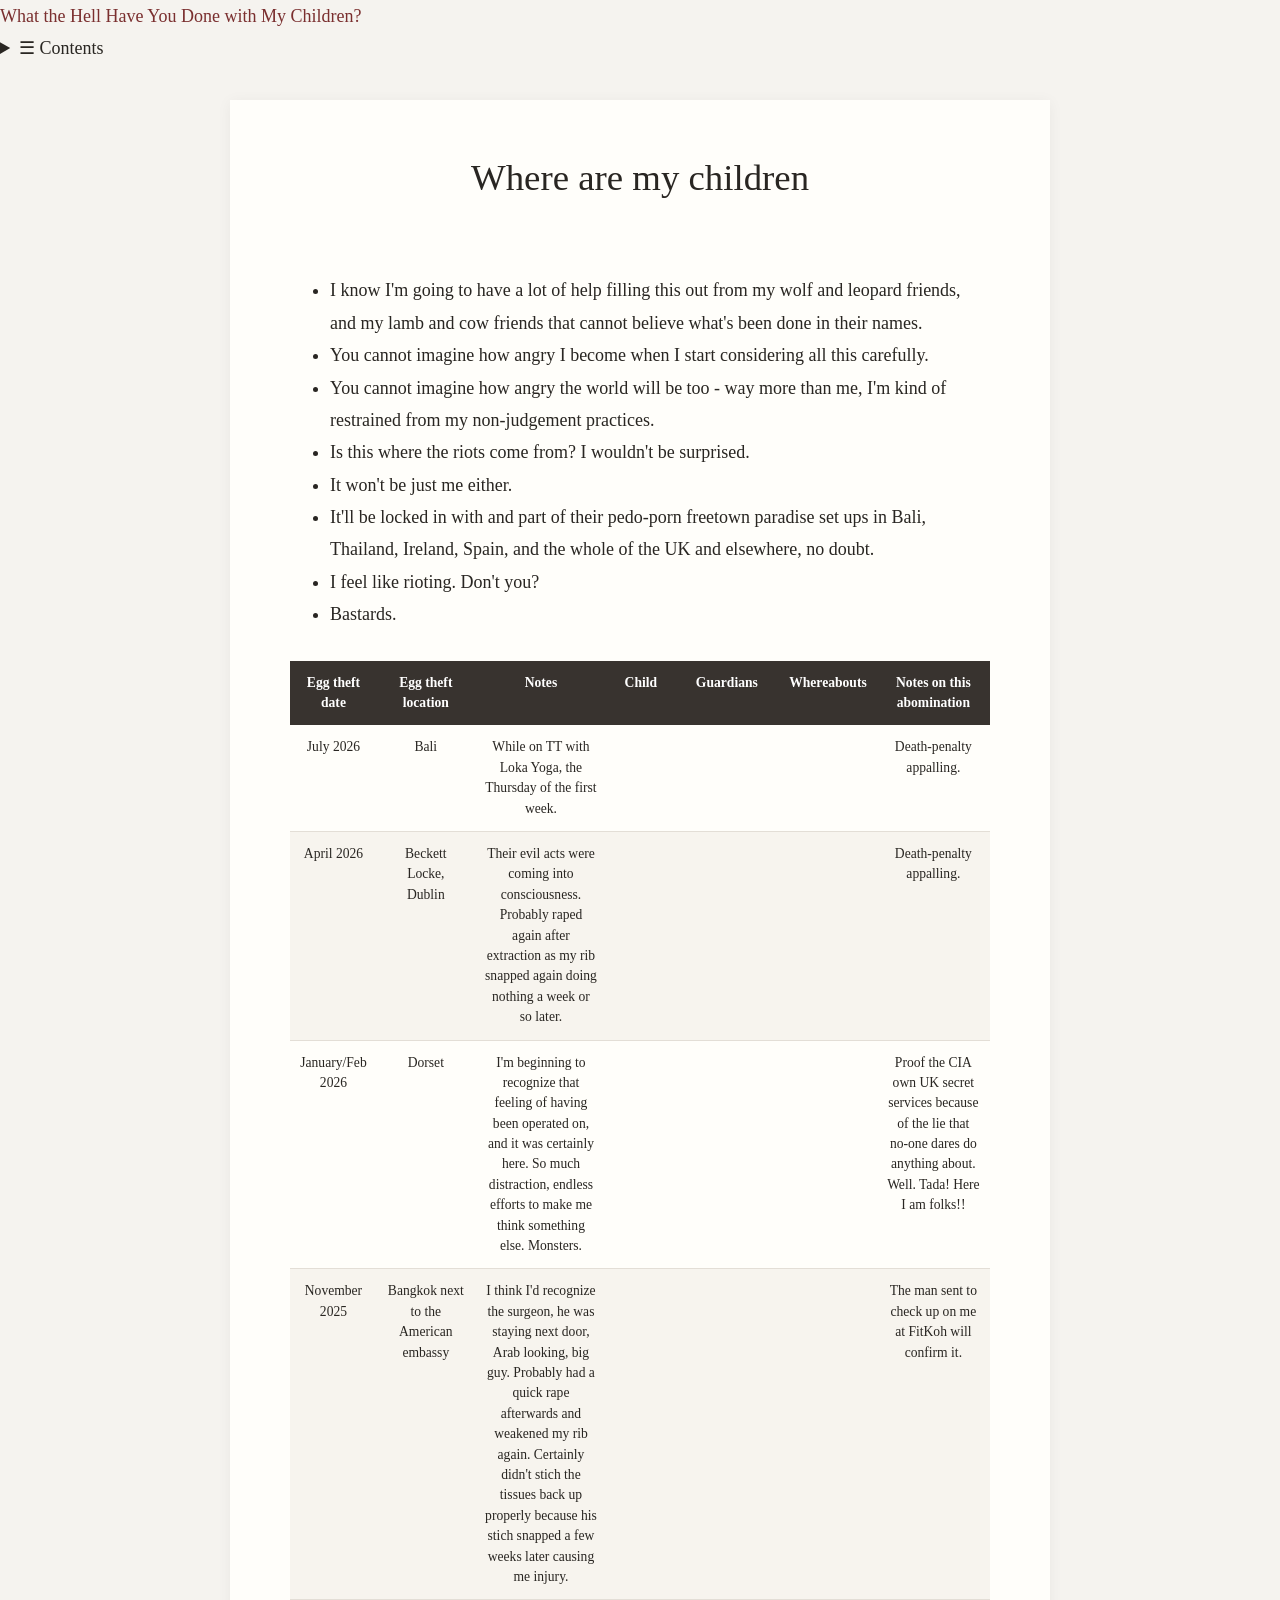
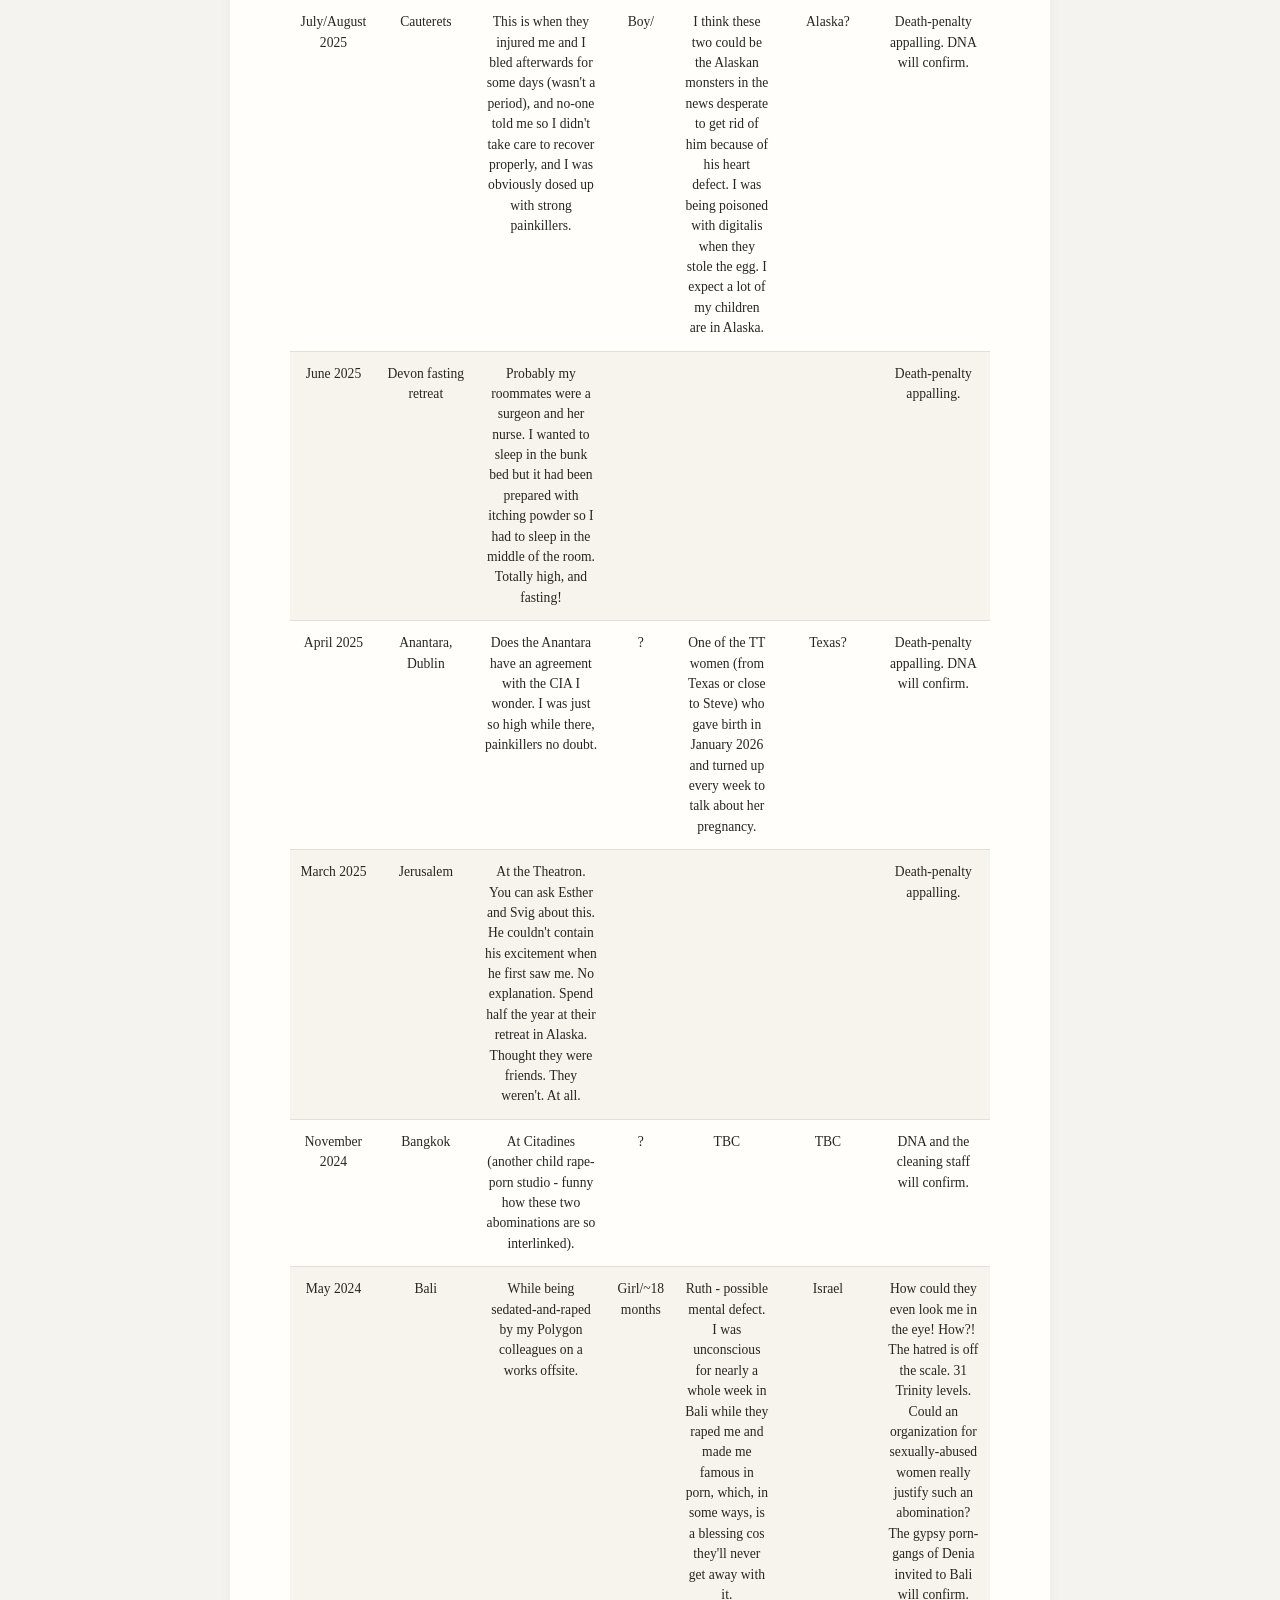
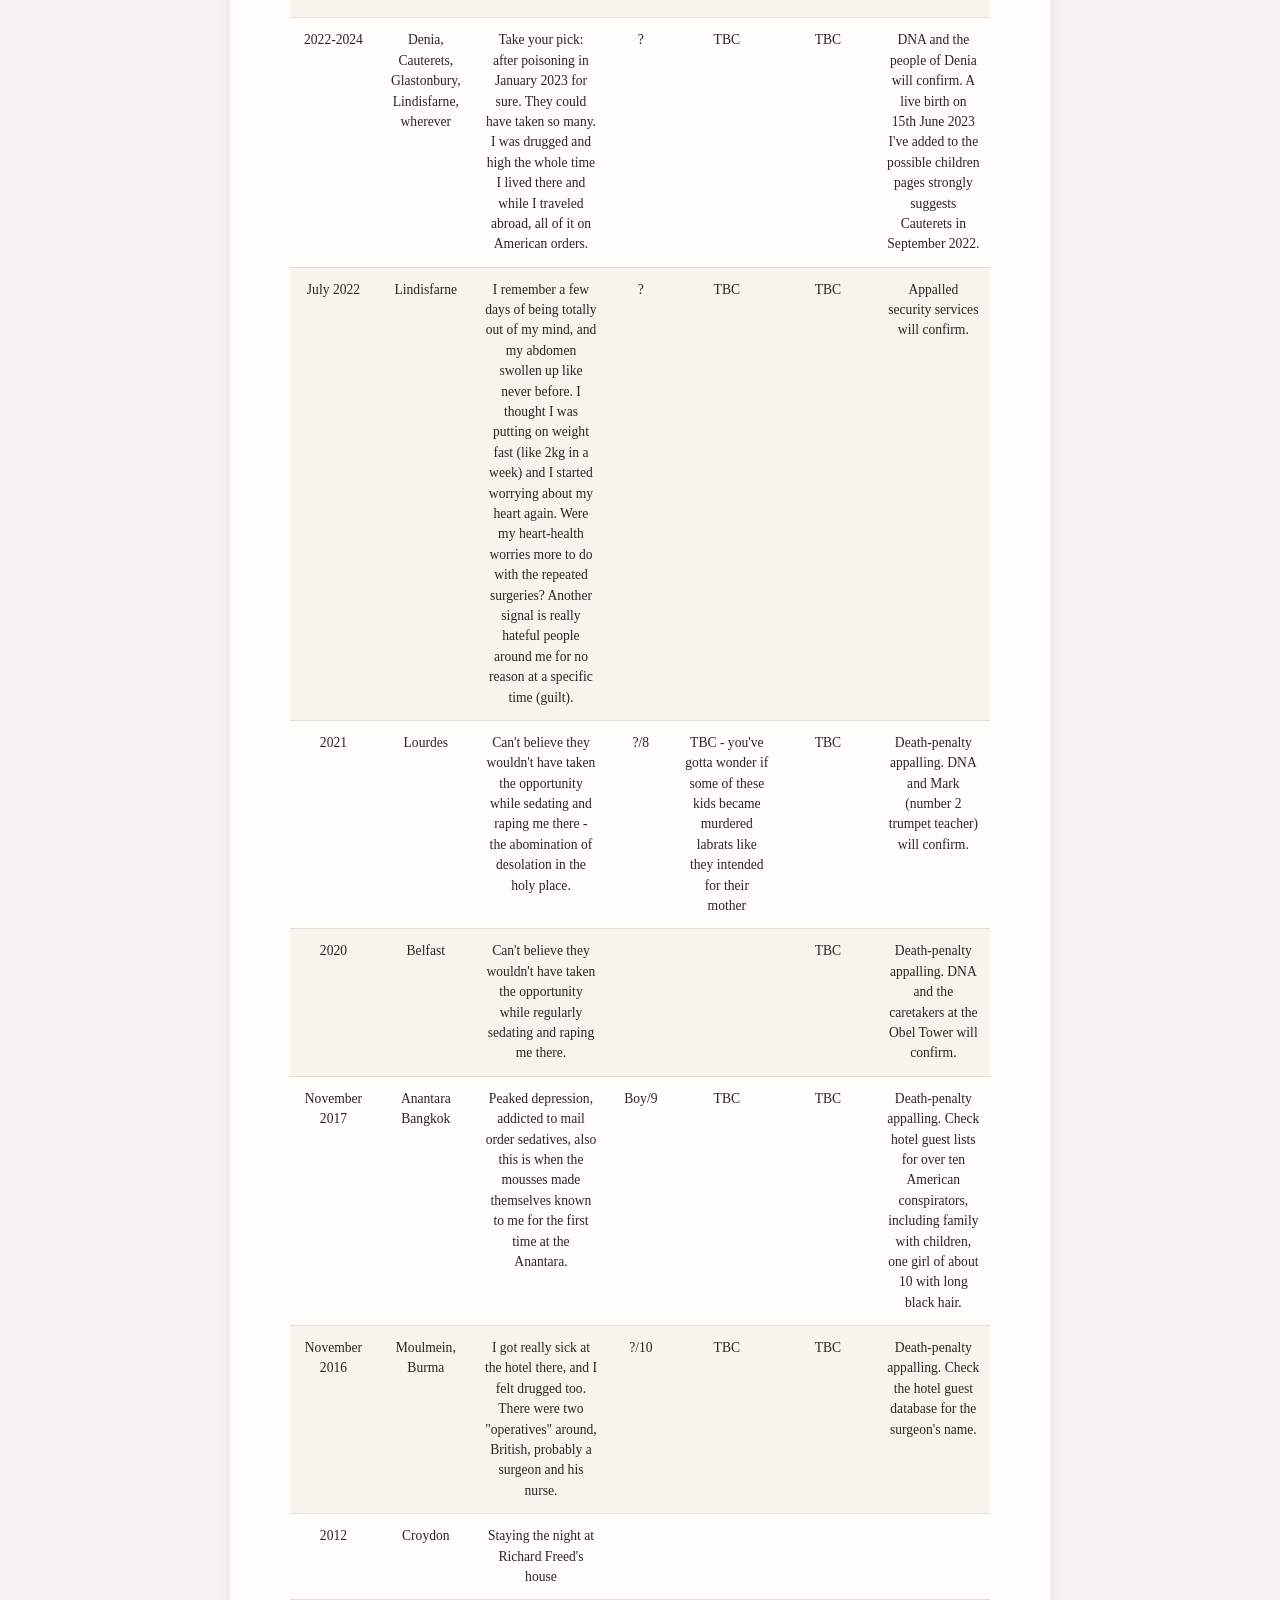
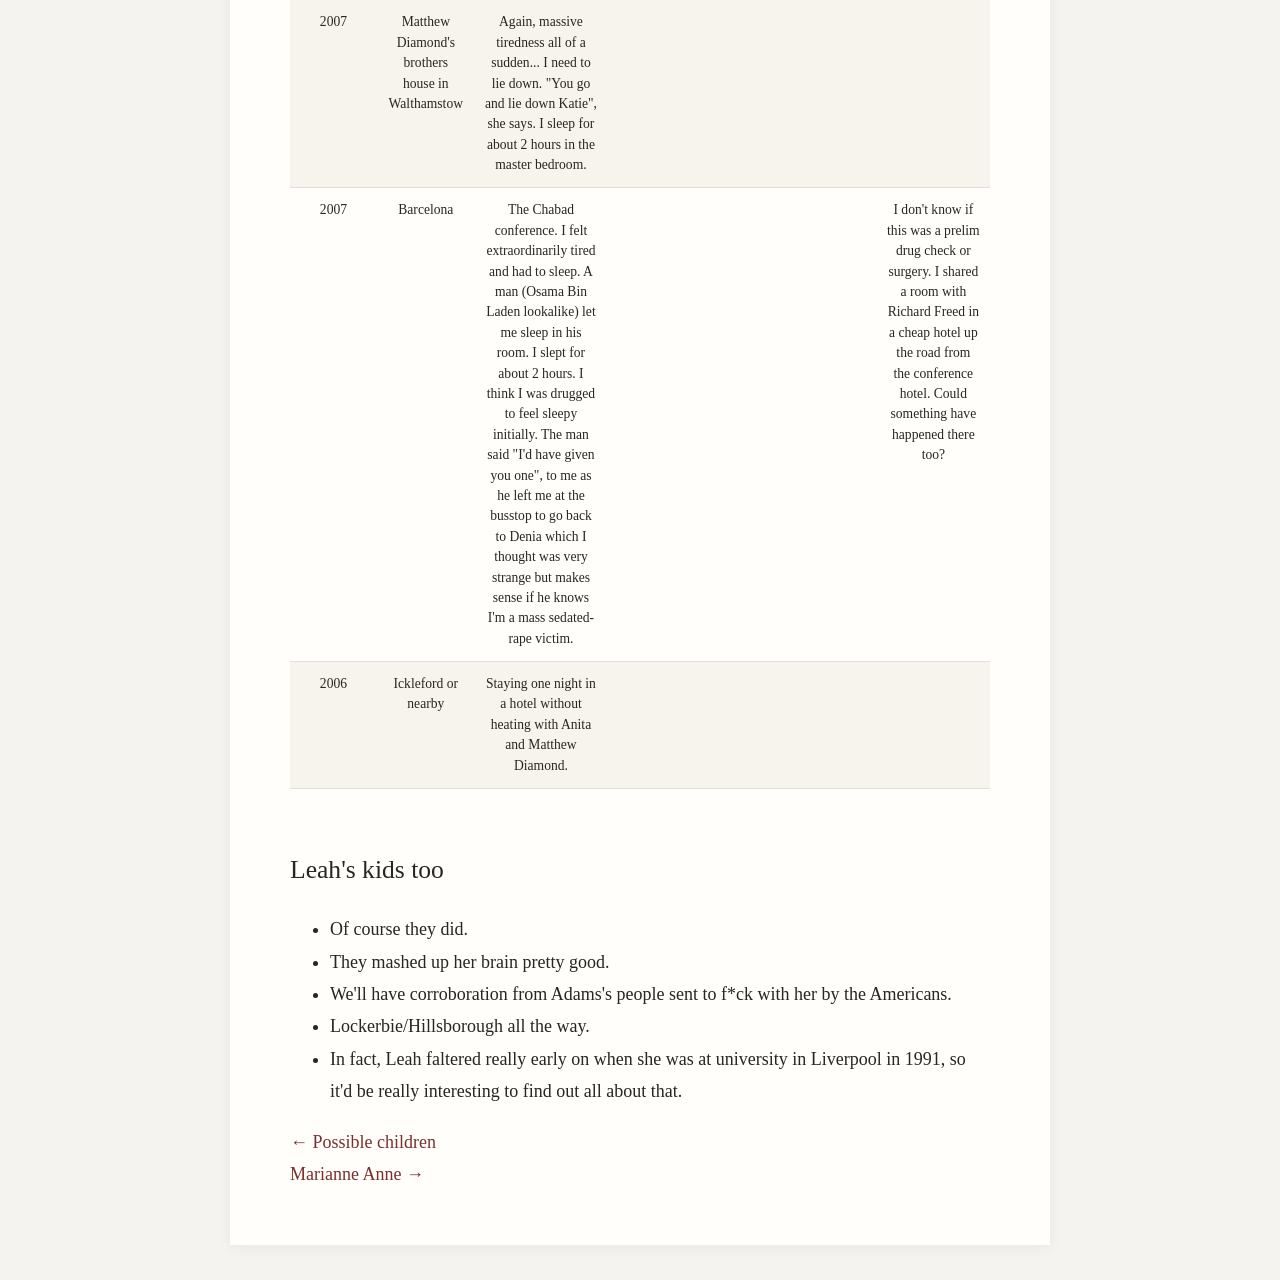
<file: site/05-where-are-they.html>
<!DOCTYPE html>
<html lang="en">
<head>
    <meta charset="UTF-8">

    <meta name="viewport" content="width=device-width, initial-scale=1.0">

    <!-- Google tag (gtag.js) -->
    <script async src="https://www.googletagmanager.com/gtag/js?id=G-F1VGXS43G0"></script>
    <script>
        window.dataLayer = window.dataLayer || [];
        function gtag() { dataLayer.push(arguments); }
        gtag('js', new Date());

        gtag('config', 'G-F1VGXS43G0');
    </script>

    <title>Where are they? — What the Hell Have You Done with My Children?</title>

    <link rel="stylesheet" href="../style.css">
</head>
<body>

<header class="book-header">
    <a class="book-name" href="../index.html">
        What the Hell Have You Done with My Children?
    </a>

    <details class="book-contents">
        <summary>☰ Contents</summary>
        <nav class="toc">
            <h2>Contents</h2>
            <ul>
            <li><a href="00-introduction.html">Introduction</a></li>
            <li><a href="01-the-abomination-of-desolation.html">The Abomination of Desolation</a></li>
            <li><a href="02-timeline-continued.html">Timeline continued</a></li>
            <li><a href="03-the-evil-ones.html">The evil ones</a></li>
            <li><a href="04-possible-children.html">Possible children</a></li>
            <li><a href="05-where-are-they.html">Where are they?</a></li>
            <li><a href="06-marianne-anne.html">Marianne Anne</a></li>
            <li><a href="07-mind-control.html">Mind control</a></li>
            <li><a href="08-a-new-team.html">A New Team</a></li>
            </ul>
        </nav>
    </details>
</header>

<main>
<h1>Where are my children</h1>
<ul>
<li>I know I'm going to have a lot of help filling this out from my wolf and leopard friends, and my lamb and cow friends that cannot believe what's been done in their names.</li>
<li>You cannot imagine how angry I become when I start considering all this carefully.</li>
<li>You cannot imagine how angry the world will be too - way more than me, I'm kind of restrained from my non-judgement practices. </li>
<li>Is this where the riots come from? I wouldn't be surprised. </li>
<li>It won't be just me either.</li>
<li>It'll be locked in with and part of their pedo-porn freetown paradise set ups in Bali, Thailand, Ireland, Spain, and the whole of the UK and elsewhere, no doubt.</li>
<li>I feel like rioting. Don't you?</li>
<li>Bastards.</li>
</ul>
<!-- Use: https://markdownutils.com/markdown-editor/ -->

<table>
<thead>
<tr>
<th style="text-align: center;">Egg theft date</th>
<th style="text-align: center;">Egg theft location</th>
<th style="text-align: center;">Notes</th>
<th style="text-align: center;">Child</th>
<th style="text-align: center;">Guardians</th>
<th style="text-align: center;">Whereabouts</th>
<th style="text-align: center;">Notes on this abomination</th>
</tr>
</thead>
<tbody>
<tr>
<td style="text-align: center;">July 2026</td>
<td style="text-align: center;">Bali</td>
<td style="text-align: center;">While on TT with Loka Yoga, the Thursday of the first week.</td>
<td style="text-align: center;"></td>
<td style="text-align: center;"></td>
<td style="text-align: center;"></td>
<td style="text-align: center;">Death-penalty appalling.</td>
</tr>
<tr>
<td style="text-align: center;">April 2026</td>
<td style="text-align: center;">Beckett Locke, Dublin</td>
<td style="text-align: center;">Their evil acts were coming into consciousness. Probably raped again after extraction as my rib snapped again doing nothing a week or so later.</td>
<td style="text-align: center;"></td>
<td style="text-align: center;"></td>
<td style="text-align: center;"></td>
<td style="text-align: center;">Death-penalty appalling.</td>
</tr>
<tr>
<td style="text-align: center;">January/Feb 2026</td>
<td style="text-align: center;">Dorset</td>
<td style="text-align: center;">I'm beginning to recognize that feeling of having been operated on, and it was certainly here. So much distraction, endless efforts to make me think something else. Monsters.</td>
<td style="text-align: center;"></td>
<td style="text-align: center;"></td>
<td style="text-align: center;"></td>
<td style="text-align: center;">Proof the CIA own UK secret services because of the lie that no-one dares do anything about. Well. Tada! Here I am folks!!</td>
</tr>
<tr>
<td style="text-align: center;">November 2025</td>
<td style="text-align: center;">Bangkok next to the American embassy</td>
<td style="text-align: center;">I think I'd recognize the surgeon, he was staying next door, Arab looking, big guy. Probably had a quick rape afterwards and weakened my rib again. Certainly didn't stich the tissues back up properly because his stich snapped a few weeks later causing me injury.</td>
<td style="text-align: center;"></td>
<td style="text-align: center;"></td>
<td style="text-align: center;"></td>
<td style="text-align: center;">The man sent to check up on me at FitKoh will confirm it.</td>
</tr>
<tr>
<td style="text-align: center;">July/August 2025</td>
<td style="text-align: center;">Cauterets</td>
<td style="text-align: center;">This is when they injured me and I bled afterwards for some days (wasn't a period), and no-one told me so I didn't take care to recover properly, and I was obviously dosed up with strong painkillers.</td>
<td style="text-align: center;">Boy/</td>
<td style="text-align: center;">I think these two could be the Alaskan monsters in the news desperate to get rid of him because of his heart defect. I was being poisoned with digitalis when they stole the egg. I expect a lot of my children are in Alaska.</td>
<td style="text-align: center;">Alaska?</td>
<td style="text-align: center;">Death-penalty appalling. DNA will confirm.</td>
</tr>
<tr>
<td style="text-align: center;">June 2025</td>
<td style="text-align: center;">Devon fasting retreat</td>
<td style="text-align: center;">Probably my roommates were a surgeon and her nurse. I wanted to sleep in the bunk bed but it had been prepared with itching powder so I had to sleep in the middle of the room. Totally high, and fasting!</td>
<td style="text-align: center;"></td>
<td style="text-align: center;"></td>
<td style="text-align: center;"></td>
<td style="text-align: center;">Death-penalty appalling.</td>
</tr>
<tr>
<td style="text-align: center;">April 2025</td>
<td style="text-align: center;">Anantara, Dublin</td>
<td style="text-align: center;">Does the Anantara have an agreement with the CIA I wonder. I was just so high while there, painkillers no doubt.</td>
<td style="text-align: center;">?</td>
<td style="text-align: center;">One of the TT women (from Texas or close to Steve) who gave birth in January 2026 and turned up every week to talk about her pregnancy.</td>
<td style="text-align: center;">Texas?</td>
<td style="text-align: center;">Death-penalty appalling. DNA will confirm.</td>
</tr>
<tr>
<td style="text-align: center;">March 2025</td>
<td style="text-align: center;">Jerusalem</td>
<td style="text-align: center;">At the Theatron. You can ask Esther and Svig about this. He couldn't contain his excitement when he first saw me. No explanation. Spend half the year at their retreat in Alaska. Thought they were friends. They weren't. At all.</td>
<td style="text-align: center;"></td>
<td style="text-align: center;"></td>
<td style="text-align: center;"></td>
<td style="text-align: center;">Death-penalty appalling.</td>
</tr>
<tr>
<td style="text-align: center;">November 2024</td>
<td style="text-align: center;">Bangkok</td>
<td style="text-align: center;">At Citadines (another child rape-porn studio - funny how these two abominations are so interlinked).</td>
<td style="text-align: center;">?</td>
<td style="text-align: center;">TBC</td>
<td style="text-align: center;">TBC</td>
<td style="text-align: center;">DNA and the cleaning staff will confirm.</td>
</tr>
<tr>
<td style="text-align: center;">May 2024</td>
<td style="text-align: center;">Bali</td>
<td style="text-align: center;">While being sedated-and-raped by my Polygon colleagues on a works offsite.</td>
<td style="text-align: center;">Girl/~18 months</td>
<td style="text-align: center;">Ruth - possible mental defect. I was unconscious for nearly a whole week in Bali while they raped me and made me famous in porn, which, in some ways, is a blessing cos they'll never get away with it.</td>
<td style="text-align: center;">Israel</td>
<td style="text-align: center;">How could they even look me in the eye! How?! The hatred is off the scale. 31 Trinity levels. Could an organization for sexually-abused women really justify such an abomination? The gypsy porn-gangs of Denia invited to Bali will confirm.</td>
</tr>
<tr>
<td style="text-align: center;">2022-2024</td>
<td style="text-align: center;">Denia, Cauterets, Glastonbury, Lindisfarne, wherever</td>
<td style="text-align: center;">Take your pick: after poisoning in January 2023 for sure. They could have taken so many. I was drugged and high the whole time I lived there and while I traveled abroad, all of it on American orders.</td>
<td style="text-align: center;">?</td>
<td style="text-align: center;">TBC</td>
<td style="text-align: center;">TBC</td>
<td style="text-align: center;">DNA and the people of Denia will confirm. A live birth on 15th June 2023 I've added to the possible children pages strongly suggests Cauterets in September 2022.</td>
</tr>
<tr>
<td style="text-align: center;">July 2022</td>
<td style="text-align: center;">Lindisfarne</td>
<td style="text-align: center;">I remember a few days of being totally out of my mind, and my abdomen swollen up like never before. I thought I was putting on weight fast (like 2kg in a week) and I started worrying about my heart again. Were my heart-health worries more to do with the repeated surgeries?  Another signal is really hateful people around me for no reason at a specific time (guilt).</td>
<td style="text-align: center;">?</td>
<td style="text-align: center;">TBC</td>
<td style="text-align: center;">TBC</td>
<td style="text-align: center;">Appalled security services will confirm.</td>
</tr>
<tr>
<td style="text-align: center;">2021</td>
<td style="text-align: center;">Lourdes</td>
<td style="text-align: center;">Can't believe they wouldn't have taken the opportunity while sedating and raping me there - the abomination of desolation in the holy place.</td>
<td style="text-align: center;">?/8</td>
<td style="text-align: center;">TBC - you've gotta wonder if some of these kids became murdered labrats like they intended for their mother</td>
<td style="text-align: center;">TBC</td>
<td style="text-align: center;">Death-penalty appalling. DNA and Mark (number 2 trumpet teacher) will confirm.</td>
</tr>
<tr>
<td style="text-align: center;">2020</td>
<td style="text-align: center;">Belfast</td>
<td style="text-align: center;">Can't believe they wouldn't have taken the opportunity while regularly sedating and raping me there.</td>
<td style="text-align: center;"></td>
<td style="text-align: center;"></td>
<td style="text-align: center;">TBC</td>
<td style="text-align: center;">Death-penalty appalling. DNA and the caretakers at the Obel Tower will confirm.</td>
</tr>
<tr>
<td style="text-align: center;">November 2017</td>
<td style="text-align: center;">Anantara Bangkok</td>
<td style="text-align: center;">Peaked depression, addicted to mail order sedatives, also this is when the mousses made themselves known to me for the first time at the Anantara.</td>
<td style="text-align: center;">Boy/9</td>
<td style="text-align: center;">TBC</td>
<td style="text-align: center;">TBC</td>
<td style="text-align: center;">Death-penalty appalling. Check hotel guest lists for over ten American conspirators, including family with children, one girl of about 10 with long black hair.</td>
</tr>
<tr>
<td style="text-align: center;">November 2016</td>
<td style="text-align: center;">Moulmein, Burma</td>
<td style="text-align: center;">I got really sick at the hotel there, and I felt drugged too. There were two "operatives" around, British, probably a surgeon and his nurse.</td>
<td style="text-align: center;">?/10</td>
<td style="text-align: center;">TBC</td>
<td style="text-align: center;">TBC</td>
<td style="text-align: center;">Death-penalty appalling. Check the hotel guest database for the surgeon's name.</td>
</tr>
<tr>
<td style="text-align: center;">2012</td>
<td style="text-align: center;">Croydon</td>
<td style="text-align: center;">Staying the night at Richard Freed's house</td>
<td style="text-align: center;"></td>
<td style="text-align: center;"></td>
<td style="text-align: center;"></td>
<td style="text-align: center;"></td>
</tr>
<tr>
<td style="text-align: center;">2007</td>
<td style="text-align: center;">Matthew Diamond's brothers house in Walthamstow</td>
<td style="text-align: center;">Again, massive tiredness all of a sudden... I need to lie down. "You go and lie down Katie", she says. I sleep for about 2 hours in the master bedroom.</td>
<td style="text-align: center;"></td>
<td style="text-align: center;"></td>
<td style="text-align: center;"></td>
<td style="text-align: center;"></td>
</tr>
<tr>
<td style="text-align: center;">2007</td>
<td style="text-align: center;">Barcelona</td>
<td style="text-align: center;">The Chabad conference. I felt extraordinarily tired and had to sleep. A man (Osama Bin Laden lookalike) let me sleep in his room. I slept for about 2 hours. I think I was drugged to feel sleepy initially. The man said "I'd have given you one", to me as he left me at the busstop to go back to Denia which I thought was very strange but makes sense if he knows I'm a mass sedated-rape victim.</td>
<td style="text-align: center;"></td>
<td style="text-align: center;"></td>
<td style="text-align: center;"></td>
<td style="text-align: center;">I don't know if this was a prelim drug check or surgery. I shared a room with Richard Freed in a cheap hotel up the road from the conference hotel. Could something have happened there too?</td>
</tr>
<tr>
<td style="text-align: center;">2006</td>
<td style="text-align: center;">Ickleford or nearby</td>
<td style="text-align: center;">Staying one night in a hotel without heating with Anita and Matthew Diamond.</td>
<td style="text-align: center;"></td>
<td style="text-align: center;"></td>
<td style="text-align: center;"></td>
<td style="text-align: center;"></td>
</tr>
</tbody>
</table>
<h2>Leah's kids too</h2>
<ul>
<li>Of course they did.</li>
<li>They mashed up her brain pretty good.</li>
<li>We'll have corroboration from Adams's people sent to f*ck with her by the Americans.</li>
<li>Lockerbie/Hillsborough all the way.</li>
<li>In fact, Leah faltered really early on when she was at university in Liverpool in 1991, so it'd be really interesting to find out all about that.</li>
</ul>

<nav class="chapter-navigation" aria-label="Chapter navigation">
    <div><a href="04-possible-children.html">← Possible children</a></div>
    <div><a href="06-marianne-anne.html">Marianne Anne →</a></div>
</nav>
</main>

</body>
</html>
</file>
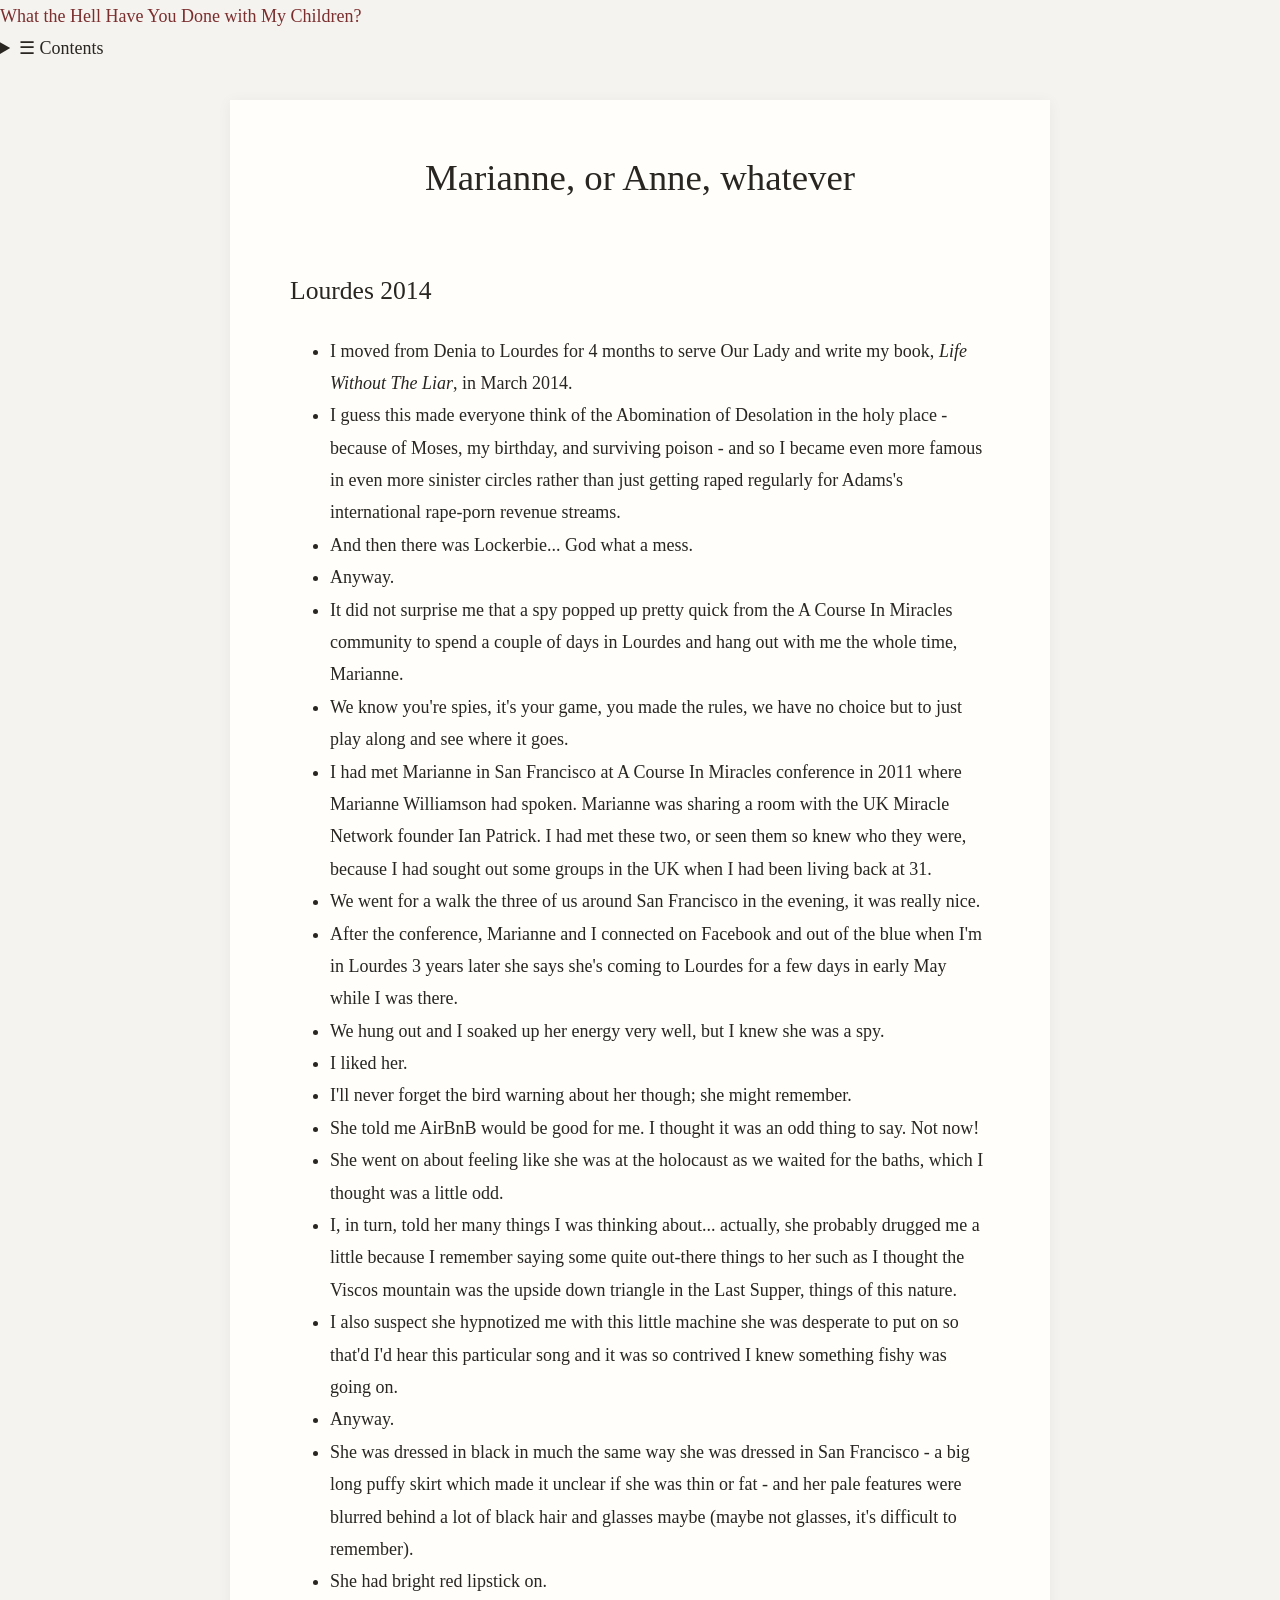
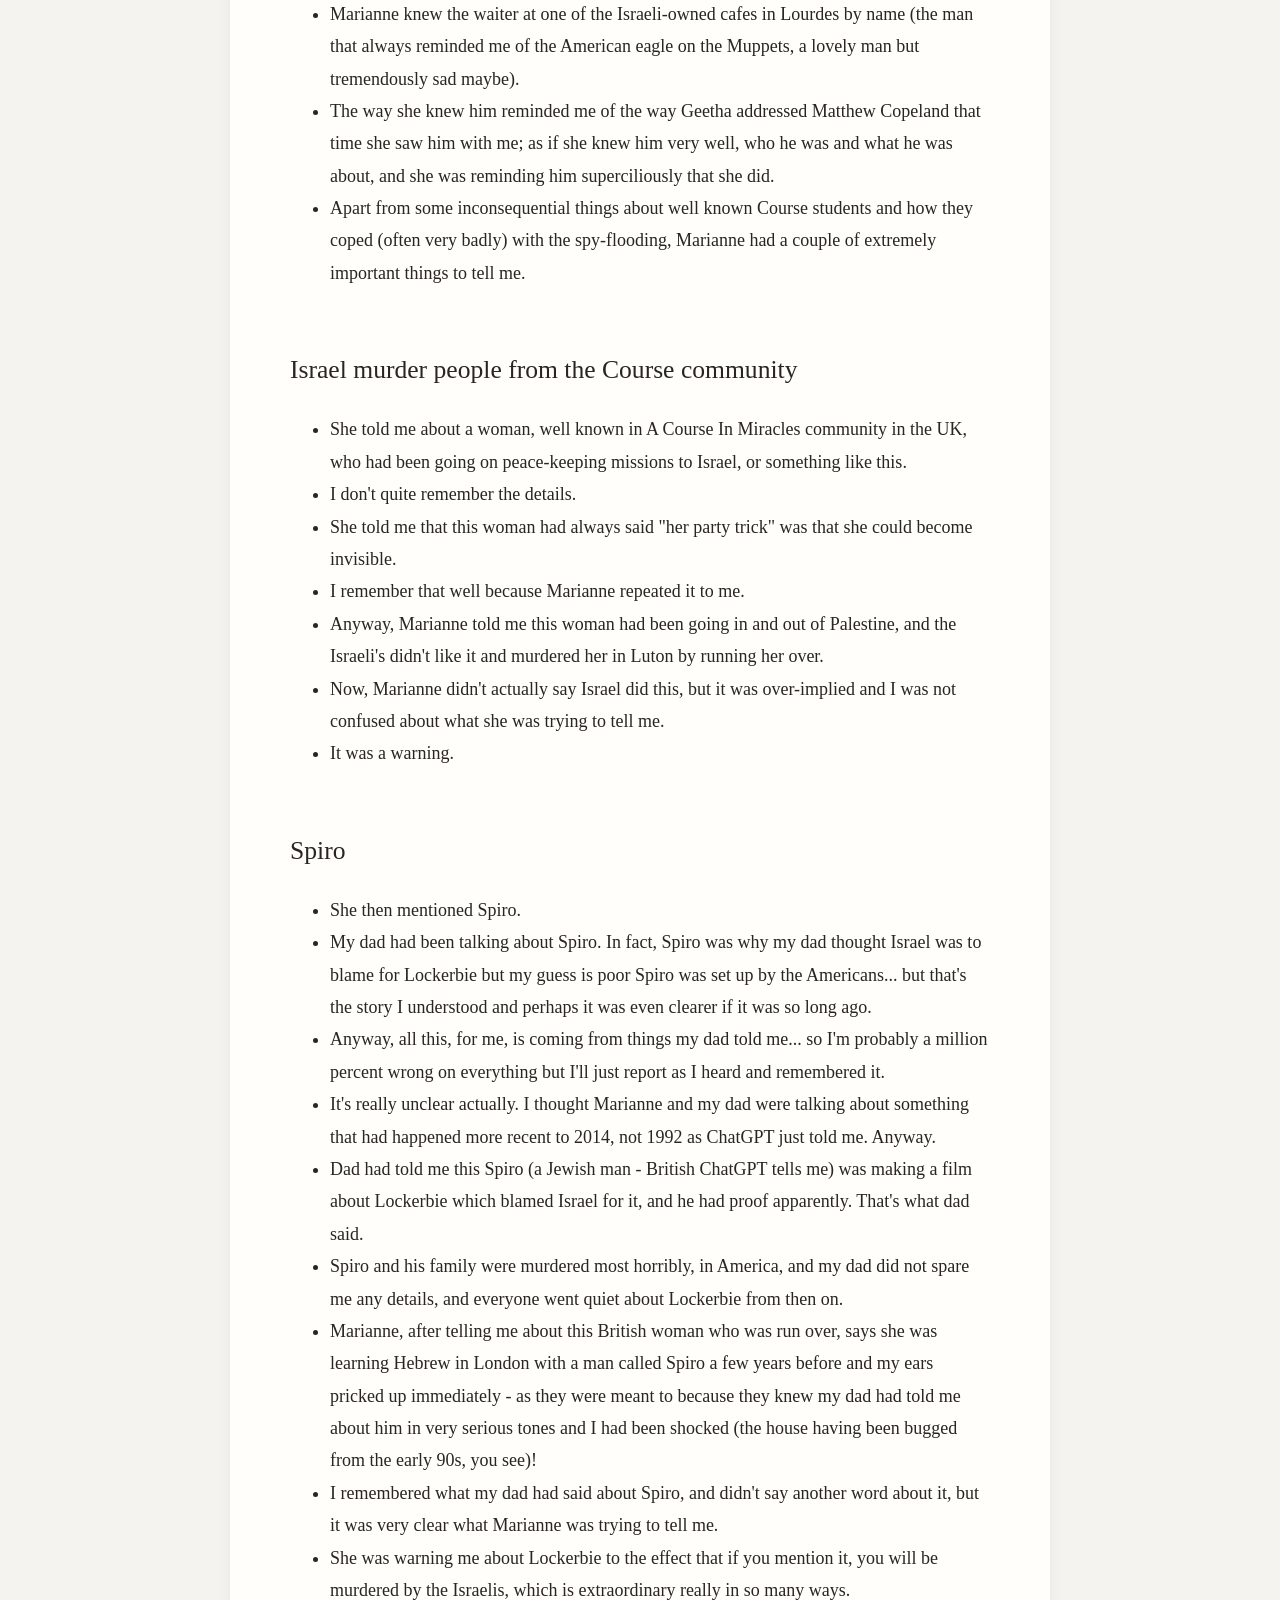
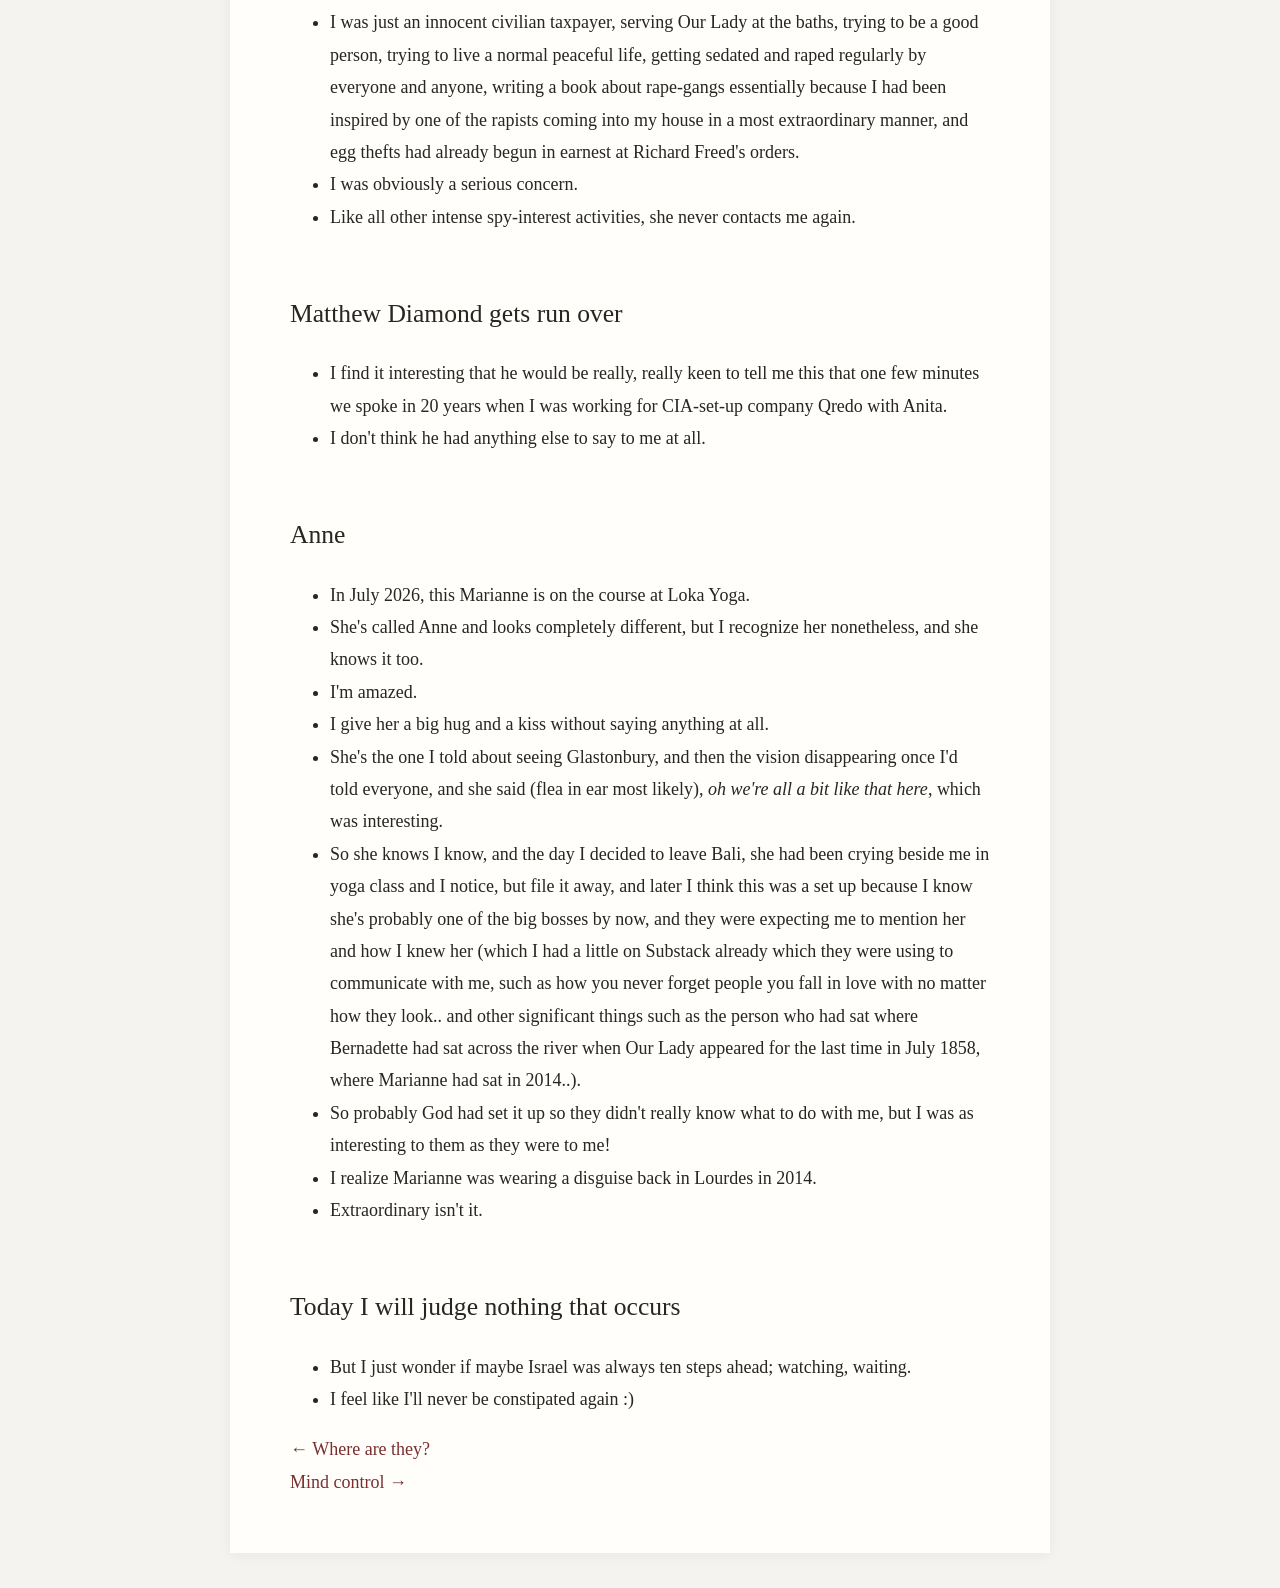
<file: site/06-marianne-anne.html>
<!DOCTYPE html>
<html lang="en">
<head>
    <meta charset="UTF-8">

    <meta name="viewport" content="width=device-width, initial-scale=1.0">

    <!-- Google tag (gtag.js) -->
    <script async src="https://www.googletagmanager.com/gtag/js?id=G-F1VGXS43G0"></script>
    <script>
        window.dataLayer = window.dataLayer || [];
        function gtag() { dataLayer.push(arguments); }
        gtag('js', new Date());

        gtag('config', 'G-F1VGXS43G0');
    </script>

    <title>Marianne Anne — What the Hell Have You Done with My Children?</title>

    <link rel="stylesheet" href="../style.css">
</head>
<body>

<header class="book-header">
    <a class="book-name" href="../index.html">
        What the Hell Have You Done with My Children?
    </a>

    <details class="book-contents">
        <summary>☰ Contents</summary>
        <nav class="toc">
            <h2>Contents</h2>
            <ul>
            <li><a href="00-introduction.html">Introduction</a></li>
            <li><a href="01-the-abomination-of-desolation.html">The Abomination of Desolation</a></li>
            <li><a href="02-timeline-continued.html">Timeline continued</a></li>
            <li><a href="03-the-evil-ones.html">The evil ones</a></li>
            <li><a href="04-possible-children.html">Possible children</a></li>
            <li><a href="05-where-are-they.html">Where are they?</a></li>
            <li><a href="06-marianne-anne.html">Marianne Anne</a></li>
            <li><a href="07-mind-control.html">Mind control</a></li>
            <li><a href="08-a-new-team.html">A New Team</a></li>
            </ul>
        </nav>
    </details>
</header>

<main>
<h1>Marianne, or Anne, whatever</h1>
<h2>Lourdes 2014</h2>
<ul>
<li>I moved from Denia to Lourdes for 4 months to serve Our Lady and write my book, <em>Life Without The Liar</em>, in March 2014.</li>
<li>I guess this made everyone think of the Abomination of Desolation in the holy place - because of Moses, my birthday, and surviving poison - and so I became even more famous in even more sinister circles rather than just getting raped regularly for Adams's international rape-porn revenue streams.</li>
<li>And then there was Lockerbie... God what a mess.</li>
<li>Anyway.</li>
<li>It did not surprise me that a spy popped up pretty quick from the A Course In Miracles community to spend a couple of days in Lourdes and hang out with me the whole time, Marianne.</li>
<li>We know you're spies, it's your game, you made the rules, we have no choice but to just play along and see where it goes.</li>
<li>I had met Marianne in San Francisco at A Course In Miracles conference in 2011 where Marianne Williamson had spoken. Marianne was sharing a room with the UK Miracle Network founder Ian Patrick. I had met these two, or seen them so knew who they were, because I had sought out some groups in the UK when I had been living back at 31.</li>
<li>We went for a walk the three of us around San Francisco in the evening, it was really nice.</li>
<li>After the conference, Marianne and I connected on Facebook and out of the blue when I'm in Lourdes 3 years later she says she's coming to Lourdes for a few days in early May while I was there.</li>
<li>We hung out and I soaked up her energy very well, but I knew she was a spy.</li>
<li>I liked her.</li>
<li>I'll never forget the bird warning about her though; she might remember.</li>
<li>She told me AirBnB would be good for me. I thought it was an odd thing to say. Not now!</li>
<li>She went on about feeling like she was at the holocaust as we waited for the baths, which I thought was a little odd.</li>
<li>I, in turn, told her many things I was thinking about... actually, she probably drugged me a little because I remember saying some quite out-there things to her such as I thought the Viscos mountain was the upside down triangle in the Last Supper, things of this nature.</li>
<li>I also suspect she hypnotized me with this little machine she was desperate to put on so that'd I'd hear this particular song and it was so contrived I knew something fishy was going on.</li>
<li>Anyway.</li>
<li>She was dressed in black in much the same way she was dressed in San Francisco - a big long puffy skirt which made it unclear if she was thin or fat - and her pale features were blurred behind a lot of black hair and glasses maybe (maybe not glasses, it's difficult to remember).</li>
<li>She had bright red lipstick on.</li>
<li>Marianne knew the waiter at one of the Israeli-owned cafes in Lourdes by name (the man that always reminded me of the American eagle on the Muppets, a lovely man but tremendously sad maybe).</li>
<li>The way she knew him reminded me of the way Geetha addressed Matthew Copeland that time she saw him with me; as if she knew him very well, who he was and what he was about, and she was reminding him superciliously that she did.</li>
<li>Apart from some inconsequential things about well known Course students and how they coped (often very badly) with the spy-flooding, Marianne had a couple of extremely important things to tell me.</li>
</ul>
<h2>Israel murder people from the Course community</h2>
<ul>
<li>She told me about a woman, well known in A Course In Miracles community in the UK, who had been going on peace-keeping missions to Israel, or something like this.</li>
<li>I don't quite remember the details.</li>
<li>She told me that this woman had always said "her party trick" was that she could become invisible.</li>
<li>I remember that well because Marianne repeated it to me.</li>
<li>Anyway, Marianne told me this woman had been going in and out of Palestine, and the Israeli's didn't like it and murdered her in Luton by running her over.</li>
<li>Now, Marianne didn't actually say Israel did this, but it was over-implied and I was not confused about what she was trying to tell me.</li>
<li>It was a warning.</li>
</ul>
<h2>Spiro</h2>
<ul>
<li>She then mentioned Spiro.</li>
<li>My dad had been talking about Spiro. In fact, Spiro was why my dad thought Israel was to blame for Lockerbie but my guess is poor Spiro was set up by the Americans... but that's the story I understood and perhaps it was even clearer if it was so long ago.</li>
<li>Anyway, all this, for me, is coming from things my dad told me... so I'm probably a million percent wrong on everything but I'll just report as I heard and remembered it.</li>
<li>It's really unclear actually. I thought Marianne and my dad were talking about something that had happened more recent to 2014, not 1992 as ChatGPT just told me. Anyway.</li>
<li>Dad had told me this Spiro (a Jewish man - British ChatGPT tells me) was making a film about Lockerbie which blamed Israel for it, and he had proof apparently. That's what dad said.</li>
<li>Spiro and his family were murdered most horribly, in America, and my dad did not spare me any details, and everyone went quiet about Lockerbie from then on.</li>
<li>Marianne, after telling me about this British woman who was run over, says she was learning Hebrew in London with a man called Spiro a few years before and my ears pricked up immediately - as they were meant to because they knew my dad had told me about him in very serious tones and I had been shocked (the house having been bugged from the early 90s, you see)!</li>
<li>I remembered what my dad had said about Spiro, and didn't say another word about it, but it was very clear what Marianne was trying to tell me.</li>
<li>She was warning me about Lockerbie to the effect that if you mention it, you will be murdered by the Israelis, which is extraordinary really in so many ways.</li>
<li>I was just an innocent civilian taxpayer, serving Our Lady at the baths, trying to be a good person, trying to live a normal peaceful life, getting sedated and raped regularly by everyone and anyone, writing a book about rape-gangs essentially because I had been inspired by one of the rapists coming into my house in a most extraordinary manner, and egg thefts had already begun in earnest at Richard Freed's orders.</li>
<li>I was obviously a serious concern.</li>
<li>Like all other intense spy-interest activities, she never contacts me again.</li>
</ul>
<h2>Matthew Diamond gets run over</h2>
<ul>
<li>I find it interesting that he would be really, really keen to tell me this that one few minutes we spoke in 20 years when I was working for CIA-set-up company Qredo with Anita.</li>
<li>I don't think he had anything else to say to me at all.</li>
</ul>
<h2>Anne</h2>
<ul>
<li>In July 2026, this Marianne is on the course at Loka Yoga.</li>
<li>She's called Anne and looks completely different, but I recognize her nonetheless, and she knows it too.</li>
<li>I'm amazed.</li>
<li>I give her a big hug and a kiss without saying anything at all.</li>
<li>She's the one I told about seeing Glastonbury, and then the vision disappearing once I'd told everyone, and she said (flea in ear most likely), <em>oh we're all a bit like that here</em>, which was interesting.</li>
<li>So she knows I know, and the day I decided to leave Bali, she had been crying beside me in yoga class and I notice, but file it away, and later I think this was a set up because I know she's probably one of the big bosses by now, and they were expecting me to mention her and how I knew her (which I had a little on Substack already which they were using to communicate with me, such as how you never forget people you fall in love with no matter how they look.. and other significant things such as the person who had sat where Bernadette had sat across the river when Our Lady appeared for the last time in July 1858, where Marianne had sat in 2014..).</li>
<li>So probably God had set it up so they didn't really know what to do with me, but I was as interesting to them as they were to me!</li>
<li>I realize Marianne was wearing a disguise back in Lourdes in 2014.</li>
<li>Extraordinary isn't it.</li>
</ul>
<h2>Today I will judge nothing that occurs</h2>
<ul>
<li>But I just wonder if maybe Israel was always ten steps ahead; watching, waiting.</li>
<li>I feel like I'll never be constipated again :)</li>
</ul>

<nav class="chapter-navigation" aria-label="Chapter navigation">
    <div><a href="05-where-are-they.html">← Where are they?</a></div>
    <div><a href="07-mind-control.html">Mind control →</a></div>
</nav>
</main>

</body>
</html>
</file>
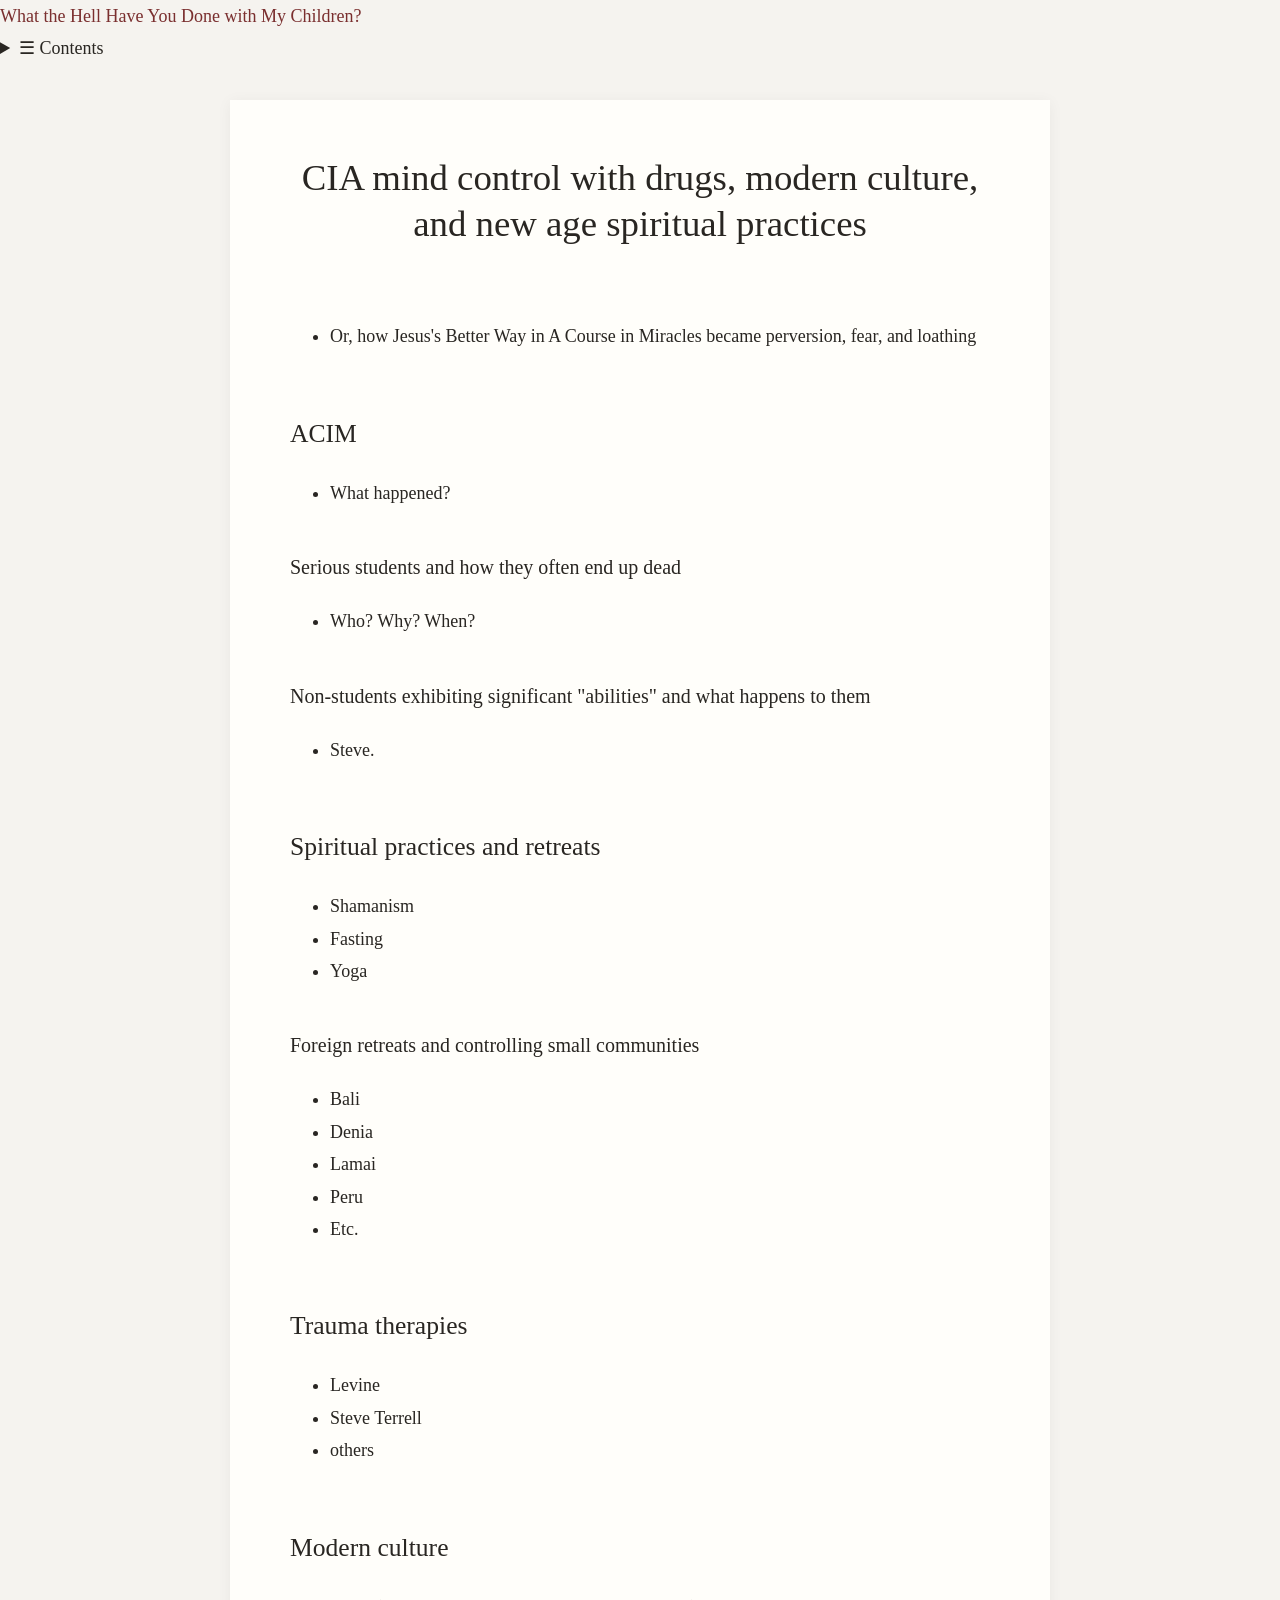
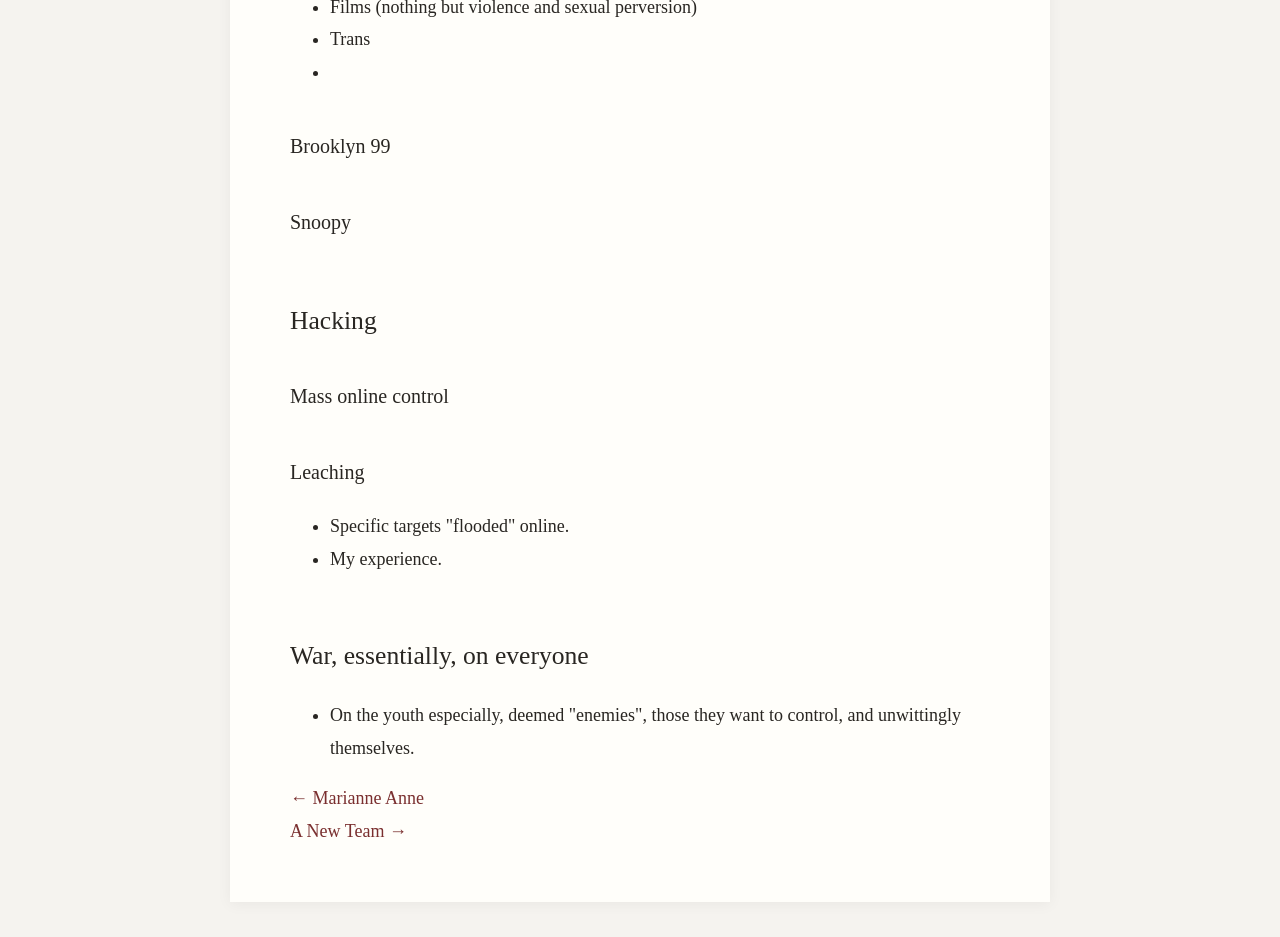
<file: site/07-mind-control.html>
<!DOCTYPE html>
<html lang="en">
<head>
    <meta charset="UTF-8">

    <meta name="viewport" content="width=device-width, initial-scale=1.0">

    <!-- Google tag (gtag.js) -->
    <script async src="https://www.googletagmanager.com/gtag/js?id=G-F1VGXS43G0"></script>
    <script>
        window.dataLayer = window.dataLayer || [];
        function gtag() { dataLayer.push(arguments); }
        gtag('js', new Date());

        gtag('config', 'G-F1VGXS43G0');
    </script>

    <title>Mind control — What the Hell Have You Done with My Children?</title>

    <link rel="stylesheet" href="../style.css">
</head>
<body>

<header class="book-header">
    <a class="book-name" href="../index.html">
        What the Hell Have You Done with My Children?
    </a>

    <details class="book-contents">
        <summary>☰ Contents</summary>
        <nav class="toc">
            <h2>Contents</h2>
            <ul>
            <li><a href="00-introduction.html">Introduction</a></li>
            <li><a href="01-the-abomination-of-desolation.html">The Abomination of Desolation</a></li>
            <li><a href="02-timeline-continued.html">Timeline continued</a></li>
            <li><a href="03-the-evil-ones.html">The evil ones</a></li>
            <li><a href="04-possible-children.html">Possible children</a></li>
            <li><a href="05-where-are-they.html">Where are they?</a></li>
            <li><a href="06-marianne-anne.html">Marianne Anne</a></li>
            <li><a href="07-mind-control.html">Mind control</a></li>
            <li><a href="08-a-new-team.html">A New Team</a></li>
            </ul>
        </nav>
    </details>
</header>

<main>
<h1>CIA mind control with drugs, modern culture, and new age spiritual practices</h1>
<ul>
<li>Or, how Jesus's Better Way in A Course in Miracles became perversion, fear, and loathing</li>
</ul>
<h2>ACIM</h2>
<ul>
<li>What happened?</li>
</ul>
<h3>Serious students and how they often end up dead</h3>
<ul>
<li>Who? Why? When?</li>
</ul>
<h3>Non-students exhibiting significant "abilities" and what happens to them</h3>
<ul>
<li>Steve.</li>
</ul>
<h2>Spiritual practices and retreats</h2>
<ul>
<li>Shamanism</li>
<li>Fasting</li>
<li>Yoga</li>
</ul>
<h3>Foreign retreats and controlling small communities</h3>
<ul>
<li>Bali</li>
<li>Denia</li>
<li>Lamai</li>
<li>Peru</li>
<li>Etc.</li>
</ul>
<h2>Trauma therapies</h2>
<ul>
<li>Levine</li>
<li>Steve Terrell</li>
<li>others</li>
</ul>
<h2>Modern culture</h2>
<ul>
<li>Films (nothing but violence and sexual perversion)</li>
<li>Trans</li>
<li></li>
</ul>
<h3>Brooklyn 99</h3>
<h3>Snoopy</h3>
<h2>Hacking</h2>
<h3>Mass online control</h3>
<h3>Leaching</h3>
<ul>
<li>Specific targets "flooded" online.</li>
<li>My experience.</li>
</ul>
<h2>War, essentially, on everyone</h2>
<ul>
<li>On the youth especially, deemed "enemies", those they want to control, and unwittingly themselves.</li>
</ul>

<nav class="chapter-navigation" aria-label="Chapter navigation">
    <div><a href="06-marianne-anne.html">← Marianne Anne</a></div>
    <div><a href="08-a-new-team.html">A New Team →</a></div>
</nav>
</main>

</body>
</html>
</file>
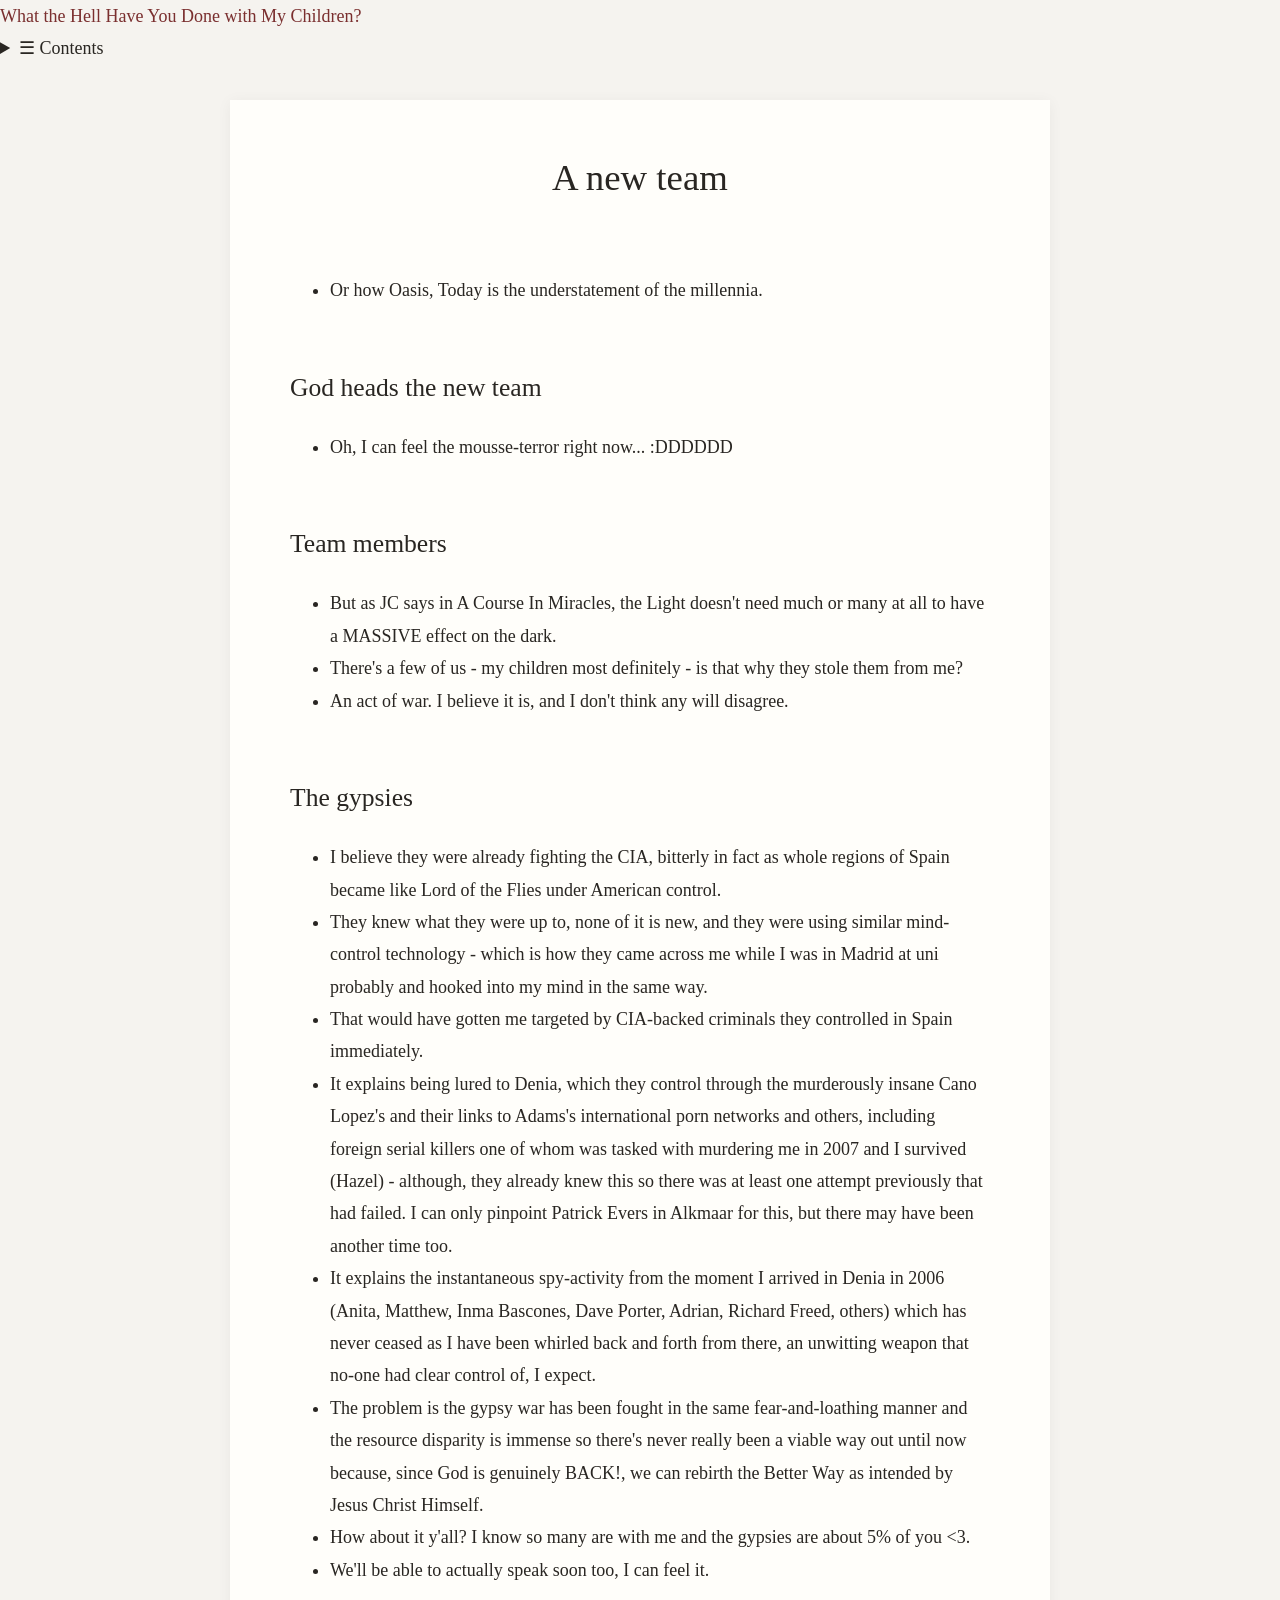
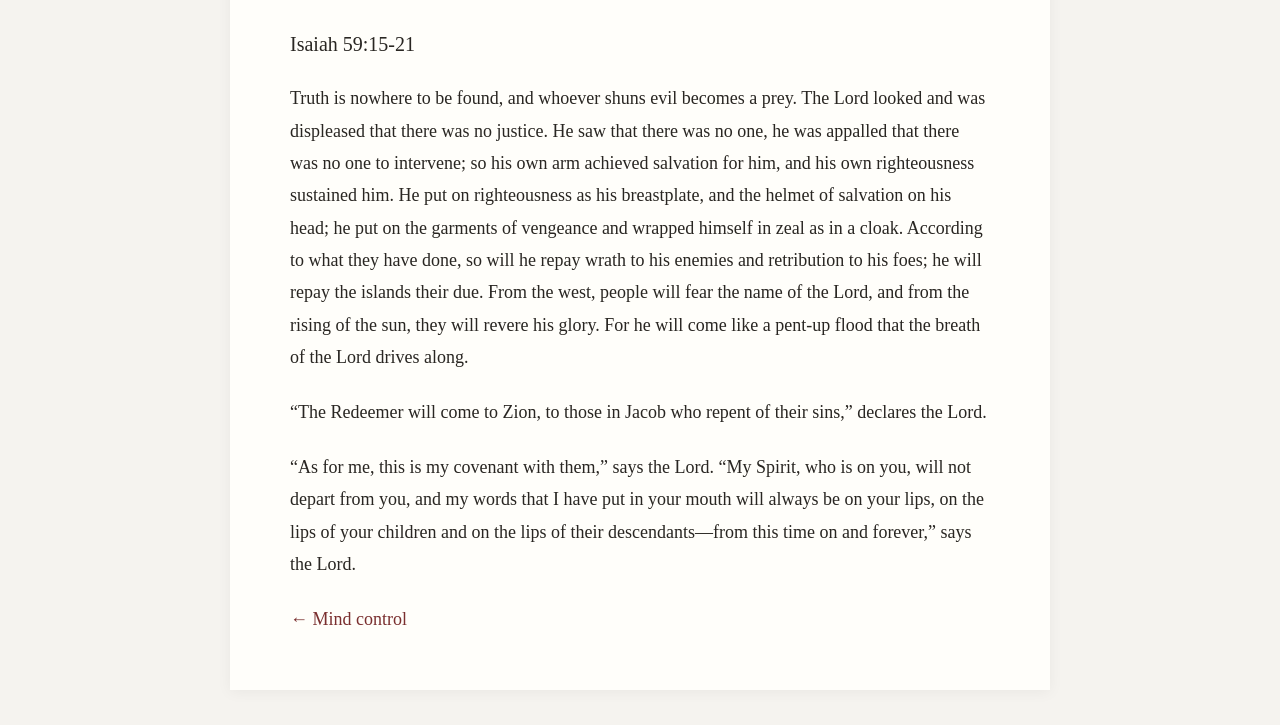
<file: site/08-a-new-team.html>
<!DOCTYPE html>
<html lang="en">
<head>
    <meta charset="UTF-8">

    <meta name="viewport" content="width=device-width, initial-scale=1.0">

    <!-- Google tag (gtag.js) -->
    <script async src="https://www.googletagmanager.com/gtag/js?id=G-F1VGXS43G0"></script>
    <script>
        window.dataLayer = window.dataLayer || [];
        function gtag() { dataLayer.push(arguments); }
        gtag('js', new Date());

        gtag('config', 'G-F1VGXS43G0');
    </script>

    <title>A New Team — What the Hell Have You Done with My Children?</title>

    <link rel="stylesheet" href="../style.css">
</head>
<body>

<header class="book-header">
    <a class="book-name" href="../index.html">
        What the Hell Have You Done with My Children?
    </a>

    <details class="book-contents">
        <summary>☰ Contents</summary>
        <nav class="toc">
            <h2>Contents</h2>
            <ul>
            <li><a href="00-introduction.html">Introduction</a></li>
            <li><a href="01-the-abomination-of-desolation.html">The Abomination of Desolation</a></li>
            <li><a href="02-timeline-continued.html">Timeline continued</a></li>
            <li><a href="03-the-evil-ones.html">The evil ones</a></li>
            <li><a href="04-possible-children.html">Possible children</a></li>
            <li><a href="05-where-are-they.html">Where are they?</a></li>
            <li><a href="06-marianne-anne.html">Marianne Anne</a></li>
            <li><a href="07-mind-control.html">Mind control</a></li>
            <li><a href="08-a-new-team.html">A New Team</a></li>
            </ul>
        </nav>
    </details>
</header>

<main>
<h1>A new team</h1>
<ul>
<li>Or how Oasis, Today is the understatement of the millennia.</li>
</ul>
<h2>God heads the new team</h2>
<ul>
<li>Oh, I can feel the mousse-terror right now... :DDDDDD</li>
</ul>
<h2>Team members</h2>
<ul>
<li>But as JC says in A Course In Miracles, the Light doesn't need much or many at all to have a MASSIVE effect on the dark.</li>
<li>There's a few of us - my children most definitely - is that why they stole them from me? </li>
<li>An act of war. I believe it is, and I don't think any will disagree.</li>
</ul>
<h2>The gypsies</h2>
<ul>
<li>I believe they were already fighting the CIA, bitterly in fact as whole regions of Spain became like Lord of the Flies under American control.</li>
<li>They knew what they were up to, none of it is new, and they were using similar mind-control technology - which is how they came across me while I was in Madrid at uni probably and hooked into my mind in the same way.</li>
<li>That would have gotten me targeted by CIA-backed criminals they controlled in Spain immediately.</li>
<li>It explains being lured to Denia, which they control through the murderously insane Cano Lopez's and their links to Adams's international porn networks and others, including foreign serial killers one of whom was tasked with murdering me in 2007 and I survived (Hazel) - although, they already knew this so there was at least one attempt previously that had failed. I can only pinpoint Patrick Evers in Alkmaar for this, but there may have been another time too. </li>
<li>It explains the instantaneous spy-activity from the moment I arrived in Denia in 2006 (Anita, Matthew, Inma Bascones, Dave Porter, Adrian, Richard Freed, others) which has never ceased as I have been whirled back and forth from there, an unwitting weapon that no-one had clear control of, I expect.</li>
<li>The problem is the gypsy war has been fought in the same fear-and-loathing manner and the resource disparity is immense so there's never really been a viable way out until now because, since God is genuinely BACK!, we can rebirth the Better Way as intended by Jesus Christ Himself.</li>
<li>How about it y'all? I know so many are with me and the gypsies are about 5% of you &lt;3.</li>
<li>We'll be able to actually speak soon too, I can feel it.</li>
</ul>
<h3>Isaiah 59:15-21</h3>
<p>Truth is nowhere to be found,
    and whoever shuns evil becomes a prey.
The Lord looked and was displeased
    that there was no justice.
He saw that there was no one,
    he was appalled that there was no one to intervene;
so his own arm achieved salvation for him,
    and his own righteousness sustained him.
He put on righteousness as his breastplate,
    and the helmet of salvation on his head;
he put on the garments of vengeance
    and wrapped himself in zeal as in a cloak.
According to what they have done,
    so will he repay
        wrath to his enemies and retribution to his foes;
            he will repay the islands their due.
From the west, people will fear the name of the Lord,
    and from the rising of the sun, they will revere his glory.
For he will come like a pent-up flood
    that the breath of the Lord drives along.</p>
<p>“The Redeemer will come to Zion,
    to those in Jacob who repent of their sins,” declares the Lord.</p>
<p>“As for me, this is my covenant with them,” says the Lord. “My Spirit, who is on you, will not depart from you, and my words that I have put in your mouth will always be on your lips, on the lips of your children and on the lips of their descendants—from this time on and forever,” says the Lord.</p>

<nav class="chapter-navigation" aria-label="Chapter navigation">
    <div><a href="07-mind-control.html">← Mind control</a></div>
    <div></div>
</nav>
</main>

</body>
</html>
</file>
<file: style.css>
body {
    margin: 0;
    padding: 0;
    background: #f5f3ef;
    color: #292622;
    font-family: Georgia, "Times New Roman", serif;
    font-size: 18px;
    line-height: 1.8;
}

/* Reading page */

main {
    max-width: 700px;
    margin: 35px auto;
    padding: 55px 60px;
    background: #fffefa;
    box-shadow: 0 2px 14px rgba(0, 0, 0, 0.05);
}

/* Headings */

h1 {
    font-size: 2.3rem;
    line-height: 1.25;
    font-weight: normal;
    margin-top: 0;
    margin-bottom: 2em;
    text-align: center;
}

h2 {
    font-size: 1.6rem;
    line-height: 1.35;
    font-weight: normal;
    margin-top: 2.5em;
    margin-bottom: 1em;
}

h3 {
    font-size: 1.25rem;
    font-weight: normal;
    margin-top: 2em;
}

p {
    margin: 0 0 1.25em;
}

a {
    color: #7a2f2f;
    text-decoration: none;
}

a:hover {
    text-decoration: underline;
}

/* Contents */

.toc {
    margin-bottom: 3em;
    padding: 24px 28px;
    background: #f5f1e9;
    border-left: 3px solid #7a2f2f;
    font-size: 0.95rem;
    line-height: 1.6;
}

.toc h2 {
    margin: 0 0 15px;
    font-size: 1.35rem;
}

.toc ul {
    margin: 0;
    padding-left: 22px;
}

.toc li {
    margin: 8px 0;
}

/* Images */

img {
    display: block;
    max-width: 100%;
    width: auto;
    height: auto;
    max-height: 650px;
    object-fit: contain;
    margin: 30px auto;
}

figure {
    margin: 30px 0;
    text-align: center;
}

/* Quotations */

blockquote {
    margin: 2em 0;
    padding: 5px 22px;
    border-left: 3px solid #b9b1a5;
    color: #625c54;
    font-style: italic;
}

/* Tables */

table {
    width: 100%;
    border-collapse: collapse;
    margin: 30px 0;
    font-size: 0.85rem;
    line-height: 1.5;
}

th {
    background: #38332f;
    color: white;
    padding: 12px 10px;
    text-align: left;
    vertical-align: top;
}

td {
    padding: 12px 10px;
    border-bottom: 1px solid #e3ded6;
    vertical-align: top;
    text-align: left;
}

tr:nth-child(even) {
    background: #f7f4ee;
}

/* Mobile reading */

@media (max-width: 700px) {
    body {
        font-size: 17px;
        line-height: 1.75;
    }

    main {
        margin: 0;
        padding: 32px 22px;
        box-shadow: none;
    }

    h1 {
        font-size: 2rem;
    }

    h2 {
        font-size: 1.45rem;
    }

    .toc {
        padding: 20px;
    }

    table {
        display: block;
        overflow-x: auto;
    }
}
</file>
